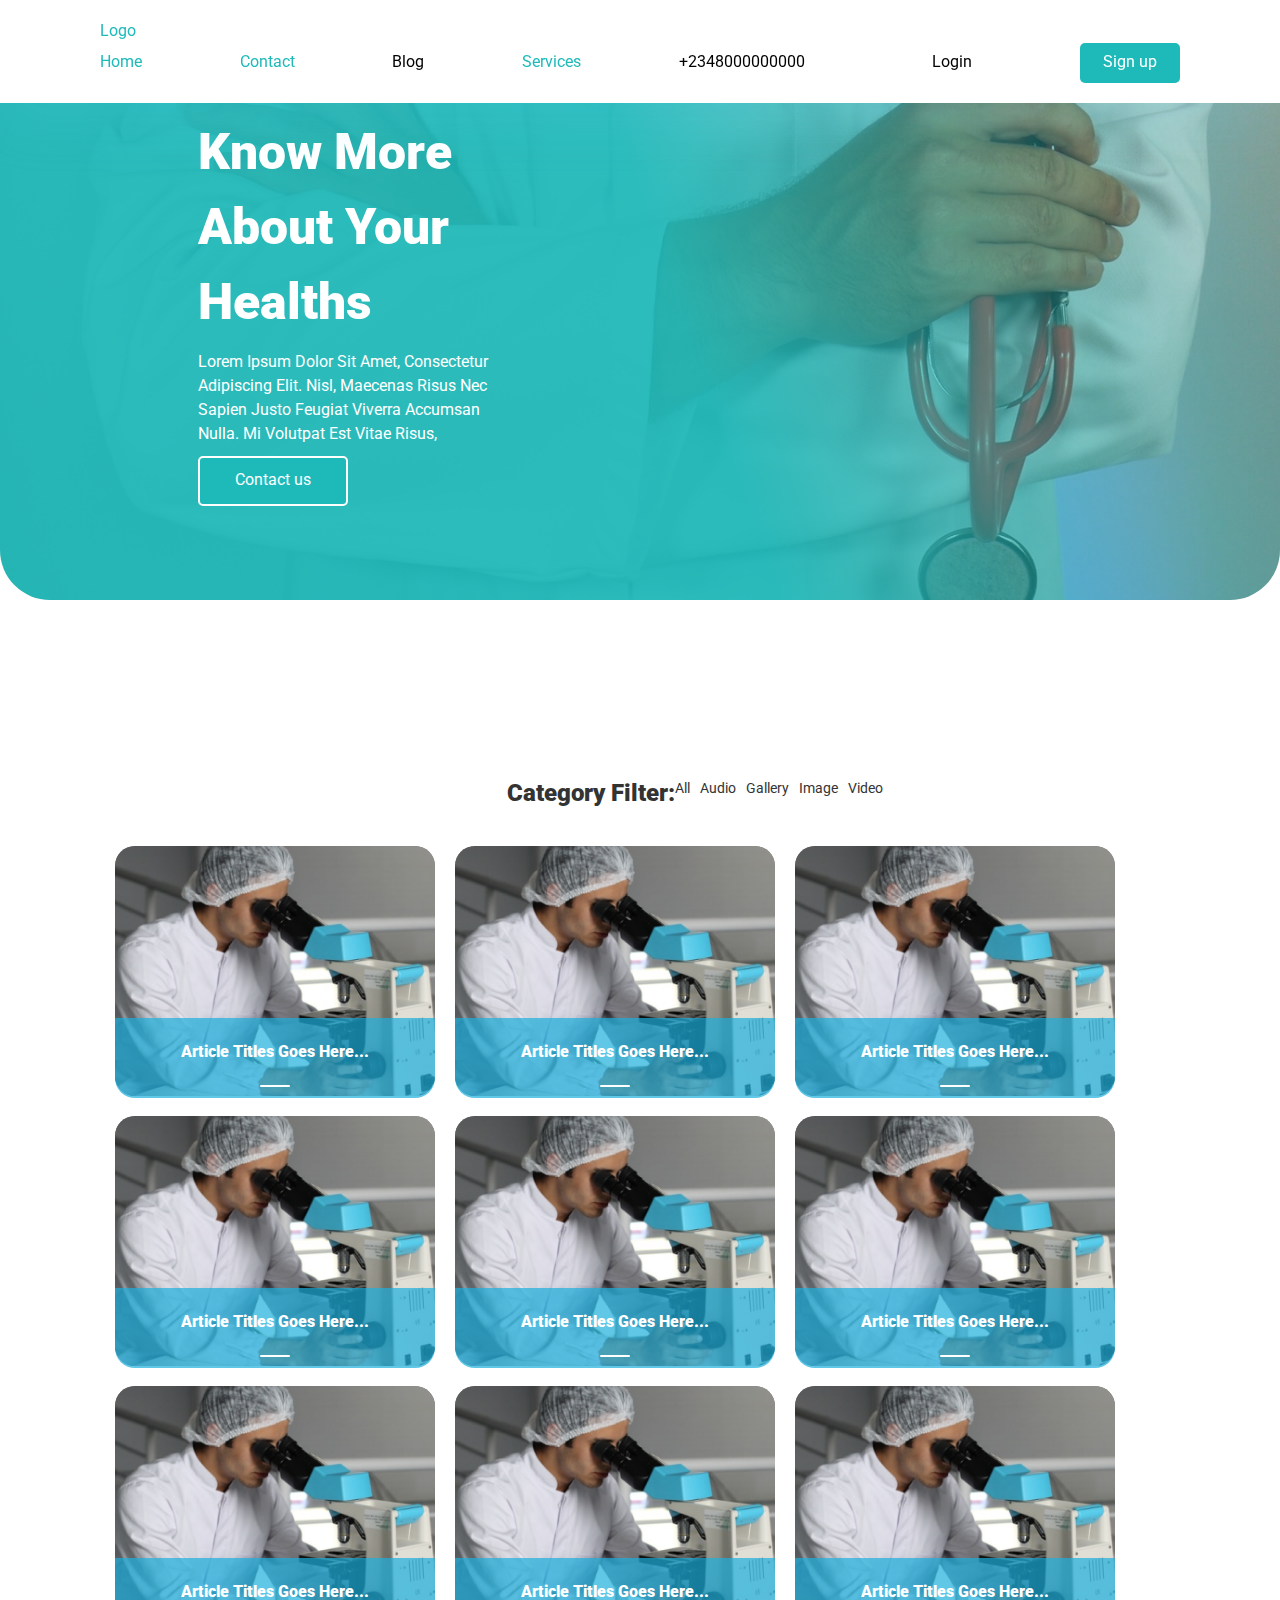
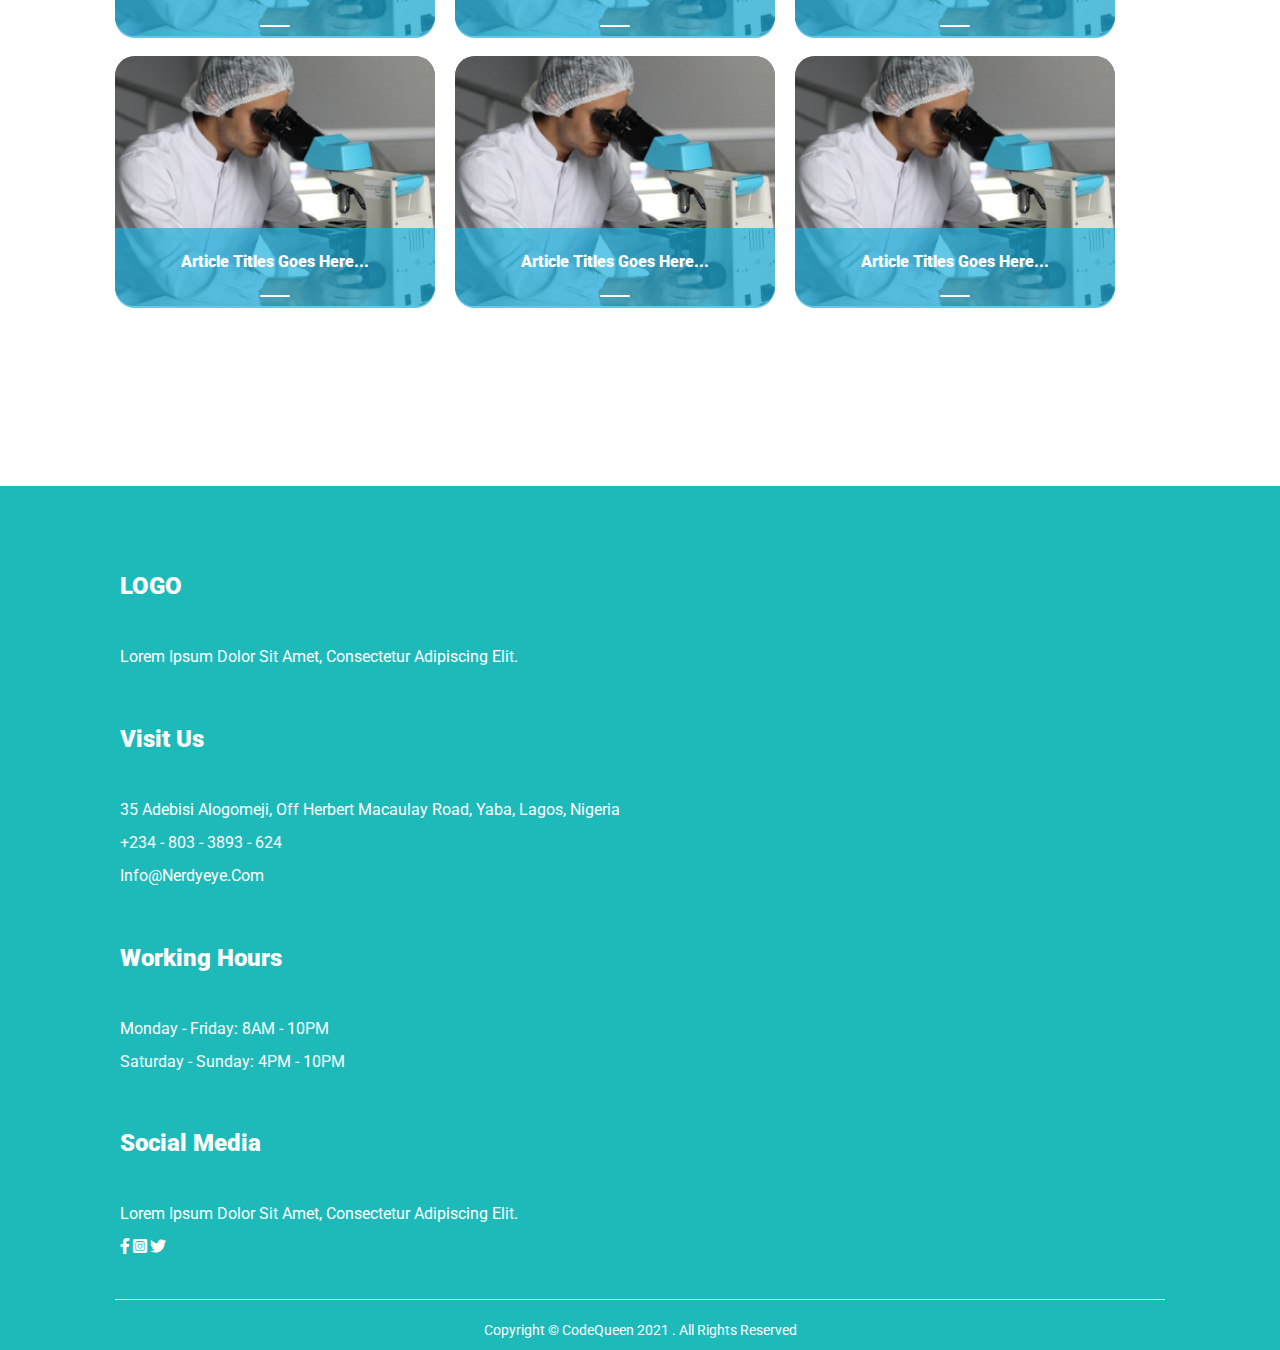
<file: Blog page/index.html>
<!DOCTYPE html>
<html lang="en">
<head>
    <meta charset="UTF-8">
    <meta http-equiv="X-UA-Compatible" content="IE=edge">
    <meta name="viewport" content="width=device-width, initial-scale=1.0">
     <!-- Bootstrap CSS -->
     <link
     rel="stylesheet"
     href="https://maxcdn.bootstrapcdn.com/bootstrap/3.4.1/css/bootstrap.min.css"
   />
   <link
     href="https://cdn.jsdelivr.net/npm/bootstrap@5.1.3/dist/css/bootstrap.min.css"
     rel="stylesheet"
     integrity="sha384-1BmE4kWBq78iYhFldvKuhfTAU6auU8tT94WrHftjDbrCEXSU1oBoqyl2QvZ6jIW3"
     crossorigin="anonymous"
   />
   <!--ends  -->
   <!-- ======Css Link==== -->
   <link href="css/style.css" rel="stylesheet" />
   <title>Blog page</title>
   <!-- Link Swiper's CSS -->
   <link
     rel="stylesheet"
     href="https://unpkg.com/swiper/swiper-bundle.min.css"
   />
   <!-- FONT AWESOME CDN LINK -->
   <link
     rel="stylesheet"
     href="https://cdnjs.cloudflare.com/ajax/libs/font-awesome/5.15.4/css/all.min.css"
   />
</head>
<body>


     <!-- navbar -->
     <section class="navSEC">
        <nav class="row navvvv">
          
          <div class="col-lg logo">
            <a href="#"> Logo </a>
          </div>
          <div class="col-lg nav-text ">
            <a href="/Home/" >Home</a>
            <a href="/contact page/">Contact</a>
          <a href="/Blog page/" class="active">Blog</a>
            <a href="/Services page/">Services</a>
            <a href="tel:+2348000000000" style="color:#000;">+2348000000000</a>
            <button class="signnbutton btn1 me-4" style="color: #000">
              Login
            </button>
            <button class="signnbutton btn2">Sign up</button>
          </div>
          <div class="col-lg " id="navToggle">
              <i class="fas fa-bars"></i>
           </div>
            
  
        </nav>
      </section>
      <!-- ends -->
  
    <!-- Blog hero -->
    <section class="service-hero">
        <div class=" row hero-Con">
            <div class="hero-text col-md-4">
              <h1>Know more about your healths</h1>
              <p style="color: #fff">
                Lorem ipsum dolor sit amet, consectetur adipiscing elit. Nisl, maecenas risus nec sapien justo feugiat viverra accumsan nulla. Mi volutpat est vitae risus,
              </p>
              <div class="mt-4 btn-box">
    
                <button class="button2">Contact us</button>
              </div>
            </div>
            
              <div class="S-hero-img col-lg">
                
              
            </div>
          </div>
        </div>
    </section>
    <!-- ends -->

    <!-- category -->
    <section class="sec">
        <div class="container">
            <div class="Category-filter">
                <h3 class="me-2">Category filter:</h3>
                <span>All</span>
                <span>Audio</span>
                <span>Gallery</span>
                <span>Image</span>
                <span>Video</span>

            </div>
            <div class="row boxes-con">
                


                <div class="box col-md-4">
                    <img src="asset/images/B-dp1.png" alt="doctors"/>
                    <div class="article-sec">
                     <h3>Article titles goes here... </h3>
                     
                     <p style="text-align: center;"><svg width="30" height="2" viewBox="0 0 30 2" fill="none" xmlns="http://www.w3.org/2000/svg">
                        <rect width="30" height="2" rx="1" fill="white"/>
                        </svg>
                    </p>
                            <span><svg width="13" height="13" viewBox="0 0 13 13" fill="none" xmlns="http://www.w3.org/2000/svg">
                                <path d="M6.5 12.75C3.04813 12.75 0.25 9.95188 0.25 6.5C0.25 3.04813 3.04813 0.25 6.5 0.25C9.95187 0.25 12.75 3.04813 12.75 6.5C12.7463 9.95 9.95 12.7463 6.5 12.75ZM6.5 1.5C5.51109 1.5 4.54439 1.79325 3.72215 2.34265C2.8999 2.89206 2.25904 3.67295 1.8806 4.58658C1.50216 5.50021 1.40315 6.50555 1.59607 7.47545C1.789 8.44536 2.2652 9.33627 2.96447 10.0355C3.66373 10.7348 4.55464 11.211 5.52455 11.4039C6.49445 11.5969 7.49979 11.4978 8.41342 11.1194C9.32705 10.741 10.1079 10.1001 10.6573 9.27785C11.2068 8.45561 11.5 7.48891 11.5 6.5C11.4985 5.17438 10.9712 3.90347 10.0339 2.96611C9.09653 2.02875 7.82563 1.50149 6.5 1.5ZM9.625 7.125H5.875V3.375H7.125V5.875H9.625V7.125Z" fill="white"/>
                                </svg>
                                December 14, 2021</span>

                             <span><svg width="15" height="15" viewBox="0 0 15 15" fill="none" xmlns="http://www.w3.org/2000/svg">
                                <path d="M7.5 1.25C4.04813 1.25 1.25 4.04813 1.25 7.5C1.25 10.9519 4.04813 13.75 7.5 13.75C10.9519 13.75 13.75 10.9519 13.75 7.5C13.75 4.04813 10.9519 1.25 7.5 1.25Z" stroke="white" stroke-width="1.5" stroke-linecap="round" stroke-linejoin="round"/>
                                <path d="M2.66943 11.4663C2.66943 11.4663 4.06256 9.6875 7.50006 9.6875C10.9376 9.6875 12.3313 11.4663 12.3313 11.4663" stroke="white" stroke-width="1.5" stroke-linecap="round" stroke-linejoin="round"/>
                                <path d="M7.5 7.5C7.99728 7.5 8.47419 7.30246 8.82583 6.95083C9.17746 6.59919 9.375 6.12228 9.375 5.625C9.375 5.12772 9.17746 4.65081 8.82583 4.29917C8.47419 3.94754 7.99728 3.75 7.5 3.75C7.00272 3.75 6.52581 3.94754 6.17417 4.29917C5.82254 4.65081 5.625 5.12772 5.625 5.625C5.625 6.12228 5.82254 6.59919 6.17417 6.95083C6.52581 7.30246 7.00272 7.5 7.5 7.5V7.5Z" stroke="white" stroke-width="1.5" stroke-linecap="round" stroke-linejoin="round"/>
                                </svg>
                                by John Doe</span>
                           <span><svg width="15" height="13" viewBox="0 0 15 13" fill="none" xmlns="http://www.w3.org/2000/svg">
                            <path d="M13.0955 4.05369C12.3909 3.0869 11.4065 2.4409 10.327 2.1494V2.15086C10.0765 1.87254 9.79375 1.61619 9.47734 1.38768C7.07939 -0.355485 3.71318 0.176254 1.9627 2.5742C0.552051 4.52244 0.612109 7.14305 2.05059 9.00487L2.0623 10.9472C2.0623 10.9941 2.06963 11.041 2.08428 11.0849C2.16191 11.3325 2.42559 11.4687 2.67168 11.3911L4.52617 10.8066C5.01689 10.9809 5.52373 11.0806 6.02764 11.1084L6.02031 11.1142C7.32549 12.0649 9.03643 12.3506 10.6053 11.832L12.4671 12.4385C12.514 12.4531 12.5623 12.4619 12.6121 12.4619C12.8714 12.4619 13.0809 12.2524 13.0809 11.9931V10.0303C14.3714 8.2783 14.4051 5.85692 13.0955 4.05369ZM4.73125 9.76659L4.55547 9.69334L3.10527 10.1474L3.09062 8.62401L2.97344 8.49217C1.73418 6.98045 1.65215 4.80223 2.8123 3.20409C4.22441 1.26756 6.93145 0.839828 8.86211 2.23729C10.7986 3.645 11.2278 6.34764 9.82891 8.27244C8.65557 9.88231 6.55498 10.477 4.73125 9.76659ZM12.1287 9.51756L12.0115 9.66405L12.0262 11.1875L10.5906 10.7041L10.4148 10.7773C9.59453 11.082 8.72002 11.1069 7.90996 10.8799L7.90703 10.8784C8.98955 10.5459 9.971 9.87205 10.6785 8.90233C11.7977 7.35985 11.9793 5.42186 11.3289 3.76952L11.3377 3.77537C11.6746 4.01707 11.9837 4.31883 12.2459 4.68358C13.3094 6.14256 13.2493 8.12889 12.1287 9.51756Z" fill="white"/>
                            </svg>
                            0</span>

                    </div>

                </div>



                <div class="box col-md-4">
                    <img src="asset/images/B-dp1.png" alt="doctors"/>
                    <div class="article-sec">
                     <h3>Article titles goes here... </h3>
                     
                     <p style="text-align: center;"><svg width="30" height="2" viewBox="0 0 30 2" fill="none" xmlns="http://www.w3.org/2000/svg">
                        <rect width="30" height="2" rx="1" fill="white"/>
                        </svg>
                    </p>
                            <span><svg width="13" height="13" viewBox="0 0 13 13" fill="none" xmlns="http://www.w3.org/2000/svg">
                                <path d="M6.5 12.75C3.04813 12.75 0.25 9.95188 0.25 6.5C0.25 3.04813 3.04813 0.25 6.5 0.25C9.95187 0.25 12.75 3.04813 12.75 6.5C12.7463 9.95 9.95 12.7463 6.5 12.75ZM6.5 1.5C5.51109 1.5 4.54439 1.79325 3.72215 2.34265C2.8999 2.89206 2.25904 3.67295 1.8806 4.58658C1.50216 5.50021 1.40315 6.50555 1.59607 7.47545C1.789 8.44536 2.2652 9.33627 2.96447 10.0355C3.66373 10.7348 4.55464 11.211 5.52455 11.4039C6.49445 11.5969 7.49979 11.4978 8.41342 11.1194C9.32705 10.741 10.1079 10.1001 10.6573 9.27785C11.2068 8.45561 11.5 7.48891 11.5 6.5C11.4985 5.17438 10.9712 3.90347 10.0339 2.96611C9.09653 2.02875 7.82563 1.50149 6.5 1.5ZM9.625 7.125H5.875V3.375H7.125V5.875H9.625V7.125Z" fill="white"/>
                                </svg>
                                December 14, 2021</span>

                             <span><svg width="15" height="15" viewBox="0 0 15 15" fill="none" xmlns="http://www.w3.org/2000/svg">
                                <path d="M7.5 1.25C4.04813 1.25 1.25 4.04813 1.25 7.5C1.25 10.9519 4.04813 13.75 7.5 13.75C10.9519 13.75 13.75 10.9519 13.75 7.5C13.75 4.04813 10.9519 1.25 7.5 1.25Z" stroke="white" stroke-width="1.5" stroke-linecap="round" stroke-linejoin="round"/>
                                <path d="M2.66943 11.4663C2.66943 11.4663 4.06256 9.6875 7.50006 9.6875C10.9376 9.6875 12.3313 11.4663 12.3313 11.4663" stroke="white" stroke-width="1.5" stroke-linecap="round" stroke-linejoin="round"/>
                                <path d="M7.5 7.5C7.99728 7.5 8.47419 7.30246 8.82583 6.95083C9.17746 6.59919 9.375 6.12228 9.375 5.625C9.375 5.12772 9.17746 4.65081 8.82583 4.29917C8.47419 3.94754 7.99728 3.75 7.5 3.75C7.00272 3.75 6.52581 3.94754 6.17417 4.29917C5.82254 4.65081 5.625 5.12772 5.625 5.625C5.625 6.12228 5.82254 6.59919 6.17417 6.95083C6.52581 7.30246 7.00272 7.5 7.5 7.5V7.5Z" stroke="white" stroke-width="1.5" stroke-linecap="round" stroke-linejoin="round"/>
                                </svg>
                                by John Doe</span>
                           <span><svg width="15" height="13" viewBox="0 0 15 13" fill="none" xmlns="http://www.w3.org/2000/svg">
                            <path d="M13.0955 4.05369C12.3909 3.0869 11.4065 2.4409 10.327 2.1494V2.15086C10.0765 1.87254 9.79375 1.61619 9.47734 1.38768C7.07939 -0.355485 3.71318 0.176254 1.9627 2.5742C0.552051 4.52244 0.612109 7.14305 2.05059 9.00487L2.0623 10.9472C2.0623 10.9941 2.06963 11.041 2.08428 11.0849C2.16191 11.3325 2.42559 11.4687 2.67168 11.3911L4.52617 10.8066C5.01689 10.9809 5.52373 11.0806 6.02764 11.1084L6.02031 11.1142C7.32549 12.0649 9.03643 12.3506 10.6053 11.832L12.4671 12.4385C12.514 12.4531 12.5623 12.4619 12.6121 12.4619C12.8714 12.4619 13.0809 12.2524 13.0809 11.9931V10.0303C14.3714 8.2783 14.4051 5.85692 13.0955 4.05369ZM4.73125 9.76659L4.55547 9.69334L3.10527 10.1474L3.09062 8.62401L2.97344 8.49217C1.73418 6.98045 1.65215 4.80223 2.8123 3.20409C4.22441 1.26756 6.93145 0.839828 8.86211 2.23729C10.7986 3.645 11.2278 6.34764 9.82891 8.27244C8.65557 9.88231 6.55498 10.477 4.73125 9.76659ZM12.1287 9.51756L12.0115 9.66405L12.0262 11.1875L10.5906 10.7041L10.4148 10.7773C9.59453 11.082 8.72002 11.1069 7.90996 10.8799L7.90703 10.8784C8.98955 10.5459 9.971 9.87205 10.6785 8.90233C11.7977 7.35985 11.9793 5.42186 11.3289 3.76952L11.3377 3.77537C11.6746 4.01707 11.9837 4.31883 12.2459 4.68358C13.3094 6.14256 13.2493 8.12889 12.1287 9.51756Z" fill="white"/>
                            </svg>
                            0</span>

                    </div>

                </div>



                <div class="box col-md-4">
                    <img src="asset/images/B-dp1.png" alt="doctors"/>
                    <div class="article-sec">
                     <h3>Article titles goes here... </h3>
                     
                     <p style="text-align: center;"><svg width="30" height="2" viewBox="0 0 30 2" fill="none" xmlns="http://www.w3.org/2000/svg">
                        <rect width="30" height="2" rx="1" fill="white"/>
                        </svg>
                    </p>
                            <span><svg width="13" height="13" viewBox="0 0 13 13" fill="none" xmlns="http://www.w3.org/2000/svg">
                                <path d="M6.5 12.75C3.04813 12.75 0.25 9.95188 0.25 6.5C0.25 3.04813 3.04813 0.25 6.5 0.25C9.95187 0.25 12.75 3.04813 12.75 6.5C12.7463 9.95 9.95 12.7463 6.5 12.75ZM6.5 1.5C5.51109 1.5 4.54439 1.79325 3.72215 2.34265C2.8999 2.89206 2.25904 3.67295 1.8806 4.58658C1.50216 5.50021 1.40315 6.50555 1.59607 7.47545C1.789 8.44536 2.2652 9.33627 2.96447 10.0355C3.66373 10.7348 4.55464 11.211 5.52455 11.4039C6.49445 11.5969 7.49979 11.4978 8.41342 11.1194C9.32705 10.741 10.1079 10.1001 10.6573 9.27785C11.2068 8.45561 11.5 7.48891 11.5 6.5C11.4985 5.17438 10.9712 3.90347 10.0339 2.96611C9.09653 2.02875 7.82563 1.50149 6.5 1.5ZM9.625 7.125H5.875V3.375H7.125V5.875H9.625V7.125Z" fill="white"/>
                                </svg>
                                December 14, 2021</span>

                             <span><svg width="15" height="15" viewBox="0 0 15 15" fill="none" xmlns="http://www.w3.org/2000/svg">
                                <path d="M7.5 1.25C4.04813 1.25 1.25 4.04813 1.25 7.5C1.25 10.9519 4.04813 13.75 7.5 13.75C10.9519 13.75 13.75 10.9519 13.75 7.5C13.75 4.04813 10.9519 1.25 7.5 1.25Z" stroke="white" stroke-width="1.5" stroke-linecap="round" stroke-linejoin="round"/>
                                <path d="M2.66943 11.4663C2.66943 11.4663 4.06256 9.6875 7.50006 9.6875C10.9376 9.6875 12.3313 11.4663 12.3313 11.4663" stroke="white" stroke-width="1.5" stroke-linecap="round" stroke-linejoin="round"/>
                                <path d="M7.5 7.5C7.99728 7.5 8.47419 7.30246 8.82583 6.95083C9.17746 6.59919 9.375 6.12228 9.375 5.625C9.375 5.12772 9.17746 4.65081 8.82583 4.29917C8.47419 3.94754 7.99728 3.75 7.5 3.75C7.00272 3.75 6.52581 3.94754 6.17417 4.29917C5.82254 4.65081 5.625 5.12772 5.625 5.625C5.625 6.12228 5.82254 6.59919 6.17417 6.95083C6.52581 7.30246 7.00272 7.5 7.5 7.5V7.5Z" stroke="white" stroke-width="1.5" stroke-linecap="round" stroke-linejoin="round"/>
                                </svg>
                                by John Doe</span>
                           <span><svg width="15" height="13" viewBox="0 0 15 13" fill="none" xmlns="http://www.w3.org/2000/svg">
                            <path d="M13.0955 4.05369C12.3909 3.0869 11.4065 2.4409 10.327 2.1494V2.15086C10.0765 1.87254 9.79375 1.61619 9.47734 1.38768C7.07939 -0.355485 3.71318 0.176254 1.9627 2.5742C0.552051 4.52244 0.612109 7.14305 2.05059 9.00487L2.0623 10.9472C2.0623 10.9941 2.06963 11.041 2.08428 11.0849C2.16191 11.3325 2.42559 11.4687 2.67168 11.3911L4.52617 10.8066C5.01689 10.9809 5.52373 11.0806 6.02764 11.1084L6.02031 11.1142C7.32549 12.0649 9.03643 12.3506 10.6053 11.832L12.4671 12.4385C12.514 12.4531 12.5623 12.4619 12.6121 12.4619C12.8714 12.4619 13.0809 12.2524 13.0809 11.9931V10.0303C14.3714 8.2783 14.4051 5.85692 13.0955 4.05369ZM4.73125 9.76659L4.55547 9.69334L3.10527 10.1474L3.09062 8.62401L2.97344 8.49217C1.73418 6.98045 1.65215 4.80223 2.8123 3.20409C4.22441 1.26756 6.93145 0.839828 8.86211 2.23729C10.7986 3.645 11.2278 6.34764 9.82891 8.27244C8.65557 9.88231 6.55498 10.477 4.73125 9.76659ZM12.1287 9.51756L12.0115 9.66405L12.0262 11.1875L10.5906 10.7041L10.4148 10.7773C9.59453 11.082 8.72002 11.1069 7.90996 10.8799L7.90703 10.8784C8.98955 10.5459 9.971 9.87205 10.6785 8.90233C11.7977 7.35985 11.9793 5.42186 11.3289 3.76952L11.3377 3.77537C11.6746 4.01707 11.9837 4.31883 12.2459 4.68358C13.3094 6.14256 13.2493 8.12889 12.1287 9.51756Z" fill="white"/>
                            </svg>
                            0</span>

                    </div>

                </div>


                <div class="box col-md-4">
                    <img src="asset/images/B-dp1.png" alt="doctors"/>
                    <div class="article-sec">
                     <h3>Article titles goes here... </h3>
                     
                     <p style="text-align: center;"><svg width="30" height="2" viewBox="0 0 30 2" fill="none" xmlns="http://www.w3.org/2000/svg">
                        <rect width="30" height="2" rx="1" fill="white"/>
                        </svg>
                    </p>
                            <span><svg width="13" height="13" viewBox="0 0 13 13" fill="none" xmlns="http://www.w3.org/2000/svg">
                                <path d="M6.5 12.75C3.04813 12.75 0.25 9.95188 0.25 6.5C0.25 3.04813 3.04813 0.25 6.5 0.25C9.95187 0.25 12.75 3.04813 12.75 6.5C12.7463 9.95 9.95 12.7463 6.5 12.75ZM6.5 1.5C5.51109 1.5 4.54439 1.79325 3.72215 2.34265C2.8999 2.89206 2.25904 3.67295 1.8806 4.58658C1.50216 5.50021 1.40315 6.50555 1.59607 7.47545C1.789 8.44536 2.2652 9.33627 2.96447 10.0355C3.66373 10.7348 4.55464 11.211 5.52455 11.4039C6.49445 11.5969 7.49979 11.4978 8.41342 11.1194C9.32705 10.741 10.1079 10.1001 10.6573 9.27785C11.2068 8.45561 11.5 7.48891 11.5 6.5C11.4985 5.17438 10.9712 3.90347 10.0339 2.96611C9.09653 2.02875 7.82563 1.50149 6.5 1.5ZM9.625 7.125H5.875V3.375H7.125V5.875H9.625V7.125Z" fill="white"/>
                                </svg>
                                December 14, 2021</span>

                             <span><svg width="15" height="15" viewBox="0 0 15 15" fill="none" xmlns="http://www.w3.org/2000/svg">
                                <path d="M7.5 1.25C4.04813 1.25 1.25 4.04813 1.25 7.5C1.25 10.9519 4.04813 13.75 7.5 13.75C10.9519 13.75 13.75 10.9519 13.75 7.5C13.75 4.04813 10.9519 1.25 7.5 1.25Z" stroke="white" stroke-width="1.5" stroke-linecap="round" stroke-linejoin="round"/>
                                <path d="M2.66943 11.4663C2.66943 11.4663 4.06256 9.6875 7.50006 9.6875C10.9376 9.6875 12.3313 11.4663 12.3313 11.4663" stroke="white" stroke-width="1.5" stroke-linecap="round" stroke-linejoin="round"/>
                                <path d="M7.5 7.5C7.99728 7.5 8.47419 7.30246 8.82583 6.95083C9.17746 6.59919 9.375 6.12228 9.375 5.625C9.375 5.12772 9.17746 4.65081 8.82583 4.29917C8.47419 3.94754 7.99728 3.75 7.5 3.75C7.00272 3.75 6.52581 3.94754 6.17417 4.29917C5.82254 4.65081 5.625 5.12772 5.625 5.625C5.625 6.12228 5.82254 6.59919 6.17417 6.95083C6.52581 7.30246 7.00272 7.5 7.5 7.5V7.5Z" stroke="white" stroke-width="1.5" stroke-linecap="round" stroke-linejoin="round"/>
                                </svg>
                                by John Doe</span>
                           <span><svg width="15" height="13" viewBox="0 0 15 13" fill="none" xmlns="http://www.w3.org/2000/svg">
                            <path d="M13.0955 4.05369C12.3909 3.0869 11.4065 2.4409 10.327 2.1494V2.15086C10.0765 1.87254 9.79375 1.61619 9.47734 1.38768C7.07939 -0.355485 3.71318 0.176254 1.9627 2.5742C0.552051 4.52244 0.612109 7.14305 2.05059 9.00487L2.0623 10.9472C2.0623 10.9941 2.06963 11.041 2.08428 11.0849C2.16191 11.3325 2.42559 11.4687 2.67168 11.3911L4.52617 10.8066C5.01689 10.9809 5.52373 11.0806 6.02764 11.1084L6.02031 11.1142C7.32549 12.0649 9.03643 12.3506 10.6053 11.832L12.4671 12.4385C12.514 12.4531 12.5623 12.4619 12.6121 12.4619C12.8714 12.4619 13.0809 12.2524 13.0809 11.9931V10.0303C14.3714 8.2783 14.4051 5.85692 13.0955 4.05369ZM4.73125 9.76659L4.55547 9.69334L3.10527 10.1474L3.09062 8.62401L2.97344 8.49217C1.73418 6.98045 1.65215 4.80223 2.8123 3.20409C4.22441 1.26756 6.93145 0.839828 8.86211 2.23729C10.7986 3.645 11.2278 6.34764 9.82891 8.27244C8.65557 9.88231 6.55498 10.477 4.73125 9.76659ZM12.1287 9.51756L12.0115 9.66405L12.0262 11.1875L10.5906 10.7041L10.4148 10.7773C9.59453 11.082 8.72002 11.1069 7.90996 10.8799L7.90703 10.8784C8.98955 10.5459 9.971 9.87205 10.6785 8.90233C11.7977 7.35985 11.9793 5.42186 11.3289 3.76952L11.3377 3.77537C11.6746 4.01707 11.9837 4.31883 12.2459 4.68358C13.3094 6.14256 13.2493 8.12889 12.1287 9.51756Z" fill="white"/>
                            </svg>
                            0</span>

                    </div>

                </div>



                <div class="box col-md-4">
                    <img src="asset/images/B-dp1.png" alt="doctors"/>
                    <div class="article-sec">
                     <h3>Article titles goes here... </h3>
                     
                     <p style="text-align: center;"><svg width="30" height="2" viewBox="0 0 30 2" fill="none" xmlns="http://www.w3.org/2000/svg">
                        <rect width="30" height="2" rx="1" fill="white"/>
                        </svg>
                    </p>
                            <span><svg width="13" height="13" viewBox="0 0 13 13" fill="none" xmlns="http://www.w3.org/2000/svg">
                                <path d="M6.5 12.75C3.04813 12.75 0.25 9.95188 0.25 6.5C0.25 3.04813 3.04813 0.25 6.5 0.25C9.95187 0.25 12.75 3.04813 12.75 6.5C12.7463 9.95 9.95 12.7463 6.5 12.75ZM6.5 1.5C5.51109 1.5 4.54439 1.79325 3.72215 2.34265C2.8999 2.89206 2.25904 3.67295 1.8806 4.58658C1.50216 5.50021 1.40315 6.50555 1.59607 7.47545C1.789 8.44536 2.2652 9.33627 2.96447 10.0355C3.66373 10.7348 4.55464 11.211 5.52455 11.4039C6.49445 11.5969 7.49979 11.4978 8.41342 11.1194C9.32705 10.741 10.1079 10.1001 10.6573 9.27785C11.2068 8.45561 11.5 7.48891 11.5 6.5C11.4985 5.17438 10.9712 3.90347 10.0339 2.96611C9.09653 2.02875 7.82563 1.50149 6.5 1.5ZM9.625 7.125H5.875V3.375H7.125V5.875H9.625V7.125Z" fill="white"/>
                                </svg>
                                December 14, 2021</span>

                             <span><svg width="15" height="15" viewBox="0 0 15 15" fill="none" xmlns="http://www.w3.org/2000/svg">
                                <path d="M7.5 1.25C4.04813 1.25 1.25 4.04813 1.25 7.5C1.25 10.9519 4.04813 13.75 7.5 13.75C10.9519 13.75 13.75 10.9519 13.75 7.5C13.75 4.04813 10.9519 1.25 7.5 1.25Z" stroke="white" stroke-width="1.5" stroke-linecap="round" stroke-linejoin="round"/>
                                <path d="M2.66943 11.4663C2.66943 11.4663 4.06256 9.6875 7.50006 9.6875C10.9376 9.6875 12.3313 11.4663 12.3313 11.4663" stroke="white" stroke-width="1.5" stroke-linecap="round" stroke-linejoin="round"/>
                                <path d="M7.5 7.5C7.99728 7.5 8.47419 7.30246 8.82583 6.95083C9.17746 6.59919 9.375 6.12228 9.375 5.625C9.375 5.12772 9.17746 4.65081 8.82583 4.29917C8.47419 3.94754 7.99728 3.75 7.5 3.75C7.00272 3.75 6.52581 3.94754 6.17417 4.29917C5.82254 4.65081 5.625 5.12772 5.625 5.625C5.625 6.12228 5.82254 6.59919 6.17417 6.95083C6.52581 7.30246 7.00272 7.5 7.5 7.5V7.5Z" stroke="white" stroke-width="1.5" stroke-linecap="round" stroke-linejoin="round"/>
                                </svg>
                                by John Doe</span>
                           <span><svg width="15" height="13" viewBox="0 0 15 13" fill="none" xmlns="http://www.w3.org/2000/svg">
                            <path d="M13.0955 4.05369C12.3909 3.0869 11.4065 2.4409 10.327 2.1494V2.15086C10.0765 1.87254 9.79375 1.61619 9.47734 1.38768C7.07939 -0.355485 3.71318 0.176254 1.9627 2.5742C0.552051 4.52244 0.612109 7.14305 2.05059 9.00487L2.0623 10.9472C2.0623 10.9941 2.06963 11.041 2.08428 11.0849C2.16191 11.3325 2.42559 11.4687 2.67168 11.3911L4.52617 10.8066C5.01689 10.9809 5.52373 11.0806 6.02764 11.1084L6.02031 11.1142C7.32549 12.0649 9.03643 12.3506 10.6053 11.832L12.4671 12.4385C12.514 12.4531 12.5623 12.4619 12.6121 12.4619C12.8714 12.4619 13.0809 12.2524 13.0809 11.9931V10.0303C14.3714 8.2783 14.4051 5.85692 13.0955 4.05369ZM4.73125 9.76659L4.55547 9.69334L3.10527 10.1474L3.09062 8.62401L2.97344 8.49217C1.73418 6.98045 1.65215 4.80223 2.8123 3.20409C4.22441 1.26756 6.93145 0.839828 8.86211 2.23729C10.7986 3.645 11.2278 6.34764 9.82891 8.27244C8.65557 9.88231 6.55498 10.477 4.73125 9.76659ZM12.1287 9.51756L12.0115 9.66405L12.0262 11.1875L10.5906 10.7041L10.4148 10.7773C9.59453 11.082 8.72002 11.1069 7.90996 10.8799L7.90703 10.8784C8.98955 10.5459 9.971 9.87205 10.6785 8.90233C11.7977 7.35985 11.9793 5.42186 11.3289 3.76952L11.3377 3.77537C11.6746 4.01707 11.9837 4.31883 12.2459 4.68358C13.3094 6.14256 13.2493 8.12889 12.1287 9.51756Z" fill="white"/>
                            </svg>
                            0</span>

                    </div>

                </div>


                <div class="box col-md-4">
                    <img src="asset/images/B-dp1.png" alt="doctors"/>
                    <div class="article-sec">
                     <h3>Article titles goes here... </h3>
                     
                     <p style="text-align: center;"><svg width="30" height="2" viewBox="0 0 30 2" fill="none" xmlns="http://www.w3.org/2000/svg">
                        <rect width="30" height="2" rx="1" fill="white"/>
                        </svg>
                    </p>
                            <span><svg width="13" height="13" viewBox="0 0 13 13" fill="none" xmlns="http://www.w3.org/2000/svg">
                                <path d="M6.5 12.75C3.04813 12.75 0.25 9.95188 0.25 6.5C0.25 3.04813 3.04813 0.25 6.5 0.25C9.95187 0.25 12.75 3.04813 12.75 6.5C12.7463 9.95 9.95 12.7463 6.5 12.75ZM6.5 1.5C5.51109 1.5 4.54439 1.79325 3.72215 2.34265C2.8999 2.89206 2.25904 3.67295 1.8806 4.58658C1.50216 5.50021 1.40315 6.50555 1.59607 7.47545C1.789 8.44536 2.2652 9.33627 2.96447 10.0355C3.66373 10.7348 4.55464 11.211 5.52455 11.4039C6.49445 11.5969 7.49979 11.4978 8.41342 11.1194C9.32705 10.741 10.1079 10.1001 10.6573 9.27785C11.2068 8.45561 11.5 7.48891 11.5 6.5C11.4985 5.17438 10.9712 3.90347 10.0339 2.96611C9.09653 2.02875 7.82563 1.50149 6.5 1.5ZM9.625 7.125H5.875V3.375H7.125V5.875H9.625V7.125Z" fill="white"/>
                                </svg>
                                December 14, 2021</span>

                             <span><svg width="15" height="15" viewBox="0 0 15 15" fill="none" xmlns="http://www.w3.org/2000/svg">
                                <path d="M7.5 1.25C4.04813 1.25 1.25 4.04813 1.25 7.5C1.25 10.9519 4.04813 13.75 7.5 13.75C10.9519 13.75 13.75 10.9519 13.75 7.5C13.75 4.04813 10.9519 1.25 7.5 1.25Z" stroke="white" stroke-width="1.5" stroke-linecap="round" stroke-linejoin="round"/>
                                <path d="M2.66943 11.4663C2.66943 11.4663 4.06256 9.6875 7.50006 9.6875C10.9376 9.6875 12.3313 11.4663 12.3313 11.4663" stroke="white" stroke-width="1.5" stroke-linecap="round" stroke-linejoin="round"/>
                                <path d="M7.5 7.5C7.99728 7.5 8.47419 7.30246 8.82583 6.95083C9.17746 6.59919 9.375 6.12228 9.375 5.625C9.375 5.12772 9.17746 4.65081 8.82583 4.29917C8.47419 3.94754 7.99728 3.75 7.5 3.75C7.00272 3.75 6.52581 3.94754 6.17417 4.29917C5.82254 4.65081 5.625 5.12772 5.625 5.625C5.625 6.12228 5.82254 6.59919 6.17417 6.95083C6.52581 7.30246 7.00272 7.5 7.5 7.5V7.5Z" stroke="white" stroke-width="1.5" stroke-linecap="round" stroke-linejoin="round"/>
                                </svg>
                                by John Doe</span>
                           <span><svg width="15" height="13" viewBox="0 0 15 13" fill="none" xmlns="http://www.w3.org/2000/svg">
                            <path d="M13.0955 4.05369C12.3909 3.0869 11.4065 2.4409 10.327 2.1494V2.15086C10.0765 1.87254 9.79375 1.61619 9.47734 1.38768C7.07939 -0.355485 3.71318 0.176254 1.9627 2.5742C0.552051 4.52244 0.612109 7.14305 2.05059 9.00487L2.0623 10.9472C2.0623 10.9941 2.06963 11.041 2.08428 11.0849C2.16191 11.3325 2.42559 11.4687 2.67168 11.3911L4.52617 10.8066C5.01689 10.9809 5.52373 11.0806 6.02764 11.1084L6.02031 11.1142C7.32549 12.0649 9.03643 12.3506 10.6053 11.832L12.4671 12.4385C12.514 12.4531 12.5623 12.4619 12.6121 12.4619C12.8714 12.4619 13.0809 12.2524 13.0809 11.9931V10.0303C14.3714 8.2783 14.4051 5.85692 13.0955 4.05369ZM4.73125 9.76659L4.55547 9.69334L3.10527 10.1474L3.09062 8.62401L2.97344 8.49217C1.73418 6.98045 1.65215 4.80223 2.8123 3.20409C4.22441 1.26756 6.93145 0.839828 8.86211 2.23729C10.7986 3.645 11.2278 6.34764 9.82891 8.27244C8.65557 9.88231 6.55498 10.477 4.73125 9.76659ZM12.1287 9.51756L12.0115 9.66405L12.0262 11.1875L10.5906 10.7041L10.4148 10.7773C9.59453 11.082 8.72002 11.1069 7.90996 10.8799L7.90703 10.8784C8.98955 10.5459 9.971 9.87205 10.6785 8.90233C11.7977 7.35985 11.9793 5.42186 11.3289 3.76952L11.3377 3.77537C11.6746 4.01707 11.9837 4.31883 12.2459 4.68358C13.3094 6.14256 13.2493 8.12889 12.1287 9.51756Z" fill="white"/>
                            </svg>
                            0</span>

                    </div>

                </div>


                <div class="box col-md-4">
                    <img src="asset/images/B-dp1.png" alt="doctors"/>
                    <div class="article-sec">
                     <h3>Article titles goes here... </h3>
                     
                     <p style="text-align: center;"><svg width="30" height="2" viewBox="0 0 30 2" fill="none" xmlns="http://www.w3.org/2000/svg">
                        <rect width="30" height="2" rx="1" fill="white"/>
                        </svg>
                    </p>
                            <span><svg width="13" height="13" viewBox="0 0 13 13" fill="none" xmlns="http://www.w3.org/2000/svg">
                                <path d="M6.5 12.75C3.04813 12.75 0.25 9.95188 0.25 6.5C0.25 3.04813 3.04813 0.25 6.5 0.25C9.95187 0.25 12.75 3.04813 12.75 6.5C12.7463 9.95 9.95 12.7463 6.5 12.75ZM6.5 1.5C5.51109 1.5 4.54439 1.79325 3.72215 2.34265C2.8999 2.89206 2.25904 3.67295 1.8806 4.58658C1.50216 5.50021 1.40315 6.50555 1.59607 7.47545C1.789 8.44536 2.2652 9.33627 2.96447 10.0355C3.66373 10.7348 4.55464 11.211 5.52455 11.4039C6.49445 11.5969 7.49979 11.4978 8.41342 11.1194C9.32705 10.741 10.1079 10.1001 10.6573 9.27785C11.2068 8.45561 11.5 7.48891 11.5 6.5C11.4985 5.17438 10.9712 3.90347 10.0339 2.96611C9.09653 2.02875 7.82563 1.50149 6.5 1.5ZM9.625 7.125H5.875V3.375H7.125V5.875H9.625V7.125Z" fill="white"/>
                                </svg>
                                December 14, 2021</span>

                             <span><svg width="15" height="15" viewBox="0 0 15 15" fill="none" xmlns="http://www.w3.org/2000/svg">
                                <path d="M7.5 1.25C4.04813 1.25 1.25 4.04813 1.25 7.5C1.25 10.9519 4.04813 13.75 7.5 13.75C10.9519 13.75 13.75 10.9519 13.75 7.5C13.75 4.04813 10.9519 1.25 7.5 1.25Z" stroke="white" stroke-width="1.5" stroke-linecap="round" stroke-linejoin="round"/>
                                <path d="M2.66943 11.4663C2.66943 11.4663 4.06256 9.6875 7.50006 9.6875C10.9376 9.6875 12.3313 11.4663 12.3313 11.4663" stroke="white" stroke-width="1.5" stroke-linecap="round" stroke-linejoin="round"/>
                                <path d="M7.5 7.5C7.99728 7.5 8.47419 7.30246 8.82583 6.95083C9.17746 6.59919 9.375 6.12228 9.375 5.625C9.375 5.12772 9.17746 4.65081 8.82583 4.29917C8.47419 3.94754 7.99728 3.75 7.5 3.75C7.00272 3.75 6.52581 3.94754 6.17417 4.29917C5.82254 4.65081 5.625 5.12772 5.625 5.625C5.625 6.12228 5.82254 6.59919 6.17417 6.95083C6.52581 7.30246 7.00272 7.5 7.5 7.5V7.5Z" stroke="white" stroke-width="1.5" stroke-linecap="round" stroke-linejoin="round"/>
                                </svg>
                                by John Doe</span>
                           <span><svg width="15" height="13" viewBox="0 0 15 13" fill="none" xmlns="http://www.w3.org/2000/svg">
                            <path d="M13.0955 4.05369C12.3909 3.0869 11.4065 2.4409 10.327 2.1494V2.15086C10.0765 1.87254 9.79375 1.61619 9.47734 1.38768C7.07939 -0.355485 3.71318 0.176254 1.9627 2.5742C0.552051 4.52244 0.612109 7.14305 2.05059 9.00487L2.0623 10.9472C2.0623 10.9941 2.06963 11.041 2.08428 11.0849C2.16191 11.3325 2.42559 11.4687 2.67168 11.3911L4.52617 10.8066C5.01689 10.9809 5.52373 11.0806 6.02764 11.1084L6.02031 11.1142C7.32549 12.0649 9.03643 12.3506 10.6053 11.832L12.4671 12.4385C12.514 12.4531 12.5623 12.4619 12.6121 12.4619C12.8714 12.4619 13.0809 12.2524 13.0809 11.9931V10.0303C14.3714 8.2783 14.4051 5.85692 13.0955 4.05369ZM4.73125 9.76659L4.55547 9.69334L3.10527 10.1474L3.09062 8.62401L2.97344 8.49217C1.73418 6.98045 1.65215 4.80223 2.8123 3.20409C4.22441 1.26756 6.93145 0.839828 8.86211 2.23729C10.7986 3.645 11.2278 6.34764 9.82891 8.27244C8.65557 9.88231 6.55498 10.477 4.73125 9.76659ZM12.1287 9.51756L12.0115 9.66405L12.0262 11.1875L10.5906 10.7041L10.4148 10.7773C9.59453 11.082 8.72002 11.1069 7.90996 10.8799L7.90703 10.8784C8.98955 10.5459 9.971 9.87205 10.6785 8.90233C11.7977 7.35985 11.9793 5.42186 11.3289 3.76952L11.3377 3.77537C11.6746 4.01707 11.9837 4.31883 12.2459 4.68358C13.3094 6.14256 13.2493 8.12889 12.1287 9.51756Z" fill="white"/>
                            </svg>
                            0</span>

                    </div>

                </div>

                <div class="box col-md-4">
                    <img src="asset/images/B-dp1.png" alt="doctors"/>
                    <div class="article-sec">
                     <h3>Article titles goes here... </h3>
                     
                     <p style="text-align: center;"><svg width="30" height="2" viewBox="0 0 30 2" fill="none" xmlns="http://www.w3.org/2000/svg">
                        <rect width="30" height="2" rx="1" fill="white"/>
                        </svg>
                    </p>
                            <span><svg width="13" height="13" viewBox="0 0 13 13" fill="none" xmlns="http://www.w3.org/2000/svg">
                                <path d="M6.5 12.75C3.04813 12.75 0.25 9.95188 0.25 6.5C0.25 3.04813 3.04813 0.25 6.5 0.25C9.95187 0.25 12.75 3.04813 12.75 6.5C12.7463 9.95 9.95 12.7463 6.5 12.75ZM6.5 1.5C5.51109 1.5 4.54439 1.79325 3.72215 2.34265C2.8999 2.89206 2.25904 3.67295 1.8806 4.58658C1.50216 5.50021 1.40315 6.50555 1.59607 7.47545C1.789 8.44536 2.2652 9.33627 2.96447 10.0355C3.66373 10.7348 4.55464 11.211 5.52455 11.4039C6.49445 11.5969 7.49979 11.4978 8.41342 11.1194C9.32705 10.741 10.1079 10.1001 10.6573 9.27785C11.2068 8.45561 11.5 7.48891 11.5 6.5C11.4985 5.17438 10.9712 3.90347 10.0339 2.96611C9.09653 2.02875 7.82563 1.50149 6.5 1.5ZM9.625 7.125H5.875V3.375H7.125V5.875H9.625V7.125Z" fill="white"/>
                                </svg>
                                December 14, 2021</span>

                             <span><svg width="15" height="15" viewBox="0 0 15 15" fill="none" xmlns="http://www.w3.org/2000/svg">
                                <path d="M7.5 1.25C4.04813 1.25 1.25 4.04813 1.25 7.5C1.25 10.9519 4.04813 13.75 7.5 13.75C10.9519 13.75 13.75 10.9519 13.75 7.5C13.75 4.04813 10.9519 1.25 7.5 1.25Z" stroke="white" stroke-width="1.5" stroke-linecap="round" stroke-linejoin="round"/>
                                <path d="M2.66943 11.4663C2.66943 11.4663 4.06256 9.6875 7.50006 9.6875C10.9376 9.6875 12.3313 11.4663 12.3313 11.4663" stroke="white" stroke-width="1.5" stroke-linecap="round" stroke-linejoin="round"/>
                                <path d="M7.5 7.5C7.99728 7.5 8.47419 7.30246 8.82583 6.95083C9.17746 6.59919 9.375 6.12228 9.375 5.625C9.375 5.12772 9.17746 4.65081 8.82583 4.29917C8.47419 3.94754 7.99728 3.75 7.5 3.75C7.00272 3.75 6.52581 3.94754 6.17417 4.29917C5.82254 4.65081 5.625 5.12772 5.625 5.625C5.625 6.12228 5.82254 6.59919 6.17417 6.95083C6.52581 7.30246 7.00272 7.5 7.5 7.5V7.5Z" stroke="white" stroke-width="1.5" stroke-linecap="round" stroke-linejoin="round"/>
                                </svg>
                                by John Doe</span>
                           <span><svg width="15" height="13" viewBox="0 0 15 13" fill="none" xmlns="http://www.w3.org/2000/svg">
                            <path d="M13.0955 4.05369C12.3909 3.0869 11.4065 2.4409 10.327 2.1494V2.15086C10.0765 1.87254 9.79375 1.61619 9.47734 1.38768C7.07939 -0.355485 3.71318 0.176254 1.9627 2.5742C0.552051 4.52244 0.612109 7.14305 2.05059 9.00487L2.0623 10.9472C2.0623 10.9941 2.06963 11.041 2.08428 11.0849C2.16191 11.3325 2.42559 11.4687 2.67168 11.3911L4.52617 10.8066C5.01689 10.9809 5.52373 11.0806 6.02764 11.1084L6.02031 11.1142C7.32549 12.0649 9.03643 12.3506 10.6053 11.832L12.4671 12.4385C12.514 12.4531 12.5623 12.4619 12.6121 12.4619C12.8714 12.4619 13.0809 12.2524 13.0809 11.9931V10.0303C14.3714 8.2783 14.4051 5.85692 13.0955 4.05369ZM4.73125 9.76659L4.55547 9.69334L3.10527 10.1474L3.09062 8.62401L2.97344 8.49217C1.73418 6.98045 1.65215 4.80223 2.8123 3.20409C4.22441 1.26756 6.93145 0.839828 8.86211 2.23729C10.7986 3.645 11.2278 6.34764 9.82891 8.27244C8.65557 9.88231 6.55498 10.477 4.73125 9.76659ZM12.1287 9.51756L12.0115 9.66405L12.0262 11.1875L10.5906 10.7041L10.4148 10.7773C9.59453 11.082 8.72002 11.1069 7.90996 10.8799L7.90703 10.8784C8.98955 10.5459 9.971 9.87205 10.6785 8.90233C11.7977 7.35985 11.9793 5.42186 11.3289 3.76952L11.3377 3.77537C11.6746 4.01707 11.9837 4.31883 12.2459 4.68358C13.3094 6.14256 13.2493 8.12889 12.1287 9.51756Z" fill="white"/>
                            </svg>
                            0</span>

                    </div>

                </div>

                <div class="box col-md-4">
                    <img src="asset/images/B-dp1.png" alt="doctors"/>
                    <div class="article-sec">
                     <h3>Article titles goes here... </h3>
                     
                     <p style="text-align: center;"><svg width="30" height="2" viewBox="0 0 30 2" fill="none" xmlns="http://www.w3.org/2000/svg">
                        <rect width="30" height="2" rx="1" fill="white"/>
                        </svg>
                    </p>
                            <span><svg width="13" height="13" viewBox="0 0 13 13" fill="none" xmlns="http://www.w3.org/2000/svg">
                                <path d="M6.5 12.75C3.04813 12.75 0.25 9.95188 0.25 6.5C0.25 3.04813 3.04813 0.25 6.5 0.25C9.95187 0.25 12.75 3.04813 12.75 6.5C12.7463 9.95 9.95 12.7463 6.5 12.75ZM6.5 1.5C5.51109 1.5 4.54439 1.79325 3.72215 2.34265C2.8999 2.89206 2.25904 3.67295 1.8806 4.58658C1.50216 5.50021 1.40315 6.50555 1.59607 7.47545C1.789 8.44536 2.2652 9.33627 2.96447 10.0355C3.66373 10.7348 4.55464 11.211 5.52455 11.4039C6.49445 11.5969 7.49979 11.4978 8.41342 11.1194C9.32705 10.741 10.1079 10.1001 10.6573 9.27785C11.2068 8.45561 11.5 7.48891 11.5 6.5C11.4985 5.17438 10.9712 3.90347 10.0339 2.96611C9.09653 2.02875 7.82563 1.50149 6.5 1.5ZM9.625 7.125H5.875V3.375H7.125V5.875H9.625V7.125Z" fill="white"/>
                                </svg>
                                December 14, 2021</span>

                             <span><svg width="15" height="15" viewBox="0 0 15 15" fill="none" xmlns="http://www.w3.org/2000/svg">
                                <path d="M7.5 1.25C4.04813 1.25 1.25 4.04813 1.25 7.5C1.25 10.9519 4.04813 13.75 7.5 13.75C10.9519 13.75 13.75 10.9519 13.75 7.5C13.75 4.04813 10.9519 1.25 7.5 1.25Z" stroke="white" stroke-width="1.5" stroke-linecap="round" stroke-linejoin="round"/>
                                <path d="M2.66943 11.4663C2.66943 11.4663 4.06256 9.6875 7.50006 9.6875C10.9376 9.6875 12.3313 11.4663 12.3313 11.4663" stroke="white" stroke-width="1.5" stroke-linecap="round" stroke-linejoin="round"/>
                                <path d="M7.5 7.5C7.99728 7.5 8.47419 7.30246 8.82583 6.95083C9.17746 6.59919 9.375 6.12228 9.375 5.625C9.375 5.12772 9.17746 4.65081 8.82583 4.29917C8.47419 3.94754 7.99728 3.75 7.5 3.75C7.00272 3.75 6.52581 3.94754 6.17417 4.29917C5.82254 4.65081 5.625 5.12772 5.625 5.625C5.625 6.12228 5.82254 6.59919 6.17417 6.95083C6.52581 7.30246 7.00272 7.5 7.5 7.5V7.5Z" stroke="white" stroke-width="1.5" stroke-linecap="round" stroke-linejoin="round"/>
                                </svg>
                                by John Doe</span>
                           <span><svg width="15" height="13" viewBox="0 0 15 13" fill="none" xmlns="http://www.w3.org/2000/svg">
                            <path d="M13.0955 4.05369C12.3909 3.0869 11.4065 2.4409 10.327 2.1494V2.15086C10.0765 1.87254 9.79375 1.61619 9.47734 1.38768C7.07939 -0.355485 3.71318 0.176254 1.9627 2.5742C0.552051 4.52244 0.612109 7.14305 2.05059 9.00487L2.0623 10.9472C2.0623 10.9941 2.06963 11.041 2.08428 11.0849C2.16191 11.3325 2.42559 11.4687 2.67168 11.3911L4.52617 10.8066C5.01689 10.9809 5.52373 11.0806 6.02764 11.1084L6.02031 11.1142C7.32549 12.0649 9.03643 12.3506 10.6053 11.832L12.4671 12.4385C12.514 12.4531 12.5623 12.4619 12.6121 12.4619C12.8714 12.4619 13.0809 12.2524 13.0809 11.9931V10.0303C14.3714 8.2783 14.4051 5.85692 13.0955 4.05369ZM4.73125 9.76659L4.55547 9.69334L3.10527 10.1474L3.09062 8.62401L2.97344 8.49217C1.73418 6.98045 1.65215 4.80223 2.8123 3.20409C4.22441 1.26756 6.93145 0.839828 8.86211 2.23729C10.7986 3.645 11.2278 6.34764 9.82891 8.27244C8.65557 9.88231 6.55498 10.477 4.73125 9.76659ZM12.1287 9.51756L12.0115 9.66405L12.0262 11.1875L10.5906 10.7041L10.4148 10.7773C9.59453 11.082 8.72002 11.1069 7.90996 10.8799L7.90703 10.8784C8.98955 10.5459 9.971 9.87205 10.6785 8.90233C11.7977 7.35985 11.9793 5.42186 11.3289 3.76952L11.3377 3.77537C11.6746 4.01707 11.9837 4.31883 12.2459 4.68358C13.3094 6.14256 13.2493 8.12889 12.1287 9.51756Z" fill="white"/>
                            </svg>
                            0</span>

                    </div>

                </div>

                <div class="box col-md-4">
                    <img src="asset/images/B-dp1.png" alt="doctors"/>
                    <div class="article-sec">
                     <h3>Article titles goes here... </h3>
                     
                     <p style="text-align: center;"><svg width="30" height="2" viewBox="0 0 30 2" fill="none" xmlns="http://www.w3.org/2000/svg">
                        <rect width="30" height="2" rx="1" fill="white"/>
                        </svg>
                    </p>
                            <span><svg width="13" height="13" viewBox="0 0 13 13" fill="none" xmlns="http://www.w3.org/2000/svg">
                                <path d="M6.5 12.75C3.04813 12.75 0.25 9.95188 0.25 6.5C0.25 3.04813 3.04813 0.25 6.5 0.25C9.95187 0.25 12.75 3.04813 12.75 6.5C12.7463 9.95 9.95 12.7463 6.5 12.75ZM6.5 1.5C5.51109 1.5 4.54439 1.79325 3.72215 2.34265C2.8999 2.89206 2.25904 3.67295 1.8806 4.58658C1.50216 5.50021 1.40315 6.50555 1.59607 7.47545C1.789 8.44536 2.2652 9.33627 2.96447 10.0355C3.66373 10.7348 4.55464 11.211 5.52455 11.4039C6.49445 11.5969 7.49979 11.4978 8.41342 11.1194C9.32705 10.741 10.1079 10.1001 10.6573 9.27785C11.2068 8.45561 11.5 7.48891 11.5 6.5C11.4985 5.17438 10.9712 3.90347 10.0339 2.96611C9.09653 2.02875 7.82563 1.50149 6.5 1.5ZM9.625 7.125H5.875V3.375H7.125V5.875H9.625V7.125Z" fill="white"/>
                                </svg>
                                December 14, 2021</span>

                             <span><svg width="15" height="15" viewBox="0 0 15 15" fill="none" xmlns="http://www.w3.org/2000/svg">
                                <path d="M7.5 1.25C4.04813 1.25 1.25 4.04813 1.25 7.5C1.25 10.9519 4.04813 13.75 7.5 13.75C10.9519 13.75 13.75 10.9519 13.75 7.5C13.75 4.04813 10.9519 1.25 7.5 1.25Z" stroke="white" stroke-width="1.5" stroke-linecap="round" stroke-linejoin="round"/>
                                <path d="M2.66943 11.4663C2.66943 11.4663 4.06256 9.6875 7.50006 9.6875C10.9376 9.6875 12.3313 11.4663 12.3313 11.4663" stroke="white" stroke-width="1.5" stroke-linecap="round" stroke-linejoin="round"/>
                                <path d="M7.5 7.5C7.99728 7.5 8.47419 7.30246 8.82583 6.95083C9.17746 6.59919 9.375 6.12228 9.375 5.625C9.375 5.12772 9.17746 4.65081 8.82583 4.29917C8.47419 3.94754 7.99728 3.75 7.5 3.75C7.00272 3.75 6.52581 3.94754 6.17417 4.29917C5.82254 4.65081 5.625 5.12772 5.625 5.625C5.625 6.12228 5.82254 6.59919 6.17417 6.95083C6.52581 7.30246 7.00272 7.5 7.5 7.5V7.5Z" stroke="white" stroke-width="1.5" stroke-linecap="round" stroke-linejoin="round"/>
                                </svg>
                                by John Doe</span>
                           <span><svg width="15" height="13" viewBox="0 0 15 13" fill="none" xmlns="http://www.w3.org/2000/svg">
                            <path d="M13.0955 4.05369C12.3909 3.0869 11.4065 2.4409 10.327 2.1494V2.15086C10.0765 1.87254 9.79375 1.61619 9.47734 1.38768C7.07939 -0.355485 3.71318 0.176254 1.9627 2.5742C0.552051 4.52244 0.612109 7.14305 2.05059 9.00487L2.0623 10.9472C2.0623 10.9941 2.06963 11.041 2.08428 11.0849C2.16191 11.3325 2.42559 11.4687 2.67168 11.3911L4.52617 10.8066C5.01689 10.9809 5.52373 11.0806 6.02764 11.1084L6.02031 11.1142C7.32549 12.0649 9.03643 12.3506 10.6053 11.832L12.4671 12.4385C12.514 12.4531 12.5623 12.4619 12.6121 12.4619C12.8714 12.4619 13.0809 12.2524 13.0809 11.9931V10.0303C14.3714 8.2783 14.4051 5.85692 13.0955 4.05369ZM4.73125 9.76659L4.55547 9.69334L3.10527 10.1474L3.09062 8.62401L2.97344 8.49217C1.73418 6.98045 1.65215 4.80223 2.8123 3.20409C4.22441 1.26756 6.93145 0.839828 8.86211 2.23729C10.7986 3.645 11.2278 6.34764 9.82891 8.27244C8.65557 9.88231 6.55498 10.477 4.73125 9.76659ZM12.1287 9.51756L12.0115 9.66405L12.0262 11.1875L10.5906 10.7041L10.4148 10.7773C9.59453 11.082 8.72002 11.1069 7.90996 10.8799L7.90703 10.8784C8.98955 10.5459 9.971 9.87205 10.6785 8.90233C11.7977 7.35985 11.9793 5.42186 11.3289 3.76952L11.3377 3.77537C11.6746 4.01707 11.9837 4.31883 12.2459 4.68358C13.3094 6.14256 13.2493 8.12889 12.1287 9.51756Z" fill="white"/>
                            </svg>
                            0</span>

                    </div>

                </div>

                <div class="box col-md-4">
                    <img src="asset/images/B-dp1.png" alt="doctors"/>
                    <div class="article-sec">
                     <h3>Article titles goes here... </h3>
                     
                     <p style="text-align: center;"><svg width="30" height="2" viewBox="0 0 30 2" fill="none" xmlns="http://www.w3.org/2000/svg">
                        <rect width="30" height="2" rx="1" fill="white"/>
                        </svg>
                    </p>
                            <span><svg width="13" height="13" viewBox="0 0 13 13" fill="none" xmlns="http://www.w3.org/2000/svg">
                                <path d="M6.5 12.75C3.04813 12.75 0.25 9.95188 0.25 6.5C0.25 3.04813 3.04813 0.25 6.5 0.25C9.95187 0.25 12.75 3.04813 12.75 6.5C12.7463 9.95 9.95 12.7463 6.5 12.75ZM6.5 1.5C5.51109 1.5 4.54439 1.79325 3.72215 2.34265C2.8999 2.89206 2.25904 3.67295 1.8806 4.58658C1.50216 5.50021 1.40315 6.50555 1.59607 7.47545C1.789 8.44536 2.2652 9.33627 2.96447 10.0355C3.66373 10.7348 4.55464 11.211 5.52455 11.4039C6.49445 11.5969 7.49979 11.4978 8.41342 11.1194C9.32705 10.741 10.1079 10.1001 10.6573 9.27785C11.2068 8.45561 11.5 7.48891 11.5 6.5C11.4985 5.17438 10.9712 3.90347 10.0339 2.96611C9.09653 2.02875 7.82563 1.50149 6.5 1.5ZM9.625 7.125H5.875V3.375H7.125V5.875H9.625V7.125Z" fill="white"/>
                                </svg>
                                December 14, 2021</span>

                             <span><svg width="15" height="15" viewBox="0 0 15 15" fill="none" xmlns="http://www.w3.org/2000/svg">
                                <path d="M7.5 1.25C4.04813 1.25 1.25 4.04813 1.25 7.5C1.25 10.9519 4.04813 13.75 7.5 13.75C10.9519 13.75 13.75 10.9519 13.75 7.5C13.75 4.04813 10.9519 1.25 7.5 1.25Z" stroke="white" stroke-width="1.5" stroke-linecap="round" stroke-linejoin="round"/>
                                <path d="M2.66943 11.4663C2.66943 11.4663 4.06256 9.6875 7.50006 9.6875C10.9376 9.6875 12.3313 11.4663 12.3313 11.4663" stroke="white" stroke-width="1.5" stroke-linecap="round" stroke-linejoin="round"/>
                                <path d="M7.5 7.5C7.99728 7.5 8.47419 7.30246 8.82583 6.95083C9.17746 6.59919 9.375 6.12228 9.375 5.625C9.375 5.12772 9.17746 4.65081 8.82583 4.29917C8.47419 3.94754 7.99728 3.75 7.5 3.75C7.00272 3.75 6.52581 3.94754 6.17417 4.29917C5.82254 4.65081 5.625 5.12772 5.625 5.625C5.625 6.12228 5.82254 6.59919 6.17417 6.95083C6.52581 7.30246 7.00272 7.5 7.5 7.5V7.5Z" stroke="white" stroke-width="1.5" stroke-linecap="round" stroke-linejoin="round"/>
                                </svg>
                                by John Doe</span>
                           <span><svg width="15" height="13" viewBox="0 0 15 13" fill="none" xmlns="http://www.w3.org/2000/svg">
                            <path d="M13.0955 4.05369C12.3909 3.0869 11.4065 2.4409 10.327 2.1494V2.15086C10.0765 1.87254 9.79375 1.61619 9.47734 1.38768C7.07939 -0.355485 3.71318 0.176254 1.9627 2.5742C0.552051 4.52244 0.612109 7.14305 2.05059 9.00487L2.0623 10.9472C2.0623 10.9941 2.06963 11.041 2.08428 11.0849C2.16191 11.3325 2.42559 11.4687 2.67168 11.3911L4.52617 10.8066C5.01689 10.9809 5.52373 11.0806 6.02764 11.1084L6.02031 11.1142C7.32549 12.0649 9.03643 12.3506 10.6053 11.832L12.4671 12.4385C12.514 12.4531 12.5623 12.4619 12.6121 12.4619C12.8714 12.4619 13.0809 12.2524 13.0809 11.9931V10.0303C14.3714 8.2783 14.4051 5.85692 13.0955 4.05369ZM4.73125 9.76659L4.55547 9.69334L3.10527 10.1474L3.09062 8.62401L2.97344 8.49217C1.73418 6.98045 1.65215 4.80223 2.8123 3.20409C4.22441 1.26756 6.93145 0.839828 8.86211 2.23729C10.7986 3.645 11.2278 6.34764 9.82891 8.27244C8.65557 9.88231 6.55498 10.477 4.73125 9.76659ZM12.1287 9.51756L12.0115 9.66405L12.0262 11.1875L10.5906 10.7041L10.4148 10.7773C9.59453 11.082 8.72002 11.1069 7.90996 10.8799L7.90703 10.8784C8.98955 10.5459 9.971 9.87205 10.6785 8.90233C11.7977 7.35985 11.9793 5.42186 11.3289 3.76952L11.3377 3.77537C11.6746 4.01707 11.9837 4.31883 12.2459 4.68358C13.3094 6.14256 13.2493 8.12889 12.1287 9.51756Z" fill="white"/>
                            </svg>
                            0</span>

                    </div>

                </div>

                <div class="box col-md-4">
                    <img src="asset/images/B-dp1.png" alt="doctors"/>
                    <div class="article-sec">
                     <h3>Article titles goes here... </h3>
                     
                     <p style="text-align: center;"><svg width="30" height="2" viewBox="0 0 30 2" fill="none" xmlns="http://www.w3.org/2000/svg">
                        <rect width="30" height="2" rx="1" fill="white"/>
                        </svg>
                    </p>
                            <span><svg width="13" height="13" viewBox="0 0 13 13" fill="none" xmlns="http://www.w3.org/2000/svg">
                                <path d="M6.5 12.75C3.04813 12.75 0.25 9.95188 0.25 6.5C0.25 3.04813 3.04813 0.25 6.5 0.25C9.95187 0.25 12.75 3.04813 12.75 6.5C12.7463 9.95 9.95 12.7463 6.5 12.75ZM6.5 1.5C5.51109 1.5 4.54439 1.79325 3.72215 2.34265C2.8999 2.89206 2.25904 3.67295 1.8806 4.58658C1.50216 5.50021 1.40315 6.50555 1.59607 7.47545C1.789 8.44536 2.2652 9.33627 2.96447 10.0355C3.66373 10.7348 4.55464 11.211 5.52455 11.4039C6.49445 11.5969 7.49979 11.4978 8.41342 11.1194C9.32705 10.741 10.1079 10.1001 10.6573 9.27785C11.2068 8.45561 11.5 7.48891 11.5 6.5C11.4985 5.17438 10.9712 3.90347 10.0339 2.96611C9.09653 2.02875 7.82563 1.50149 6.5 1.5ZM9.625 7.125H5.875V3.375H7.125V5.875H9.625V7.125Z" fill="white"/>
                                </svg>
                                December 14, 2021</span>

                             <span><svg width="15" height="15" viewBox="0 0 15 15" fill="none" xmlns="http://www.w3.org/2000/svg">
                                <path d="M7.5 1.25C4.04813 1.25 1.25 4.04813 1.25 7.5C1.25 10.9519 4.04813 13.75 7.5 13.75C10.9519 13.75 13.75 10.9519 13.75 7.5C13.75 4.04813 10.9519 1.25 7.5 1.25Z" stroke="white" stroke-width="1.5" stroke-linecap="round" stroke-linejoin="round"/>
                                <path d="M2.66943 11.4663C2.66943 11.4663 4.06256 9.6875 7.50006 9.6875C10.9376 9.6875 12.3313 11.4663 12.3313 11.4663" stroke="white" stroke-width="1.5" stroke-linecap="round" stroke-linejoin="round"/>
                                <path d="M7.5 7.5C7.99728 7.5 8.47419 7.30246 8.82583 6.95083C9.17746 6.59919 9.375 6.12228 9.375 5.625C9.375 5.12772 9.17746 4.65081 8.82583 4.29917C8.47419 3.94754 7.99728 3.75 7.5 3.75C7.00272 3.75 6.52581 3.94754 6.17417 4.29917C5.82254 4.65081 5.625 5.12772 5.625 5.625C5.625 6.12228 5.82254 6.59919 6.17417 6.95083C6.52581 7.30246 7.00272 7.5 7.5 7.5V7.5Z" stroke="white" stroke-width="1.5" stroke-linecap="round" stroke-linejoin="round"/>
                                </svg>
                                by John Doe</span>
                           <span><svg width="15" height="13" viewBox="0 0 15 13" fill="none" xmlns="http://www.w3.org/2000/svg">
                            <path d="M13.0955 4.05369C12.3909 3.0869 11.4065 2.4409 10.327 2.1494V2.15086C10.0765 1.87254 9.79375 1.61619 9.47734 1.38768C7.07939 -0.355485 3.71318 0.176254 1.9627 2.5742C0.552051 4.52244 0.612109 7.14305 2.05059 9.00487L2.0623 10.9472C2.0623 10.9941 2.06963 11.041 2.08428 11.0849C2.16191 11.3325 2.42559 11.4687 2.67168 11.3911L4.52617 10.8066C5.01689 10.9809 5.52373 11.0806 6.02764 11.1084L6.02031 11.1142C7.32549 12.0649 9.03643 12.3506 10.6053 11.832L12.4671 12.4385C12.514 12.4531 12.5623 12.4619 12.6121 12.4619C12.8714 12.4619 13.0809 12.2524 13.0809 11.9931V10.0303C14.3714 8.2783 14.4051 5.85692 13.0955 4.05369ZM4.73125 9.76659L4.55547 9.69334L3.10527 10.1474L3.09062 8.62401L2.97344 8.49217C1.73418 6.98045 1.65215 4.80223 2.8123 3.20409C4.22441 1.26756 6.93145 0.839828 8.86211 2.23729C10.7986 3.645 11.2278 6.34764 9.82891 8.27244C8.65557 9.88231 6.55498 10.477 4.73125 9.76659ZM12.1287 9.51756L12.0115 9.66405L12.0262 11.1875L10.5906 10.7041L10.4148 10.7773C9.59453 11.082 8.72002 11.1069 7.90996 10.8799L7.90703 10.8784C8.98955 10.5459 9.971 9.87205 10.6785 8.90233C11.7977 7.35985 11.9793 5.42186 11.3289 3.76952L11.3377 3.77537C11.6746 4.01707 11.9837 4.31883 12.2459 4.68358C13.3094 6.14256 13.2493 8.12889 12.1287 9.51756Z" fill="white"/>
                            </svg>
                            0</span>

                    </div>

                </div>

  
            </div>

        </div>
    </section>
    <!-- ends -->

     <!-- footer -->
     <section class="footer">
        <div class="container row footer-B">
            <div class="col-lg">
                <h3>LOGO</h3>
                <p>Lorem ipsum dolor sit amet, consectetur adipiscing elit. </p>
            </div>
            <div class="col-lg">
                <h3>Visit Us</h3>
                <p>35 Adebisi Alogomeji, Off Herbert 
                    Macaulay Road, Yaba, Lagos, Nigeria</p>
                    <p>+234 - 803 - 3893 - 624</p>
                    <p href="#">info@nerdyeye.com</p>
            </div>

            <div class="col-lg">
                <h3>Working hours</h3>
                <p>Monday - Friday: 8AM - 10PM</p>
                <p>Saturday - Sunday: 4PM - 10PM</p>
            </div>

            <div class="col-lg">
                <h3>Social media</h3>
                <p>Lorem ipsum dolor sit amet, consectetur adipiscing elit. </p>
                <div class="socail-link">
                    <a href="" class="me-2"><i class="fab fa-facebook-f"></i></a>
              <a href="" class="me-2"><i class="fab fa-instagram-square"></i></a>
                <a href="" class="me-2"><i class="fab fa-twitter"></i></a>

                </div>
            </div>


        </div>
        <hr/>
        <div style="text-align: center;color: white;">
        <span class="col-lg" >Copyright &#169  codeQueen 2021 . All rights reserved </span>
        </div>
    </section>
    <!-- ends -->

</body>
</html>
</file>
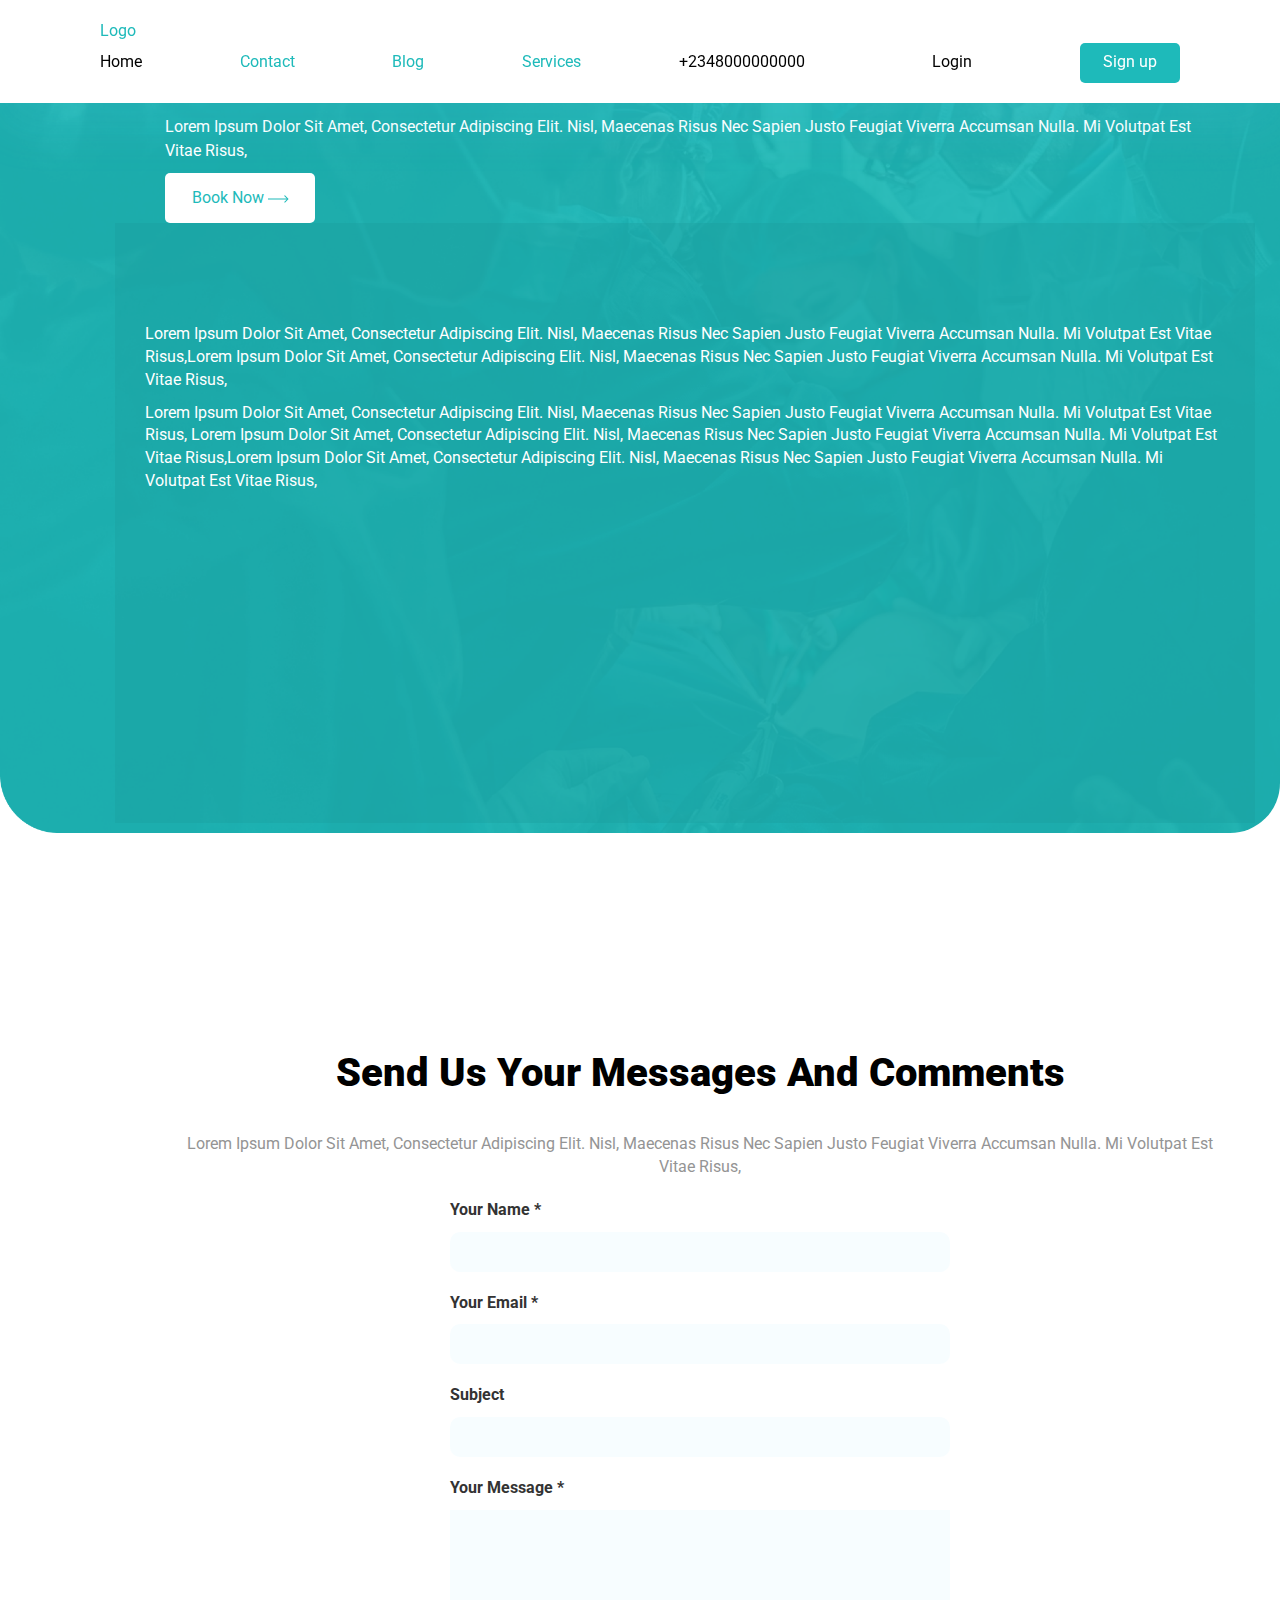
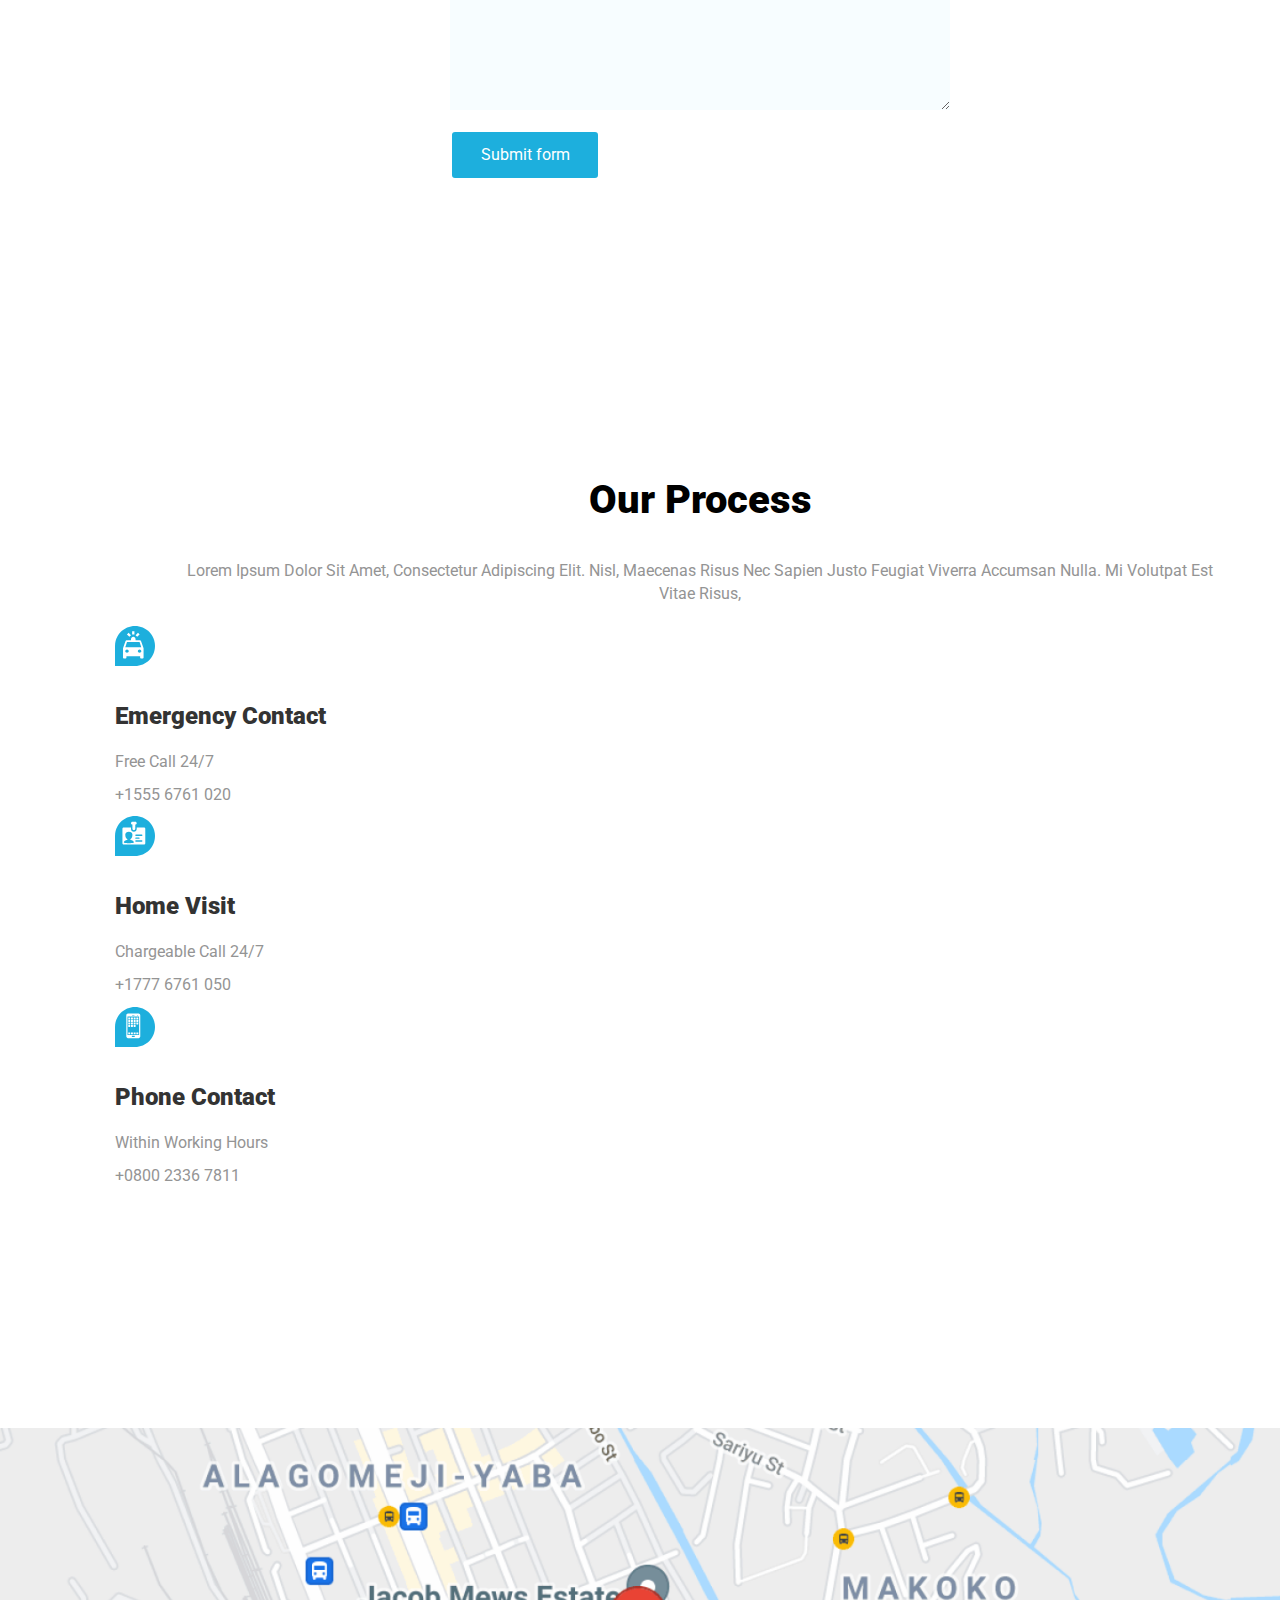
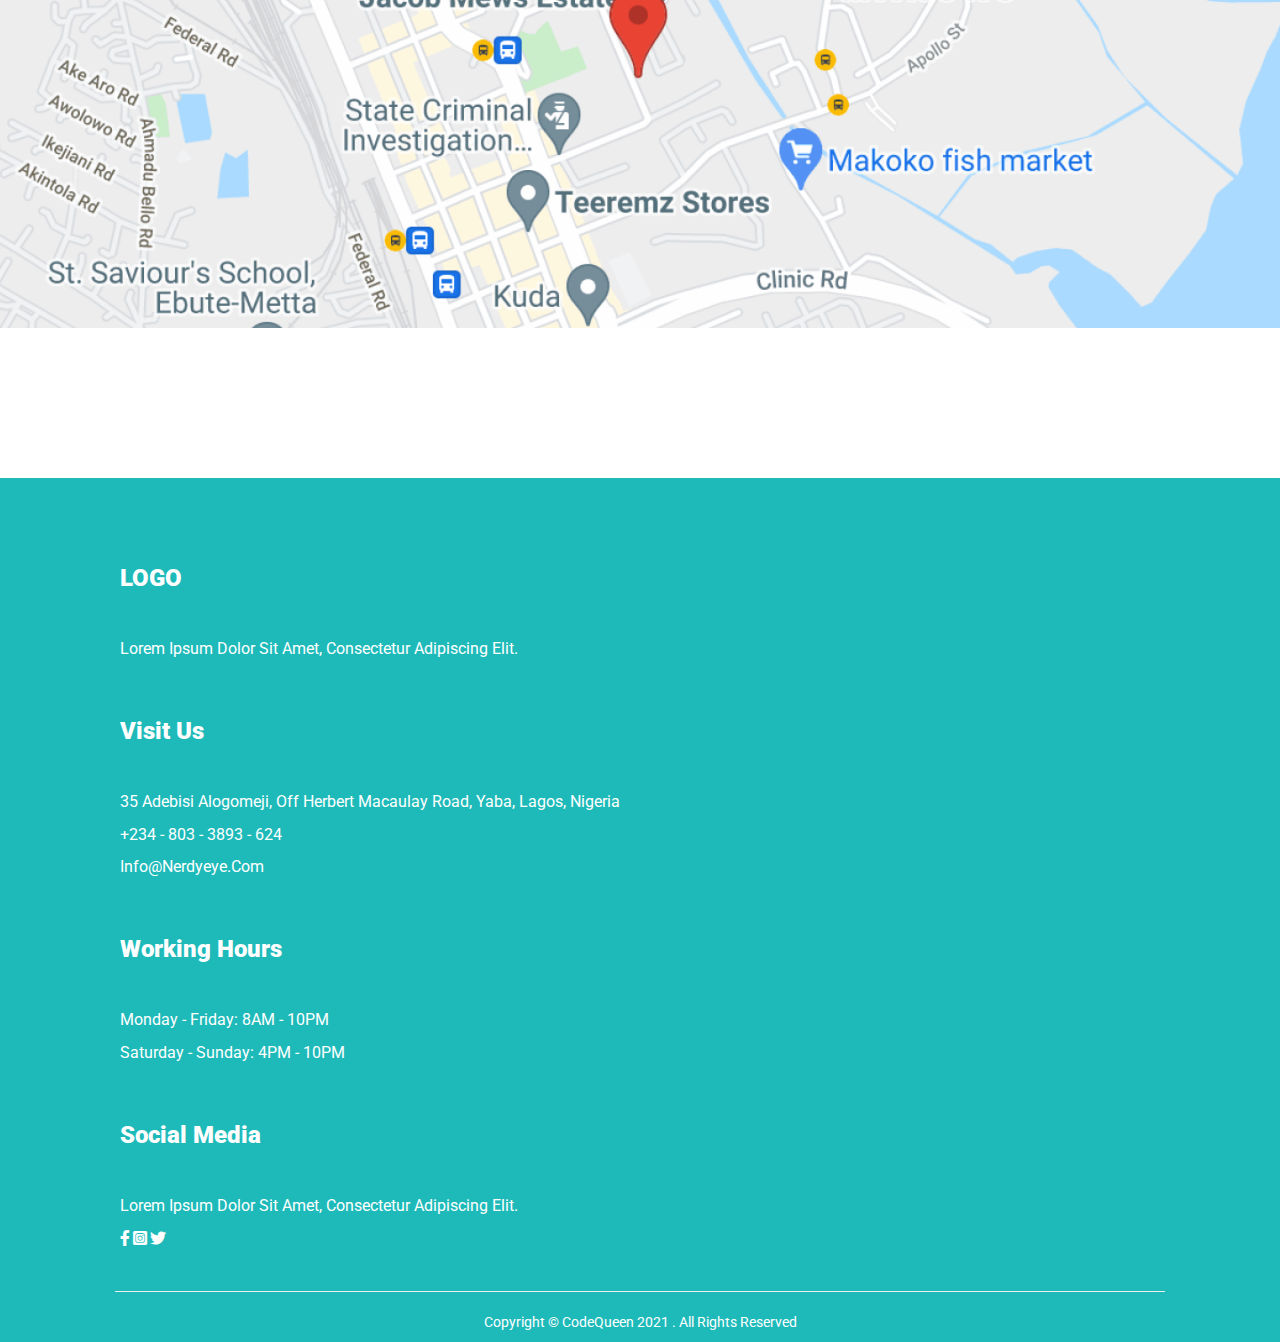
<file: contact page/index.html>
<!DOCTYPE html>
<html lang="en">
  <head>
    <meta charset="UTF-8" />
    <meta http-equiv="X-UA-Compatible" content="IE=edge" />
    <meta name="viewport" content="width=device-width, initial-scale=1.0" />

    <!-- Bootstrap CSS -->
    <link
      rel="stylesheet"
      href="https://maxcdn.bootstrapcdn.com/bootstrap/3.4.1/css/bootstrap.min.css"
    />
    <link
      href="https://cdn.jsdelivr.net/npm/bootstrap@5.1.3/dist/css/bootstrap.min.css"
      rel="stylesheet"
      integrity="sha384-1BmE4kWBq78iYhFldvKuhfTAU6auU8tT94WrHftjDbrCEXSU1oBoqyl2QvZ6jIW3"
      crossorigin="anonymous"
    />
    <!--ends  -->
    <!-- ======Css Link==== -->
    <link href="css/style.css" rel="stylesheet" />
    <title>Contact</title>
    <!-- Link Swiper's CSS -->
    <link
      rel="stylesheet"
      href="https://unpkg.com/swiper/swiper-bundle.min.css"
    />
    <!-- FONT AWESOME CDN LINK -->
    <link
      rel="stylesheet"
      href="https://cdnjs.cloudflare.com/ajax/libs/font-awesome/5.15.4/css/all.min.css"
    />
  </head>
  <body>

     <!-- navbar -->
     <section class="navSEC">
      <nav class="row navvvv">
        
        <div class="col-lg logo">
          <a href="#"> Logo </a>
        </div>
        <div class="col-lg nav-text ">
          <a href="/Home/ " class="active">Home</a>
          <a href="/contact page/">Contact</a>
          <a href="/Blog page/">Blog</a>
          <a href="/Services page/">Services</a>
          <a href="tel:+2348000000000"style="color:#000;">+2348000000000</a>
          <button class="signnbutton btn1 me-4" style="color: #000">
            Login
          </button>
          <button class="signnbutton btn2">Sign up</button>
        </div>
        <div class="col-lg " id="navToggle">
            <i class="fas fa-bars"></i>
         </div>
          

      </nav>
    </section>
    <!-- ends -->

    <!-- hero -->
    <section class="contact-hero">
      <div class="container row">
        <div class="hero-text col-lg">
          <h1>What you should know about us</h1>
          <p style="color: #fff">
            Lorem ipsum dolor sit amet, consectetur adipiscing elit. Nisl,
            maecenas risus nec sapien justo feugiat viverra accumsan nulla. Mi
            volutpat est vitae risus,
          </p>
          <div class="mt-4 btn-box">
            <button class="button1 me-4">
              Book Now
              <svg
                width="21"
                height="8"
                viewBox="0 0 21 8"
                fill="none"
                xmlns="http://www.w3.org/2000/svg"
              >
                <path
                  d="M20.3536 4.35355C20.5488 4.15829 20.5488 3.84171 20.3536 3.64645L17.1716 0.464466C16.9763 0.269204 16.6597 0.269204 16.4645 0.464466C16.2692 0.659728 16.2692 0.976311 16.4645 1.17157L19.2929 4L16.4645 6.82843C16.2692 7.02369 16.2692 7.34027 16.4645 7.53553C16.6597 7.7308 16.9763 7.7308 17.1716 7.53553L20.3536 4.35355ZM0 4.5H20V3.5H0V4.5Z"
                  fill="#1EBABA"
                />
              </svg>
            </button>
          </div>
        </div>
        <div class="transperent-box col-lg">
          <div class="transperent-text">
            <p style="color: #fff">
              Lorem ipsum dolor sit amet, consectetur adipiscing elit. Nisl,
              maecenas risus nec sapien justo feugiat viverra accumsan nulla. Mi
              volutpat est vitae risus,Lorem ipsum dolor sit amet, consectetur
              adipiscing elit. Nisl, maecenas risus nec sapien justo feugiat
              viverra accumsan nulla. Mi volutpat est vitae risus,
            </p>

            <p style="color: #fff">
              Lorem ipsum dolor sit amet, consectetur adipiscing elit. Nisl,
              maecenas risus nec sapien justo feugiat viverra accumsan nulla. Mi
              volutpat est vitae risus, Lorem ipsum dolor sit amet, consectetur
              adipiscing elit. Nisl, maecenas risus nec sapien justo feugiat
              viverra accumsan nulla. Mi volutpat est vitae risus,Lorem ipsum
              dolor sit amet, consectetur adipiscing elit. Nisl, maecenas risus
              nec sapien justo feugiat viverra accumsan nulla. Mi volutpat est
              vitae risus,
            </p>
          </div>
        </div>
      </div>
    </section>
    <!-- ends -->
    <!-- contact form messages and comments -->
    <section class="sec">
      <div class="container">
        <div class="heading">
          <h1>Send us your messages and comments</h1>
          <p>
            Lorem ipsum dolor sit amet, consectetur adipiscing elit. Nisl,
            maecenas risus nec sapien justo feugiat viverra accumsan nulla. Mi
            volutpat est vitae risus,
          </p>
        </div>
        <form class="contact-form">
          <label>Your name *</label>
          <input type="text" />

          <label>Your email *</label>
          <input type="email" />

          <label>Subject</label>
          <input type="text" />

          <label>Your message *</label>
          <textarea class="message"></textarea>
          <button class="button2">Submit form</button>
        </form>
      </div>
    </section>
    <!-- ends -->

     <!-- process -->
     <section class="process-section">
        <div class="container">
            <div class="heading process-text">
                <h1>Our Process</h1>
                <p>Lorem ipsum dolor sit amet, consectetur adipiscing elit. Nisl, maecenas risus nec sapien justo feugiat viverra accumsan nulla. Mi volutpat est vitae risus,</p>
            </div>
            <div class="row">
                <div class="col-lg Row-text">
                    <span><svg width="40" height="40" viewBox="0 0 70 70" fill="none" xmlns="http://www.w3.org/2000/svg">
                      <path d="M0 35C0 15.67 15.67 0 35 0C54.33 0 70 15.67 70 35C70 54.33 54.33 70 35 70H0V35Z" fill="#1DAFDD"/>
                      <path d="M30 9V15H34V9H30ZM23.76 11.92L20.92 14.74L25.18 19L28 16.16L23.76 11.92ZM40.24 11.92L36 16.16L38.82 19L43.08 14.76L40.24 11.92ZM32 19C30.9391 19 29.9217 19.4214 29.1716 20.1716C28.4214 20.9217 28 21.9391 28 23V25H21C19.68 25 18.56 25.84 18.16 27L14 39V55C14 55.5304 14.2107 56.0391 14.5858 56.4142C14.9609 56.7893 15.4696 57 16 57H18C18.5304 57 19.0391 56.7893 19.4142 56.4142C19.7893 56.0391 20 55.5304 20 55V53H44V55C44 55.5304 44.2107 56.0391 44.5858 56.4142C44.9609 56.7893 45.4696 57 46 57H48C48.5304 57 49.0391 56.7893 49.4142 56.4142C49.7893 56.0391 50 55.5304 50 55V39L45.84 27C45.44 25.84 44.32 25 43 25H36V23C36 21.9391 35.5786 20.9217 34.8284 20.1716C34.0783 19.4214 33.0609 19 32 19ZM21 28H43L46 37H18L21 28ZM21 41C21.7956 41 22.5587 41.3161 23.1213 41.8787C23.6839 42.4413 24 43.2043 24 44C24 44.7957 23.6839 45.5587 23.1213 46.1213C22.5587 46.6839 21.7956 47 21 47C20.2044 47 19.4413 46.6839 18.8787 46.1213C18.3161 45.5587 18 44.7957 18 44C18 43.2043 18.3161 42.4413 18.8787 41.8787C19.4413 41.3161 20.2044 41 21 41ZM43 41C43.7956 41 44.5587 41.3161 45.1213 41.8787C45.6839 42.4413 46 43.2043 46 44C46 44.7957 45.6839 45.5587 45.1213 46.1213C44.5587 46.6839 43.7956 47 43 47C42.2044 47 41.4413 46.6839 40.8787 46.1213C40.3161 45.5587 40 44.7957 40 44C40 43.2043 40.3161 42.4413 40.8787 41.8787C41.4413 41.3161 42.2044 41 43 41Z" fill="white"/>
                      </svg>
                      
                        </span>
                        <h3>Emergency contact</h3>
                        <p>Free call 24/7</p>

                         <p> +1555 6761 020</p>
                </div>

                <div class="col-lg Row-text" >
                    <span><svg width="40" height="40" viewBox="0 0 70 70" fill="none" xmlns="http://www.w3.org/2000/svg">
                      <path d="M0 35C0 15.67 15.67 0 35 0C54.33 0 70 15.67 70 35C70 54.33 54.33 70 35 70H0V35Z" fill="#1DAFDD"/>
                      <path d="M50.5 50H15.5C14.7969 50 14.2044 49.7591 13.7227 49.2773C13.2409 48.7956 13 48.2031 13 47.5V22.5C13 21.8229 13.2409 21.237 13.7227 20.7422C14.2044 20.2474 14.7969 20 15.5 20H28V22.5C28 24.1927 28.4622 25.4492 29.3867 26.2695C30.3112 27.0898 31.5156 27.5 33 27.5C34.4583 27.5 35.6562 27.0703 36.5938 26.2109C37.5312 25.3516 38 24.1146 38 22.5V20H50.5C51.1771 20 51.763 20.2474 52.2578 20.7422C52.7526 21.237 53 21.8229 53 22.5V47.5C53 48.2031 52.7591 48.7956 52.2773 49.2773C51.7956 49.7591 51.2031 50 50.5 50ZM26.75 41.4844V40.7812C29.25 39.7656 30.5 37.0052 30.5 32.5C30.5 30.8594 29.9206 29.6159 28.7617 28.7695C27.6029 27.9232 26.1055 27.5 24.2695 27.5C22.4336 27.5 20.9297 27.9232 19.7578 28.7695C18.5859 29.6159 18 30.8594 18 32.5C18 36.875 19.25 39.6094 21.75 40.7031V41.4844C19.9531 41.7969 18.4688 42.3828 17.2969 43.2422C16.125 44.1016 15.526 45.0781 15.5 46.1719C15.5 46.4844 15.7799 46.7383 16.3398 46.9336C16.8997 47.1289 17.7201 47.2656 18.8008 47.3438C19.8815 47.4219 20.7734 47.4674 21.4766 47.4805C22.1797 47.4935 23.1042 47.5 24.25 47.5C25.3958 47.5 26.3203 47.4935 27.0234 47.4805C27.7266 47.4674 28.6185 47.4219 29.6992 47.3438C30.7799 47.2656 31.6003 47.1289 32.1602 46.9336C32.7201 46.7383 33 46.4844 33 46.1719C32.974 45.0781 32.3815 44.1016 31.2227 43.2422C30.0638 42.3828 28.5729 41.7969 26.75 41.4844ZM46.75 32.5H36.75C36.4115 32.5 36.1185 32.6237 35.8711 32.8711C35.6237 33.1185 35.5 33.4115 35.5 33.75C35.5 34.0885 35.6237 34.3815 35.8711 34.6289C36.1185 34.8763 36.4115 35 36.75 35H46.75C47.0885 35 47.3815 34.8763 47.6289 34.6289C47.8763 34.3815 48 34.0885 48 33.75C48 33.4115 47.8763 33.1185 47.6289 32.8711C47.3815 32.6237 47.0885 32.5 46.75 32.5ZM35.5 38.75C35.5 39.0885 35.6237 39.3815 35.8711 39.6289C36.1185 39.8763 36.4115 40 36.75 40H41.75C42.0885 40 42.3815 39.8763 42.6289 39.6289C42.8763 39.3815 43 39.0885 43 38.75C43 38.4115 42.8763 38.1185 42.6289 37.8711C42.3815 37.6237 42.0885 37.5 41.75 37.5H36.75C36.4115 37.5 36.1185 37.6237 35.8711 37.8711C35.6237 38.1185 35.5 38.4115 35.5 38.75ZM46.75 42.5H36.75C36.4115 42.5 36.1185 42.6237 35.8711 42.8711C35.6237 43.1185 35.5 43.4115 35.5 43.75C35.5 44.0885 35.6237 44.3815 35.8711 44.6289C36.1185 44.8763 36.4115 45 36.75 45H46.75C47.0885 45 47.3815 44.8763 47.6289 44.6289C47.8763 44.3815 48 44.0885 48 43.75C48 43.4115 47.8763 43.1185 47.6289 42.8711C47.3815 42.6237 47.0885 42.5 46.75 42.5ZM35.5 15V22.5C35.5 23.2031 35.2526 23.7956 34.7578 24.2773C34.263 24.7591 33.6706 25 32.9805 25C32.2904 25 31.7044 24.7591 31.2227 24.2773C30.7409 23.7956 30.5 23.2031 30.5 22.5V15C29.7969 15 29.2044 14.7591 28.7227 14.2773C28.2409 13.7956 28 13.2096 28 12.5195C28 11.8294 28.2409 11.237 28.7227 10.7422C29.2044 10.2474 29.7969 10 30.5 10H35.5C36.1771 10 36.763 10.2474 37.2578 10.7422C37.7526 11.237 38 11.8294 38 12.5195C38 13.2096 37.7591 13.7956 37.2773 14.2773C36.7956 14.7591 36.2031 15 35.5 15Z" fill="white"/>
                      </svg>
                      
                        
                        </span>
                        <h3>Home visit</h3>
                        <p>Chargeable call 24/7

                         </p>

                        <p>  +1777 6761 050</p>
                </div>

                <div class="col-lg Row-text">
                    <span><svg width="40" height="40" viewBox="0 0 70 70" fill="none" xmlns="http://www.w3.org/2000/svg">
                      <path d="M0 35C0 15.67 15.67 0 35 0C54.33 0 70 15.67 70 35C70 54.33 54.33 70 35 70H0V35Z" fill="#1DAFDD"/>
                      <path d="M41.3222 11.4375H22.6778C21.2295 11.4375 19.7813 12.829 19.782 14.2198L19.7812 51.7802C19.7812 53.171 21.2295 54.5625 22.6778 54.5625H41.3222C42.7712 54.5625 44.2188 53.171 44.2188 51.7802V14.2198C44.2188 12.829 42.7705 11.4375 41.3222 11.4375ZM39.8056 13.7957C40.1801 13.7957 40.4848 14.0969 40.4848 14.4699C40.4848 14.8415 40.1801 15.1441 39.8056 15.1441C39.4312 15.1441 39.1278 14.8415 39.1278 14.4699C39.128 14.3811 39.1457 14.2932 39.1799 14.2113C39.2141 14.1294 39.2641 14.0549 39.327 13.9923C39.3899 13.9297 39.4646 13.8801 39.5467 13.8464C39.6289 13.8127 39.7168 13.7954 39.8056 13.7957ZM30.1665 14.1565H33.8335C33.9464 14.1565 34.0362 14.306 34.0362 14.4922C34.0362 14.6791 33.9464 14.8307 33.8335 14.8307H30.1665C30.0551 14.8307 29.9638 14.6791 29.9638 14.4922C29.9638 14.3068 30.0551 14.1565 30.1665 14.1565ZM34.5458 52.0354C34.5456 52.102 34.5323 52.168 34.5066 52.2295C34.4808 52.291 34.4432 52.3468 34.3959 52.3938C34.3485 52.4407 34.2924 52.4778 34.2307 52.503C34.169 52.5283 34.1029 52.541 34.0362 52.5407H29.9638C29.8971 52.541 29.831 52.5283 29.7693 52.503C29.7076 52.4778 29.6515 52.4407 29.6041 52.3938C29.5568 52.3468 29.5192 52.291 29.4934 52.2295C29.4677 52.168 29.4544 52.102 29.4542 52.0354V51.0248C29.4542 50.7452 29.682 50.5195 29.9638 50.5195H34.0362C34.318 50.5195 34.5458 50.7452 34.5458 51.0248V52.0354ZM42.1825 49.1719H21.8175V16.8281H42.1818V49.1719H42.1825Z" fill="white"/>
                      <path d="M23.8013 21.8816H26.0474C26.1212 21.8818 26.1942 21.8674 26.2624 21.8393C26.3306 21.8112 26.3926 21.77 26.4448 21.7179C26.497 21.6658 26.5384 21.604 26.5667 21.5358C26.595 21.4677 26.6095 21.3947 26.6095 21.321V19.0749C26.6095 18.9258 26.5503 18.7828 26.4449 18.6774C26.3395 18.572 26.1965 18.5128 26.0474 18.5128H23.8013C23.7276 18.5128 23.6546 18.5274 23.5865 18.5556C23.5184 18.5839 23.4565 18.6253 23.4044 18.6775C23.3523 18.7297 23.3111 18.7917 23.283 18.8599C23.2549 18.9281 23.2405 19.0011 23.2407 19.0749V21.321C23.2407 21.6308 23.4916 21.8816 23.8013 21.8816Z" fill="white"/>
                      <path d="M28.5177 21.8816H30.7638C30.8375 21.8818 30.9106 21.8674 30.9787 21.8393C31.0469 21.8112 31.1089 21.77 31.1611 21.7179C31.2133 21.6658 31.2547 21.604 31.283 21.5358C31.3113 21.4677 31.3258 21.3947 31.3258 21.321V19.0749C31.3258 18.9258 31.2666 18.7828 31.1612 18.6774C31.0558 18.572 30.9128 18.5128 30.7638 18.5128H28.5177C28.4439 18.5128 28.3709 18.5274 28.3028 18.5556C28.2347 18.5839 28.1728 18.6253 28.1207 18.6775C28.0686 18.7297 28.0274 18.7917 27.9993 18.8599C27.9712 18.9281 27.9568 19.0011 27.957 19.0749V21.321C27.957 21.6308 28.2086 21.8816 28.5177 21.8816Z" fill="white"/>
                      <path d="M33.2349 21.8816H35.481C35.5548 21.8818 35.6278 21.8674 35.696 21.8393C35.7642 21.8112 35.8262 21.77 35.8784 21.7179C35.9306 21.6658 35.972 21.604 36.0003 21.5358C36.0286 21.4677 36.0431 21.3947 36.0431 21.321V19.0749C36.0431 18.9258 35.9839 18.7828 35.8785 18.6774C35.7731 18.572 35.6301 18.5128 35.481 18.5128H33.2349C33.1612 18.5128 33.0882 18.5274 33.0201 18.5556C32.952 18.5839 32.8901 18.6253 32.838 18.6775C32.7859 18.7297 32.7447 18.7917 32.7166 18.8599C32.6885 18.9281 32.6741 19.0011 32.6743 19.0749V21.321C32.6743 21.6308 32.9252 21.8816 33.2349 21.8816Z" fill="white"/>
                      <path d="M37.9513 21.8816H40.1973C40.2711 21.8818 40.3441 21.8674 40.4123 21.8393C40.4805 21.8112 40.5425 21.77 40.5947 21.7179C40.6469 21.6658 40.6883 21.604 40.7166 21.5358C40.7449 21.4677 40.7594 21.3947 40.7594 21.321V19.0749C40.7594 18.9258 40.7002 18.7828 40.5948 18.6774C40.4894 18.572 40.3464 18.5128 40.1973 18.5128H37.9513C37.8775 18.5128 37.8045 18.5274 37.7364 18.5556C37.6683 18.5839 37.6064 18.6253 37.5543 18.6775C37.5022 18.7297 37.461 18.7917 37.4329 18.8599C37.4048 18.9281 37.3904 19.0011 37.3906 19.0749V21.321C37.3906 21.6308 37.6422 21.8816 37.9513 21.8816Z" fill="white"/>
                      <path d="M23.8013 47.8242H26.0474C26.1212 47.8244 26.1942 47.8101 26.2624 47.782C26.3306 47.7539 26.3926 47.7126 26.4448 47.6605C26.497 47.6085 26.5384 47.5466 26.5667 47.4785C26.595 47.4104 26.6095 47.3373 26.6095 47.2636V45.0168C26.6095 44.943 26.595 44.87 26.5667 44.8018C26.5385 44.7337 26.497 44.6717 26.4448 44.6196C26.3926 44.5675 26.3307 44.5261 26.2625 44.498C26.1943 44.4698 26.1212 44.4554 26.0474 44.4554H23.8013C23.7277 44.4554 23.6547 44.47 23.5866 44.4982C23.5186 44.5264 23.4567 44.5678 23.4047 44.6199C23.3526 44.672 23.3113 44.7339 23.2832 44.802C23.2551 44.8701 23.2406 44.9431 23.2407 45.0168V47.2636C23.2407 47.5727 23.4916 47.8242 23.8013 47.8242Z" fill="white"/>
                      <path d="M28.5177 47.8242H30.7638C30.8375 47.8244 30.9105 47.8101 30.9787 47.782C31.0469 47.7539 31.1089 47.7126 31.1611 47.6605C31.2133 47.6085 31.2547 47.5466 31.283 47.4785C31.3113 47.4104 31.3258 47.3373 31.3258 47.2636V45.0168C31.3258 44.943 31.3113 44.87 31.283 44.8018C31.2548 44.7337 31.2133 44.6717 31.1611 44.6196C31.1089 44.5675 31.047 44.5261 30.9788 44.498C30.9106 44.4698 30.8375 44.4554 30.7638 44.4554H28.5177C28.444 44.4554 28.371 44.47 28.3029 44.4982C28.2349 44.5264 28.173 44.5678 28.121 44.6199C28.0689 44.672 28.0276 44.7339 27.9995 44.802C27.9714 44.8701 27.9569 44.9431 27.957 45.0168V47.2636C27.957 47.5727 28.2086 47.8242 28.5177 47.8242Z" fill="white"/>
                      <path d="M33.2349 47.8242H35.481C35.5548 47.8244 35.6278 47.8101 35.696 47.782C35.7642 47.7539 35.8262 47.7126 35.8784 47.6605C35.9306 47.6085 35.972 47.5466 36.0003 47.4785C36.0285 47.4104 36.0431 47.3373 36.0431 47.2636V45.0168C36.0431 44.943 36.0286 44.87 36.0003 44.8018C35.972 44.7337 35.9306 44.6717 35.8784 44.6196C35.8262 44.5675 35.7643 44.5261 35.6961 44.498C35.6279 44.4698 35.5548 44.4554 35.481 44.4554H33.2349C33.1613 44.4554 33.0883 44.47 33.0202 44.4982C32.9522 44.5264 32.8903 44.5678 32.8383 44.6199C32.7862 44.672 32.7449 44.7339 32.7168 44.802C32.6887 44.8701 32.6742 44.9431 32.6743 45.0168V47.2636C32.6743 47.5727 32.9252 47.8242 33.2349 47.8242Z" fill="white"/>
                      <path d="M37.9512 47.8242H40.1973C40.2711 47.8244 40.3441 47.8101 40.4123 47.782C40.4805 47.7539 40.5425 47.7126 40.5947 47.6605C40.6469 47.6085 40.6883 47.5466 40.7166 47.4785C40.7449 47.4104 40.7594 47.3373 40.7594 47.2636V45.0168C40.7594 44.943 40.7449 44.87 40.7166 44.8018C40.6884 44.7337 40.6469 44.6717 40.5947 44.6196C40.5425 44.5675 40.4806 44.5261 40.4124 44.498C40.3442 44.4698 40.2711 44.4554 40.1973 44.4554H37.9512C37.8776 44.4554 37.8046 44.47 37.7365 44.4982C37.6685 44.5264 37.6066 44.5678 37.5546 44.6199C37.5025 44.672 37.4612 44.7339 37.4331 44.802C37.405 44.8701 37.3905 44.9431 37.3906 45.0168V47.2636C37.3906 47.5727 37.6422 47.8242 37.9512 47.8242Z" fill="white"/>
                      <path d="M23.8013 34.853H26.0474C26.1212 34.8532 26.1942 34.8389 26.2624 34.8108C26.3306 34.7827 26.3926 34.7414 26.4448 34.6893C26.497 34.6373 26.5384 34.5754 26.5667 34.5073C26.595 34.4392 26.6095 34.3662 26.6095 34.2924V32.0456C26.6095 31.9718 26.595 31.8988 26.5667 31.8306C26.5385 31.7625 26.497 31.7005 26.4448 31.6484C26.3926 31.5963 26.3307 31.5549 26.2625 31.5268C26.1943 31.4986 26.1212 31.4842 26.0474 31.4843H23.8013C23.7277 31.4843 23.6547 31.4988 23.5866 31.527C23.5186 31.5552 23.4567 31.5966 23.4047 31.6487C23.3526 31.7008 23.3113 31.7627 23.2832 31.8308C23.2551 31.8989 23.2406 31.9719 23.2407 32.0456V34.2924C23.2407 34.6022 23.4916 34.853 23.8013 34.853Z" fill="white"/>
                      <path d="M28.5177 34.853H30.7638C30.8375 34.8532 30.9105 34.8389 30.9787 34.8108C31.0469 34.7827 31.1089 34.7414 31.1611 34.6893C31.2133 34.6373 31.2547 34.5754 31.283 34.5073C31.3113 34.4392 31.3258 34.3662 31.3258 34.2924V32.0456C31.3258 31.9718 31.3113 31.8988 31.283 31.8306C31.2548 31.7625 31.2133 31.7005 31.1611 31.6484C31.1089 31.5963 31.047 31.5549 30.9788 31.5268C30.9106 31.4986 30.8375 31.4842 30.7638 31.4843H28.5177C28.444 31.4843 28.371 31.4988 28.3029 31.527C28.2349 31.5552 28.173 31.5966 28.121 31.6487C28.0689 31.7008 28.0276 31.7627 27.9995 31.8308C27.9714 31.8989 27.9569 31.9719 27.957 32.0456V34.2924C27.957 34.6022 28.2086 34.853 28.5177 34.853Z" fill="white"/>
                      <path d="M33.2349 34.853H35.481C35.5548 34.8532 35.6278 34.8389 35.696 34.8108C35.7642 34.7827 35.8262 34.7414 35.8784 34.6893C35.9306 34.6373 35.972 34.5754 36.0003 34.5073C36.0285 34.4392 36.0431 34.3662 36.0431 34.2924V32.0456C36.0431 31.9718 36.0286 31.8988 36.0003 31.8306C35.972 31.7625 35.9306 31.7005 35.8784 31.6484C35.8262 31.5963 35.7643 31.5549 35.6961 31.5268C35.6279 31.4986 35.5548 31.4842 35.481 31.4843H33.2349C33.1613 31.4843 33.0883 31.4988 33.0202 31.527C32.9522 31.5552 32.8903 31.5966 32.8383 31.6487C32.7862 31.7008 32.7449 31.7627 32.7168 31.8308C32.6887 31.8989 32.6742 31.9719 32.6743 32.0456V34.2924C32.6743 34.6022 32.9252 34.853 33.2349 34.853Z" fill="white"/>
                      <path d="M23.8013 30.5297H26.0474C26.3587 30.5297 26.6095 30.2781 26.6095 29.9683V27.723C26.6095 27.5739 26.5503 27.4309 26.4449 27.3255C26.3395 27.2201 26.1965 27.1609 26.0474 27.1609H23.8013C23.7276 27.1609 23.6546 27.1754 23.5865 27.2037C23.5184 27.232 23.4565 27.2734 23.4044 27.3256C23.3523 27.3778 23.3111 27.4398 23.283 27.508C23.2549 27.5762 23.2405 27.6492 23.2407 27.723V29.9683C23.2406 30.042 23.2551 30.115 23.2832 30.1831C23.3113 30.2512 23.3526 30.3131 23.4047 30.3652C23.4567 30.4173 23.5186 30.4587 23.5866 30.4869C23.6547 30.5151 23.7277 30.5297 23.8013 30.5297Z" fill="white"/>
                      <path d="M28.5177 30.5297H30.7638C31.075 30.5297 31.3258 30.2781 31.3258 29.9683V27.723C31.3258 27.5739 31.2666 27.4309 31.1612 27.3255C31.0558 27.2201 30.9128 27.1609 30.7638 27.1609H28.5177C28.4439 27.1609 28.3709 27.1754 28.3028 27.2037C28.2347 27.232 28.1728 27.2734 28.1207 27.3256C28.0686 27.3778 28.0274 27.4398 27.9993 27.508C27.9712 27.5762 27.9568 27.6492 27.957 27.723V29.9683C27.957 30.2781 28.2086 30.5297 28.5177 30.5297Z" fill="white"/>
                      <path d="M33.2349 30.5297H35.481C35.7923 30.5297 36.0431 30.2781 36.0431 29.9683V27.723C36.0431 27.5739 35.9839 27.4309 35.8785 27.3255C35.7731 27.2201 35.6301 27.1609 35.481 27.1609H33.2349C33.1612 27.1609 33.0882 27.1754 33.0201 27.2037C32.952 27.232 32.8901 27.2734 32.838 27.3256C32.7859 27.3778 32.7447 27.4398 32.7166 27.508C32.6885 27.5762 32.6741 27.6492 32.6743 27.723V29.9683C32.6742 30.042 32.6887 30.115 32.7168 30.1831C32.7449 30.2512 32.7862 30.3131 32.8383 30.3652C32.8903 30.4173 32.9522 30.4587 33.0202 30.4869C33.0883 30.5151 33.1613 30.5297 33.2349 30.5297Z" fill="white"/>
                      <path d="M37.9513 30.5297H40.1973C40.5086 30.5297 40.7594 30.2781 40.7594 29.9683V27.723C40.7594 27.5739 40.7002 27.4309 40.5948 27.3255C40.4894 27.2201 40.3464 27.1609 40.1973 27.1609H37.9513C37.8775 27.1609 37.8045 27.1754 37.7364 27.2037C37.6683 27.232 37.6064 27.2734 37.5543 27.3256C37.5022 27.3778 37.461 27.4398 37.4329 27.508C37.4048 27.5762 37.3904 27.6492 37.3906 27.723V29.9683C37.3906 30.2781 37.6422 30.5297 37.9513 30.5297Z" fill="white"/>
                      <path d="M23.8013 26.2064H26.0474C26.3587 26.2064 26.6095 25.9549 26.6095 25.6444V23.3983C26.6095 23.0892 26.3579 22.8376 26.0474 22.8376H23.8013C23.6527 22.8376 23.5101 22.8967 23.4049 23.0018C23.2998 23.107 23.2407 23.2496 23.2407 23.3983V25.6444C23.2405 25.7181 23.2549 25.7912 23.283 25.8593C23.3111 25.9275 23.3523 25.9895 23.4044 26.0417C23.4565 26.0939 23.5184 26.1354 23.5865 26.1636C23.6546 26.1919 23.7276 26.2064 23.8013 26.2064Z" fill="white"/>
                      <path d="M28.5177 26.2064H30.7638C31.075 26.2064 31.3258 25.9549 31.3258 25.6444V23.3983C31.3258 23.0892 31.0743 22.8376 30.7638 22.8376H28.5177C28.369 22.8376 28.2264 22.8967 28.1212 23.0018C28.0161 23.107 27.957 23.2496 27.957 23.3983V25.6444C27.957 25.9549 28.2086 26.2064 28.5177 26.2064Z" fill="white"/>
                      <path d="M33.2349 26.2064H35.481C35.7923 26.2064 36.0431 25.9549 36.0431 25.6444V23.3983C36.0431 23.0892 35.7915 22.8376 35.481 22.8376H33.2349C33.0863 22.8376 32.9437 22.8967 32.8385 23.0018C32.7334 23.107 32.6743 23.2496 32.6743 23.3983V25.6444C32.6741 25.7181 32.6885 25.7912 32.7166 25.8593C32.7447 25.9275 32.7859 25.9895 32.838 26.0417C32.8901 26.0939 32.952 26.1354 33.0201 26.1636C33.0882 26.1919 33.1612 26.2064 33.2349 26.2064Z" fill="white"/>
                      <path d="M37.9512 26.2064H40.1973C40.5086 26.2064 40.7594 25.9549 40.7594 25.6444V23.3983C40.7594 23.0892 40.5078 22.8376 40.1973 22.8376H37.9512C37.8026 22.8376 37.66 22.8967 37.5548 23.0018C37.4497 23.107 37.3906 23.2496 37.3906 23.3983V25.6444C37.3906 25.9549 37.6422 26.2064 37.9512 26.2064Z" fill="white"/>
                      </svg>
                      
                        
                        </span>
                        <h3>Phone contact</h3>
                        <p>Within working hours

                        

                        </p>

                       <p>  +0800 2336 7811</p>
                </div>

            </div>

        </div>
    </section>
    <!-- ends -->

    <!-- map -->
    <div class="map sec">
        <img src="asset/images/c-map.png"/>
    </div>
    <!-- ends -->

     <!-- footer -->
     <section class="footer">
        <div class="container row footer-B">
            <div class="col-lg">
                <h3>LOGO</h3>
                <p>Lorem ipsum dolor sit amet, consectetur adipiscing elit. </p>
            </div>
            <div class="col-lg">
                <h3>Visit Us</h3>
                <p>35 Adebisi Alogomeji, Off Herbert 
                    Macaulay Road, Yaba, Lagos, Nigeria</p>
                    <p>+234 - 803 - 3893 - 624</p>
                    <p href="#">info@nerdyeye.com</p>
            </div>

            <div class="col-lg">
                <h3>Working hours</h3>
                <p>Monday - Friday: 8AM - 10PM</p>
                <p>Saturday - Sunday: 4PM - 10PM</p>
            </div>

            <div class="col-lg">
                <h3>Social media</h3>
                <p>Lorem ipsum dolor sit amet, consectetur adipiscing elit. </p>
                <div class="socail-link">
                    <a href="" class="me-2"><i class="fab fa-facebook-f"></i></a>
              <a href="" class="me-2"><i class="fab fa-instagram-square"></i></a>
                <a href="" class="me-2"><i class="fab fa-twitter"></i></a>

                </div>
            </div>


        </div>
        <hr/>
        <div style="text-align: center;color: white;">
        <span class="col-lg" >Copyright &#169  codeQueen 2021 . All rights reserved </span>
        </div>
    </section>
    <!-- ends -->
  </body>
</html>
</file>
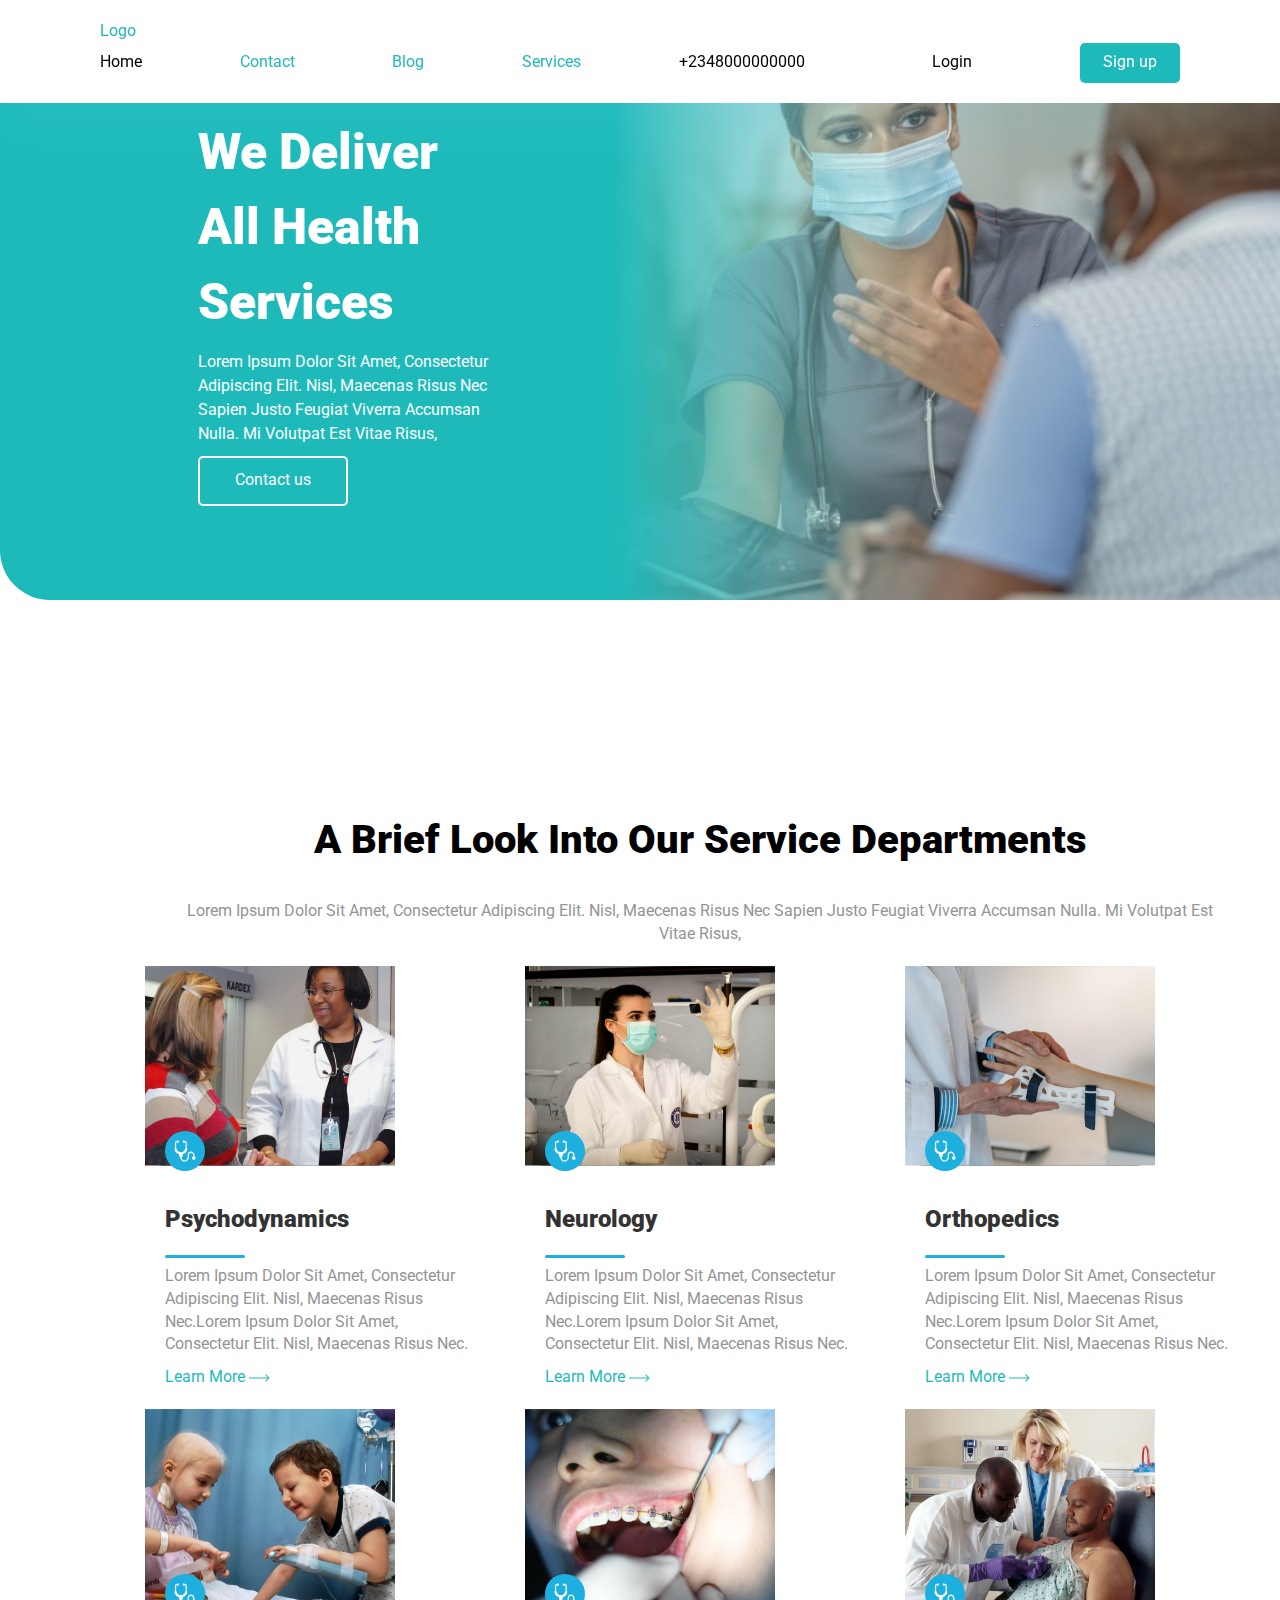
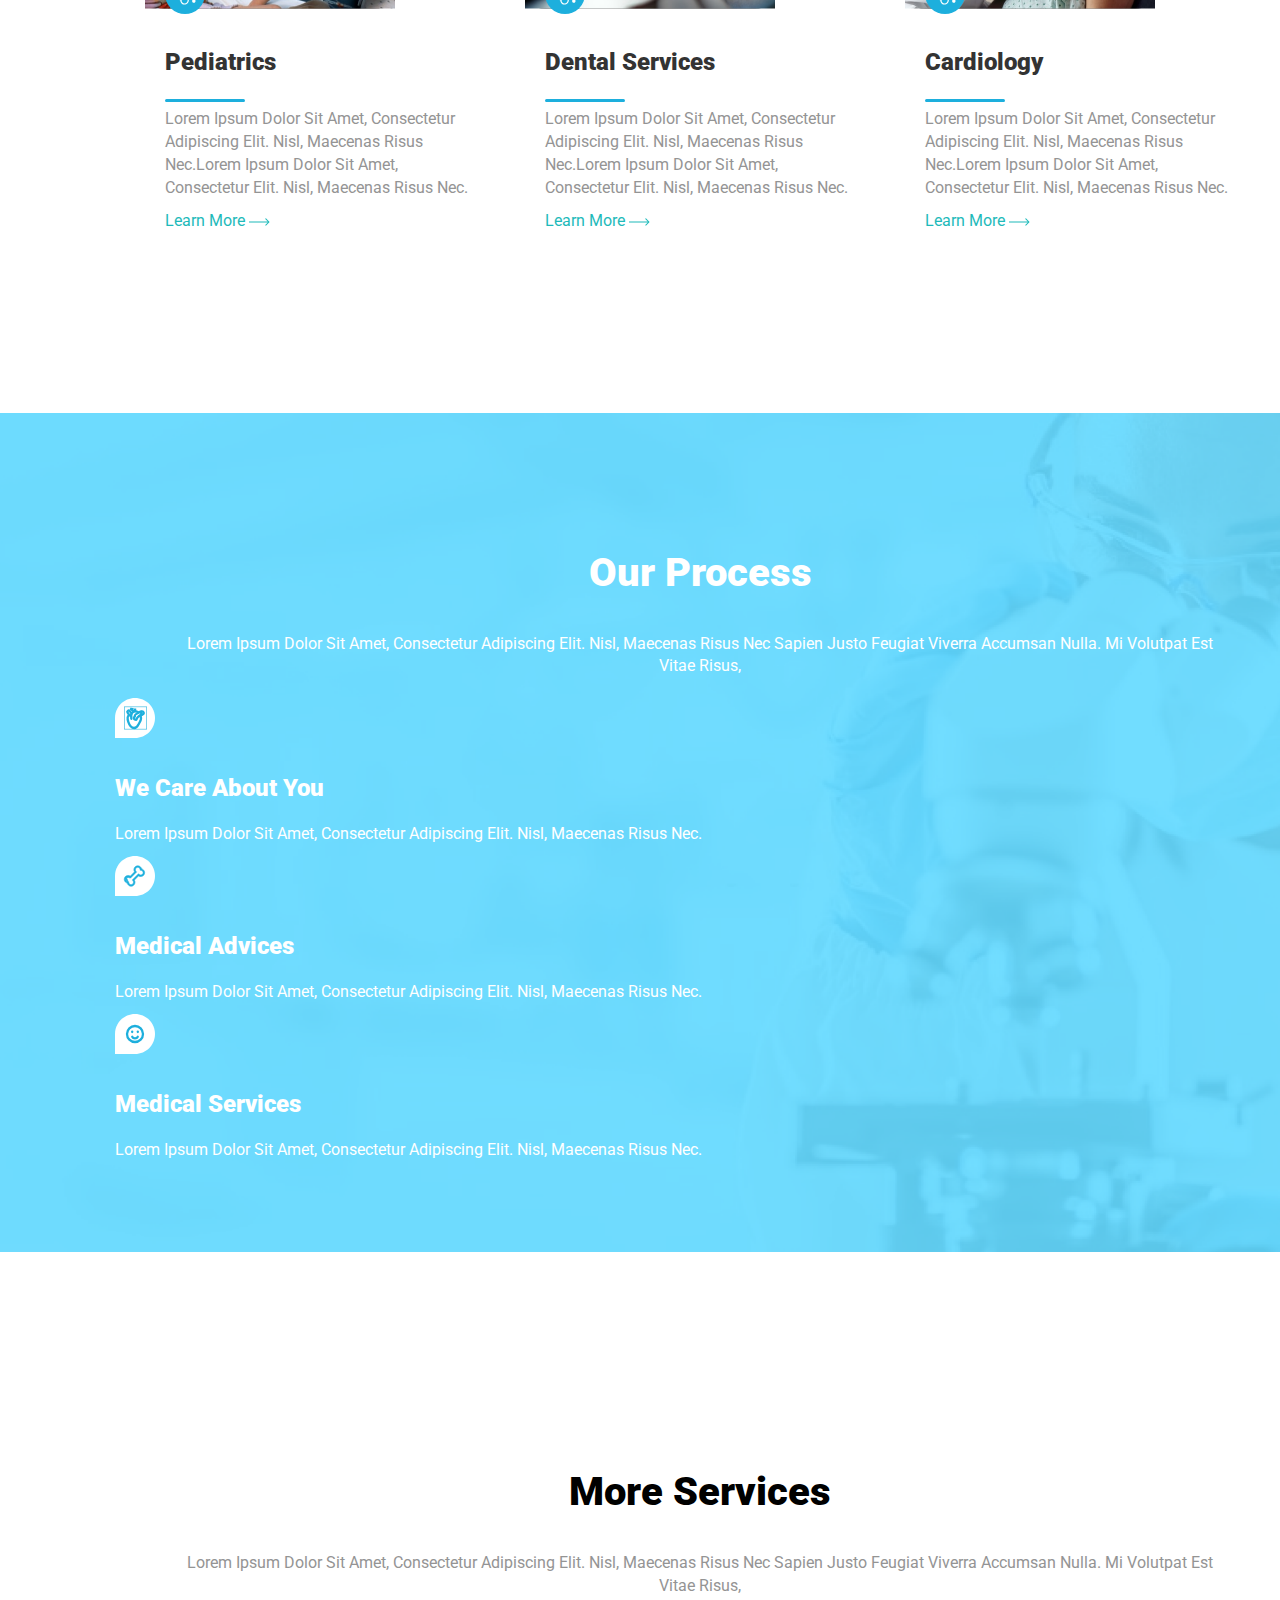
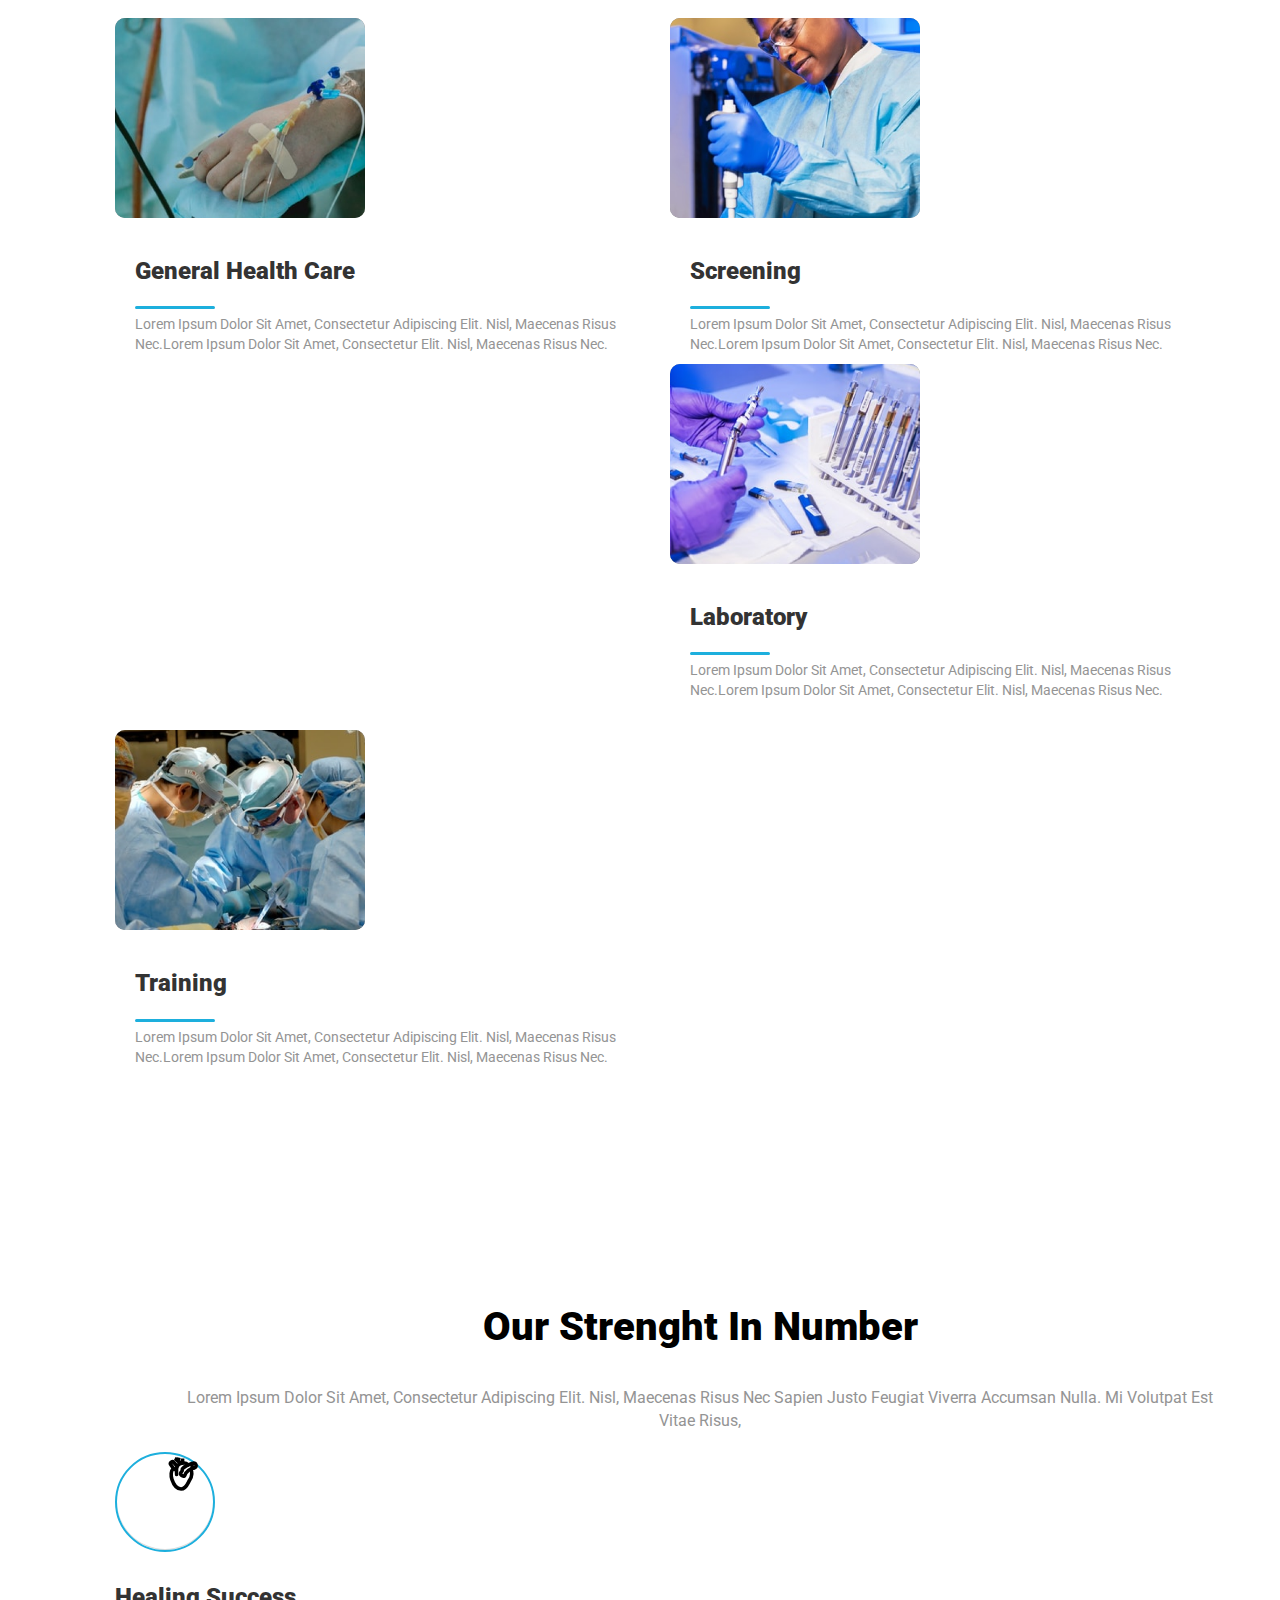
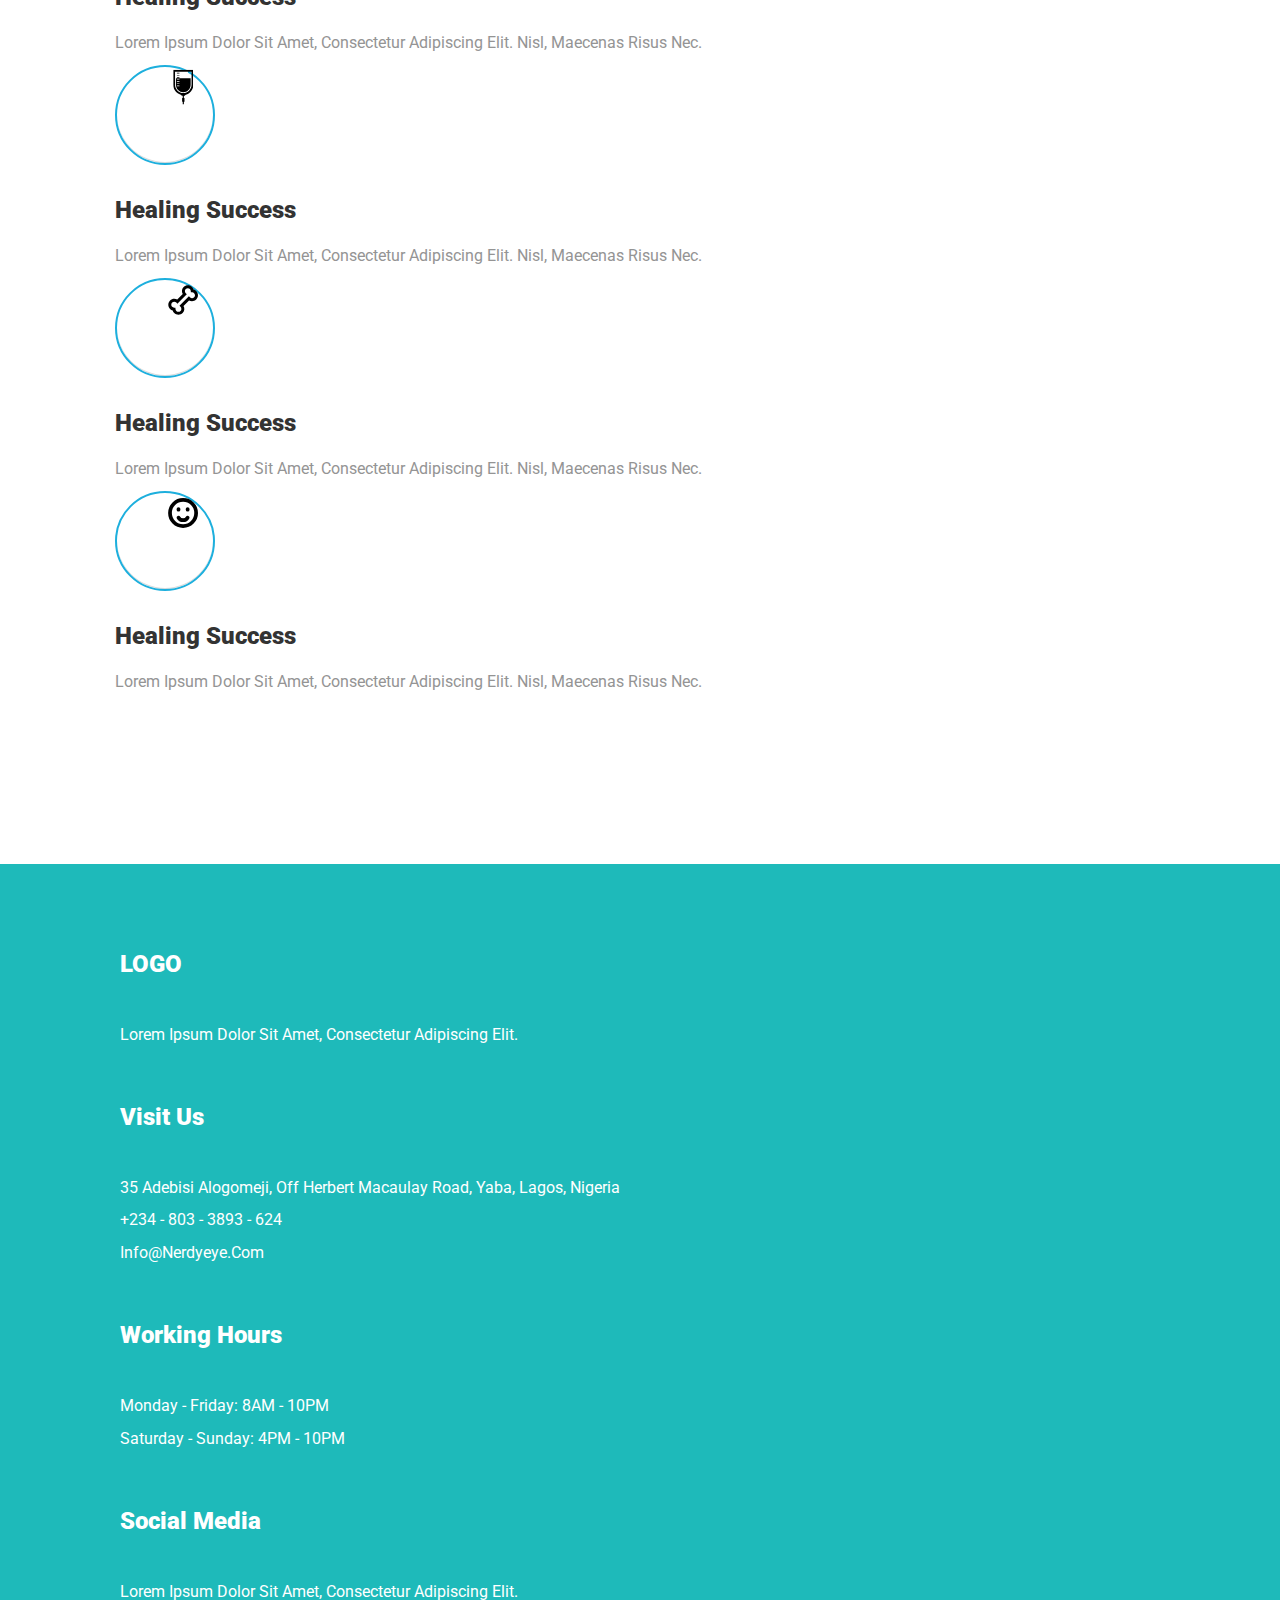
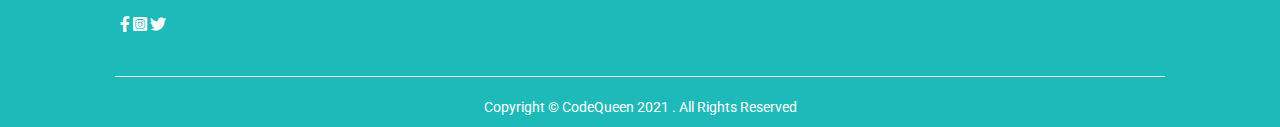
<file: Services page/index.html>
<!DOCTYPE html>
<html lang="en">
<head>
    <meta charset="UTF-8">
    <meta http-equiv="X-UA-Compatible" content="IE=edge">
    <meta name="viewport" content="width=device-width, initial-scale=1.0">
 
 <!-- Bootstrap CSS -->
 <link
   rel="stylesheet"
   href="https://maxcdn.bootstrapcdn.com/bootstrap/3.4.1/css/bootstrap.min.css"
 />
 <link
   href="https://cdn.jsdelivr.net/npm/bootstrap@5.1.3/dist/css/bootstrap.min.css"
   rel="stylesheet"
   integrity="sha384-1BmE4kWBq78iYhFldvKuhfTAU6auU8tT94WrHftjDbrCEXSU1oBoqyl2QvZ6jIW3"
   crossorigin="anonymous"
 />
 <!--ends  -->
 <!-- ======Css Link==== -->
 <link href="css/style.css" rel="stylesheet" />
 <title>Service</title>
 <!-- Link Swiper's CSS -->
 <link
   rel="stylesheet"
   href="https://unpkg.com/swiper/swiper-bundle.min.css"
 />
 <!-- FONT AWESOME CDN LINK -->
 <link
   rel="stylesheet"
   href="https://cdnjs.cloudflare.com/ajax/libs/font-awesome/5.15.4/css/all.min.css"
 />
</head>
<body>

    
     <!-- navbar -->
     <section class="navSEC">
        <nav class="row navvvv">
          
          <div class="col-lg logo">
            <a href="#"> Logo </a>
          </div>
          <div class="col-lg nav-text ">
            <a href="/Home/ " class="active">Home</a>
          <a href="/contact page/">Contact</a>
          <a href="/Blog page/">Blog</a>
          <a href="/Services page/">Services</a>
          <a href="tel:+2348000000000" style="color:#000;">+2348000000000</a>
            <button class="signnbutton btn1 me-4" style="color: #000">
              Login
            </button>
            <button class="signnbutton btn2">Sign up</button>
          </div>
          <div class="col-lg " id="navToggle">
              <i class="fas fa-bars"></i>
           </div>
            
  
        </nav>
      </section>
      <!-- ends -->
    <!-- service hero -->
    <section class="service-hero">
        <div class=" row hero-Con">
            <div class="hero-text col-md-4">
              <h1>We deliver all health services</h1>
              <p style="color: #fff">
                Lorem ipsum dolor sit amet, consectetur adipiscing elit. Nisl, maecenas risus nec sapien justo feugiat viverra accumsan nulla. Mi volutpat est vitae risus,
              </p>
              <div class="mt-4 btn-box">
    
                <button class="button2">Contact us</button>
              </div>
            </div>
            
              <div class="S-hero-img col-lg">
                <img src="asset/images/S-Hp1.png" />
              
            </div>
          </div>
        </div>
    </section>
    <!-- ends -->

    <!-- service apartment -->
    <section class="service-apt sec">
        <div class="container">
            <div class="heading">
            <h1>A brief look into our service departments</h1>
            <p>Lorem ipsum dolor sit amet, consectetur adipiscing elit. Nisl, maecenas risus nec sapien justo feugiat viverra accumsan nulla. Mi volutpat est vitae risus,</p>
            </div >
            <div class="grid-box">
                <div class="col-md-4">
                    <div class="service-apt-img">
                        <img src="asset/images/D-P1.png"/>
                        <span class="img-icon"><svg width="40" height="40" viewBox="0 0 68 68" fill="none" xmlns="http://www.w3.org/2000/svg">
                            <circle cx="34" cy="34" r="34" fill="#1DAFDD"/>
                            <path d="M22 20C22.3511 20 22.696 19.9076 23.0001 19.7321C23.3041 19.5565 23.5566 19.3041 23.7321 19C23.9077 18.696 24.0001 18.3511 24.0001 18C24.0001 17.649 23.9077 17.3041 23.7322 17C23.5566 16.696 23.3041 16.4435 23.0001 16.268C22.6961 16.0924 22.3512 16 22.0001 16C21.649 16 21.3041 16.0924 21.0001 16.2679C20.6961 16.4435 20.4436 16.696 20.268 17H20C19.2044 17 18.4413 17.3161 17.8787 17.8787C17.3161 18.4413 17 19.2044 17 20V29C16.448 29 15.995 29.449 16.045 29.999C16.247 32.2133 17.1153 34.3144 18.5354 36.0254C19.9555 37.7363 21.8608 38.9767 24 39.583V42C24 43.306 24.835 44.418 26 44.83C26.0106 46.7528 26.7847 48.5927 28.1518 49.9448C29.5189 51.2969 31.3672 52.0506 33.29 52.04C35.2129 52.0294 37.0527 51.2554 38.4048 49.8882C39.757 48.5211 40.5106 46.6728 40.5 44.75V40.75C40.5 39.7554 40.8951 38.8016 41.5984 38.0983C42.3016 37.3951 43.2555 37 44.25 37C45.2446 37 46.1984 37.3951 46.9017 38.0983C47.6049 38.8016 48 39.7554 48 40.75V43.17C47.3325 43.4059 46.7699 43.8702 46.4117 44.4808C46.0534 45.0914 45.9226 45.809 46.0422 46.5068C46.1619 47.2046 46.5244 47.8375 47.0657 48.2939C47.6069 48.7502 48.2921 49.0005 49 49.0005C49.708 49.0005 50.3932 48.7502 50.9344 48.2939C51.4757 47.8375 51.8382 47.2046 51.9578 46.5068C52.0775 45.809 51.9467 45.0914 51.5884 44.4808C51.2301 43.8702 50.6675 43.4059 50 43.17V40.75C50 39.225 49.3942 37.7625 48.3159 36.6841C47.2376 35.6058 45.775 35 44.25 35C42.725 35 41.2625 35.6058 40.1842 36.6841C39.1058 37.7625 38.5 39.225 38.5 40.75V44.75C38.5106 46.1424 37.9677 47.482 36.9906 48.474C36.0136 49.4661 34.6824 50.0294 33.29 50.04C31.8977 50.0506 30.5581 49.5077 29.566 48.5306C28.5739 47.5535 28.0106 46.2224 28 44.83C28.5851 44.623 29.0916 44.2397 29.4498 43.7329C29.808 43.226 30.0002 42.6206 30 42V39.583C32.1393 38.9767 34.0446 37.7363 35.4647 36.0254C36.8848 34.3144 37.7531 32.2133 37.955 29.999C38.005 29.449 37.552 29 37 29V20C37 19.2044 36.684 18.4413 36.1214 17.8787C35.5587 17.3161 34.7957 17 34 17H33.732C33.5119 16.6187 33.1721 16.3208 32.7654 16.1523C32.3586 15.9838 31.9076 15.9543 31.4824 16.0682C31.0571 16.1822 30.6814 16.4333 30.4134 16.7825C30.1453 17.1318 30.0001 17.5597 30 18C30.0001 18.4403 30.1453 18.8682 30.4134 19.2175C30.6814 19.5667 31.0571 19.8178 31.4824 19.9318C31.9076 20.0457 32.3586 20.0162 32.7654 19.8477C33.1721 19.6792 33.5119 19.3813 33.732 19H34C34.2653 19 34.5196 19.1054 34.7071 19.2929C34.8947 19.4804 35 19.7348 35 20V29H35.21C34.657 29 34.217 29.45 34.14 29.997C33.8984 31.7187 33.0427 33.2951 31.7307 34.4358C30.4186 35.5765 28.7386 36.2048 27 36.2048C25.2615 36.2048 23.5814 35.5765 22.2694 34.4358C20.9574 33.2951 20.1017 31.7187 19.86 29.997C19.783 29.45 19.343 29 18.79 29H19V20C19 19.7348 19.1054 19.4804 19.2929 19.2929C19.4805 19.1054 19.7348 19 20 19H20.268C20.4436 19.304 20.696 19.5565 21.0001 19.732C21.3041 19.9076 21.649 20 22 20V20Z" fill="white"/>
                            </svg>
                            </span>
                    </div>
                    <div  class="D-decriptions">
                        <h3>Psychodynamics</h3>
                        <span><svg width="80" height="3" viewBox="0 0 80 3" fill="none" xmlns="http://www.w3.org/2000/svg">
                            <rect width="80" height="3" rx="1.5" fill="#1DAFDD"/>
                            </svg>
                            </span>
                            <p>Lorem ipsum dolor sit amet, consectetur adipiscing elit. Nisl, maecenas risus nec.Lorem ipsum dolor sit amet, consectetur elit. Nisl, maecenas risus nec.</p>
                            <span style="color: var(--pri-color)">Learn more <svg width="21" height="8" viewBox="0 0 21 8" fill="none" xmlns="http://www.w3.org/2000/svg">
                                <path d="M20.3536 4.35355C20.5488 4.15829 20.5488 3.84171 20.3536 3.64645L17.1716 0.464466C16.9763 0.269204 16.6597 0.269204 16.4645 0.464466C16.2692 0.659728 16.2692 0.976311 16.4645 1.17157L19.2929 4L16.4645 6.82843C16.2692 7.02369 16.2692 7.34027 16.4645 7.53553C16.6597 7.7308 16.9763 7.7308 17.1716 7.53553L20.3536 4.35355ZM0 4.5H20V3.5H0V4.5Z" fill="#1EBABA"/>
                                </svg>
                                </span>
                    </div>
                </div>

                <div class="col-md-4">
                    <div class="service-apt-img">
                        <img src="asset/images/D-p2.png"/>
                        <span class="img-icon"><svg width="40" height="40" viewBox="0 0 68 68" fill="none" xmlns="http://www.w3.org/2000/svg">
                            <circle cx="34" cy="34" r="34" fill="#1DAFDD"/>
                            <path d="M22 20C22.3511 20 22.696 19.9076 23.0001 19.7321C23.3041 19.5565 23.5566 19.3041 23.7321 19C23.9077 18.696 24.0001 18.3511 24.0001 18C24.0001 17.649 23.9077 17.3041 23.7322 17C23.5566 16.696 23.3041 16.4435 23.0001 16.268C22.6961 16.0924 22.3512 16 22.0001 16C21.649 16 21.3041 16.0924 21.0001 16.2679C20.6961 16.4435 20.4436 16.696 20.268 17H20C19.2044 17 18.4413 17.3161 17.8787 17.8787C17.3161 18.4413 17 19.2044 17 20V29C16.448 29 15.995 29.449 16.045 29.999C16.247 32.2133 17.1153 34.3144 18.5354 36.0254C19.9555 37.7363 21.8608 38.9767 24 39.583V42C24 43.306 24.835 44.418 26 44.83C26.0106 46.7528 26.7847 48.5927 28.1518 49.9448C29.5189 51.2969 31.3672 52.0506 33.29 52.04C35.2129 52.0294 37.0527 51.2554 38.4048 49.8882C39.757 48.5211 40.5106 46.6728 40.5 44.75V40.75C40.5 39.7554 40.8951 38.8016 41.5984 38.0983C42.3016 37.3951 43.2555 37 44.25 37C45.2446 37 46.1984 37.3951 46.9017 38.0983C47.6049 38.8016 48 39.7554 48 40.75V43.17C47.3325 43.4059 46.7699 43.8702 46.4117 44.4808C46.0534 45.0914 45.9226 45.809 46.0422 46.5068C46.1619 47.2046 46.5244 47.8375 47.0657 48.2939C47.6069 48.7502 48.2921 49.0005 49 49.0005C49.708 49.0005 50.3932 48.7502 50.9344 48.2939C51.4757 47.8375 51.8382 47.2046 51.9578 46.5068C52.0775 45.809 51.9467 45.0914 51.5884 44.4808C51.2301 43.8702 50.6675 43.4059 50 43.17V40.75C50 39.225 49.3942 37.7625 48.3159 36.6841C47.2376 35.6058 45.775 35 44.25 35C42.725 35 41.2625 35.6058 40.1842 36.6841C39.1058 37.7625 38.5 39.225 38.5 40.75V44.75C38.5106 46.1424 37.9677 47.482 36.9906 48.474C36.0136 49.4661 34.6824 50.0294 33.29 50.04C31.8977 50.0506 30.5581 49.5077 29.566 48.5306C28.5739 47.5535 28.0106 46.2224 28 44.83C28.5851 44.623 29.0916 44.2397 29.4498 43.7329C29.808 43.226 30.0002 42.6206 30 42V39.583C32.1393 38.9767 34.0446 37.7363 35.4647 36.0254C36.8848 34.3144 37.7531 32.2133 37.955 29.999C38.005 29.449 37.552 29 37 29V20C37 19.2044 36.684 18.4413 36.1214 17.8787C35.5587 17.3161 34.7957 17 34 17H33.732C33.5119 16.6187 33.1721 16.3208 32.7654 16.1523C32.3586 15.9838 31.9076 15.9543 31.4824 16.0682C31.0571 16.1822 30.6814 16.4333 30.4134 16.7825C30.1453 17.1318 30.0001 17.5597 30 18C30.0001 18.4403 30.1453 18.8682 30.4134 19.2175C30.6814 19.5667 31.0571 19.8178 31.4824 19.9318C31.9076 20.0457 32.3586 20.0162 32.7654 19.8477C33.1721 19.6792 33.5119 19.3813 33.732 19H34C34.2653 19 34.5196 19.1054 34.7071 19.2929C34.8947 19.4804 35 19.7348 35 20V29H35.21C34.657 29 34.217 29.45 34.14 29.997C33.8984 31.7187 33.0427 33.2951 31.7307 34.4358C30.4186 35.5765 28.7386 36.2048 27 36.2048C25.2615 36.2048 23.5814 35.5765 22.2694 34.4358C20.9574 33.2951 20.1017 31.7187 19.86 29.997C19.783 29.45 19.343 29 18.79 29H19V20C19 19.7348 19.1054 19.4804 19.2929 19.2929C19.4805 19.1054 19.7348 19 20 19H20.268C20.4436 19.304 20.696 19.5565 21.0001 19.732C21.3041 19.9076 21.649 20 22 20V20Z" fill="white"/>
                            </svg>
                            </span>
                    </div>
                    <div class="D-decriptions">
                        <h3>Neurology</h3>
                        <span><svg width="80" height="3" viewBox="0 0 80 3" fill="none" xmlns="http://www.w3.org/2000/svg">
                            <rect width="80" height="3" rx="1.5" fill="#1DAFDD"/>
                            </svg>
                            </span>
                            <p>Lorem ipsum dolor sit amet, consectetur adipiscing elit. Nisl, maecenas risus nec.Lorem ipsum dolor sit amet, consectetur elit. Nisl, maecenas risus nec.</p>
                            <span style="color: var(--pri-color)">Learn more <svg width="21" height="8" viewBox="0 0 21 8" fill="none" xmlns="http://www.w3.org/2000/svg">
                                <path d="M20.3536 4.35355C20.5488 4.15829 20.5488 3.84171 20.3536 3.64645L17.1716 0.464466C16.9763 0.269204 16.6597 0.269204 16.4645 0.464466C16.2692 0.659728 16.2692 0.976311 16.4645 1.17157L19.2929 4L16.4645 6.82843C16.2692 7.02369 16.2692 7.34027 16.4645 7.53553C16.6597 7.7308 16.9763 7.7308 17.1716 7.53553L20.3536 4.35355ZM0 4.5H20V3.5H0V4.5Z" fill="#1EBABA"/>
                                </svg>
                                </span>
                    </div>
                </div>
                <div class="col-md-4">
                    <div class="service-apt-img">
                        <img src="asset/images/D-p3.png"/>
                        <span class="img-icon"><svg width="40" height="40" viewBox="0 0 68 68" fill="none" xmlns="http://www.w3.org/2000/svg">
                            <circle cx="34" cy="34" r="34" fill="#1DAFDD"/>
                            <path d="M22 20C22.3511 20 22.696 19.9076 23.0001 19.7321C23.3041 19.5565 23.5566 19.3041 23.7321 19C23.9077 18.696 24.0001 18.3511 24.0001 18C24.0001 17.649 23.9077 17.3041 23.7322 17C23.5566 16.696 23.3041 16.4435 23.0001 16.268C22.6961 16.0924 22.3512 16 22.0001 16C21.649 16 21.3041 16.0924 21.0001 16.2679C20.6961 16.4435 20.4436 16.696 20.268 17H20C19.2044 17 18.4413 17.3161 17.8787 17.8787C17.3161 18.4413 17 19.2044 17 20V29C16.448 29 15.995 29.449 16.045 29.999C16.247 32.2133 17.1153 34.3144 18.5354 36.0254C19.9555 37.7363 21.8608 38.9767 24 39.583V42C24 43.306 24.835 44.418 26 44.83C26.0106 46.7528 26.7847 48.5927 28.1518 49.9448C29.5189 51.2969 31.3672 52.0506 33.29 52.04C35.2129 52.0294 37.0527 51.2554 38.4048 49.8882C39.757 48.5211 40.5106 46.6728 40.5 44.75V40.75C40.5 39.7554 40.8951 38.8016 41.5984 38.0983C42.3016 37.3951 43.2555 37 44.25 37C45.2446 37 46.1984 37.3951 46.9017 38.0983C47.6049 38.8016 48 39.7554 48 40.75V43.17C47.3325 43.4059 46.7699 43.8702 46.4117 44.4808C46.0534 45.0914 45.9226 45.809 46.0422 46.5068C46.1619 47.2046 46.5244 47.8375 47.0657 48.2939C47.6069 48.7502 48.2921 49.0005 49 49.0005C49.708 49.0005 50.3932 48.7502 50.9344 48.2939C51.4757 47.8375 51.8382 47.2046 51.9578 46.5068C52.0775 45.809 51.9467 45.0914 51.5884 44.4808C51.2301 43.8702 50.6675 43.4059 50 43.17V40.75C50 39.225 49.3942 37.7625 48.3159 36.6841C47.2376 35.6058 45.775 35 44.25 35C42.725 35 41.2625 35.6058 40.1842 36.6841C39.1058 37.7625 38.5 39.225 38.5 40.75V44.75C38.5106 46.1424 37.9677 47.482 36.9906 48.474C36.0136 49.4661 34.6824 50.0294 33.29 50.04C31.8977 50.0506 30.5581 49.5077 29.566 48.5306C28.5739 47.5535 28.0106 46.2224 28 44.83C28.5851 44.623 29.0916 44.2397 29.4498 43.7329C29.808 43.226 30.0002 42.6206 30 42V39.583C32.1393 38.9767 34.0446 37.7363 35.4647 36.0254C36.8848 34.3144 37.7531 32.2133 37.955 29.999C38.005 29.449 37.552 29 37 29V20C37 19.2044 36.684 18.4413 36.1214 17.8787C35.5587 17.3161 34.7957 17 34 17H33.732C33.5119 16.6187 33.1721 16.3208 32.7654 16.1523C32.3586 15.9838 31.9076 15.9543 31.4824 16.0682C31.0571 16.1822 30.6814 16.4333 30.4134 16.7825C30.1453 17.1318 30.0001 17.5597 30 18C30.0001 18.4403 30.1453 18.8682 30.4134 19.2175C30.6814 19.5667 31.0571 19.8178 31.4824 19.9318C31.9076 20.0457 32.3586 20.0162 32.7654 19.8477C33.1721 19.6792 33.5119 19.3813 33.732 19H34C34.2653 19 34.5196 19.1054 34.7071 19.2929C34.8947 19.4804 35 19.7348 35 20V29H35.21C34.657 29 34.217 29.45 34.14 29.997C33.8984 31.7187 33.0427 33.2951 31.7307 34.4358C30.4186 35.5765 28.7386 36.2048 27 36.2048C25.2615 36.2048 23.5814 35.5765 22.2694 34.4358C20.9574 33.2951 20.1017 31.7187 19.86 29.997C19.783 29.45 19.343 29 18.79 29H19V20C19 19.7348 19.1054 19.4804 19.2929 19.2929C19.4805 19.1054 19.7348 19 20 19H20.268C20.4436 19.304 20.696 19.5565 21.0001 19.732C21.3041 19.9076 21.649 20 22 20V20Z" fill="white"/>
                            </svg>
                            </span>
                    </div>
                    <div class="D-decriptions" >
                        <h3>Orthopedics</h3>
                        <span ><svg width="80" height="3" viewBox="0 0 80 3" fill="none" xmlns="http://www.w3.org/2000/svg">
                            <rect width="80" height="3" rx="1.5" fill="#1DAFDD"/>
                            </svg>
                            </span>
                            <p>Lorem ipsum dolor sit amet, consectetur adipiscing elit. Nisl, maecenas risus nec.Lorem ipsum dolor sit amet, consectetur elit. Nisl, maecenas risus nec.</p>
                            <span style="color: var(--pri-color)">Learn more <svg width="21" height="8" viewBox="0 0 21 8" fill="none" xmlns="http://www.w3.org/2000/svg">
                                <path d="M20.3536 4.35355C20.5488 4.15829 20.5488 3.84171 20.3536 3.64645L17.1716 0.464466C16.9763 0.269204 16.6597 0.269204 16.4645 0.464466C16.2692 0.659728 16.2692 0.976311 16.4645 1.17157L19.2929 4L16.4645 6.82843C16.2692 7.02369 16.2692 7.34027 16.4645 7.53553C16.6597 7.7308 16.9763 7.7308 17.1716 7.53553L20.3536 4.35355ZM0 4.5H20V3.5H0V4.5Z" fill="#1EBABA"/>
                                </svg>
                                </span>
                    </div>
                </div>
                <div class="col-md-4">
                    <div class="service-apt-img">
                        <img src="asset/images/D-p4.png"/>
                        <span class="img-icon"><svg width="40" height="40" viewBox="0 0 68 68" fill="none" xmlns="http://www.w3.org/2000/svg">
                            <circle cx="34" cy="34" r="34" fill="#1DAFDD"/>
                            <path d="M22 20C22.3511 20 22.696 19.9076 23.0001 19.7321C23.3041 19.5565 23.5566 19.3041 23.7321 19C23.9077 18.696 24.0001 18.3511 24.0001 18C24.0001 17.649 23.9077 17.3041 23.7322 17C23.5566 16.696 23.3041 16.4435 23.0001 16.268C22.6961 16.0924 22.3512 16 22.0001 16C21.649 16 21.3041 16.0924 21.0001 16.2679C20.6961 16.4435 20.4436 16.696 20.268 17H20C19.2044 17 18.4413 17.3161 17.8787 17.8787C17.3161 18.4413 17 19.2044 17 20V29C16.448 29 15.995 29.449 16.045 29.999C16.247 32.2133 17.1153 34.3144 18.5354 36.0254C19.9555 37.7363 21.8608 38.9767 24 39.583V42C24 43.306 24.835 44.418 26 44.83C26.0106 46.7528 26.7847 48.5927 28.1518 49.9448C29.5189 51.2969 31.3672 52.0506 33.29 52.04C35.2129 52.0294 37.0527 51.2554 38.4048 49.8882C39.757 48.5211 40.5106 46.6728 40.5 44.75V40.75C40.5 39.7554 40.8951 38.8016 41.5984 38.0983C42.3016 37.3951 43.2555 37 44.25 37C45.2446 37 46.1984 37.3951 46.9017 38.0983C47.6049 38.8016 48 39.7554 48 40.75V43.17C47.3325 43.4059 46.7699 43.8702 46.4117 44.4808C46.0534 45.0914 45.9226 45.809 46.0422 46.5068C46.1619 47.2046 46.5244 47.8375 47.0657 48.2939C47.6069 48.7502 48.2921 49.0005 49 49.0005C49.708 49.0005 50.3932 48.7502 50.9344 48.2939C51.4757 47.8375 51.8382 47.2046 51.9578 46.5068C52.0775 45.809 51.9467 45.0914 51.5884 44.4808C51.2301 43.8702 50.6675 43.4059 50 43.17V40.75C50 39.225 49.3942 37.7625 48.3159 36.6841C47.2376 35.6058 45.775 35 44.25 35C42.725 35 41.2625 35.6058 40.1842 36.6841C39.1058 37.7625 38.5 39.225 38.5 40.75V44.75C38.5106 46.1424 37.9677 47.482 36.9906 48.474C36.0136 49.4661 34.6824 50.0294 33.29 50.04C31.8977 50.0506 30.5581 49.5077 29.566 48.5306C28.5739 47.5535 28.0106 46.2224 28 44.83C28.5851 44.623 29.0916 44.2397 29.4498 43.7329C29.808 43.226 30.0002 42.6206 30 42V39.583C32.1393 38.9767 34.0446 37.7363 35.4647 36.0254C36.8848 34.3144 37.7531 32.2133 37.955 29.999C38.005 29.449 37.552 29 37 29V20C37 19.2044 36.684 18.4413 36.1214 17.8787C35.5587 17.3161 34.7957 17 34 17H33.732C33.5119 16.6187 33.1721 16.3208 32.7654 16.1523C32.3586 15.9838 31.9076 15.9543 31.4824 16.0682C31.0571 16.1822 30.6814 16.4333 30.4134 16.7825C30.1453 17.1318 30.0001 17.5597 30 18C30.0001 18.4403 30.1453 18.8682 30.4134 19.2175C30.6814 19.5667 31.0571 19.8178 31.4824 19.9318C31.9076 20.0457 32.3586 20.0162 32.7654 19.8477C33.1721 19.6792 33.5119 19.3813 33.732 19H34C34.2653 19 34.5196 19.1054 34.7071 19.2929C34.8947 19.4804 35 19.7348 35 20V29H35.21C34.657 29 34.217 29.45 34.14 29.997C33.8984 31.7187 33.0427 33.2951 31.7307 34.4358C30.4186 35.5765 28.7386 36.2048 27 36.2048C25.2615 36.2048 23.5814 35.5765 22.2694 34.4358C20.9574 33.2951 20.1017 31.7187 19.86 29.997C19.783 29.45 19.343 29 18.79 29H19V20C19 19.7348 19.1054 19.4804 19.2929 19.2929C19.4805 19.1054 19.7348 19 20 19H20.268C20.4436 19.304 20.696 19.5565 21.0001 19.732C21.3041 19.9076 21.649 20 22 20V20Z" fill="white"/>
                            </svg>
                            </span>
                    </div>
                    <div class="D-decriptions">
                        <h3>Pediatrics</h3>
                        <span><svg width="80" height="3" viewBox="0 0 80 3" fill="none" xmlns="http://www.w3.org/2000/svg">
                            <rect width="80" height="3" rx="1.5" fill="#1DAFDD"/>
                            </svg>
                            </span>
                            <p>Lorem ipsum dolor sit amet, consectetur adipiscing elit. Nisl, maecenas risus nec.Lorem ipsum dolor sit amet, consectetur elit. Nisl, maecenas risus nec.</p>
                            <span style="color: var(--pri-color)">Learn more <svg width="21" height="8" viewBox="0 0 21 8" fill="none" xmlns="http://www.w3.org/2000/svg">
                                <path d="M20.3536 4.35355C20.5488 4.15829 20.5488 3.84171 20.3536 3.64645L17.1716 0.464466C16.9763 0.269204 16.6597 0.269204 16.4645 0.464466C16.2692 0.659728 16.2692 0.976311 16.4645 1.17157L19.2929 4L16.4645 6.82843C16.2692 7.02369 16.2692 7.34027 16.4645 7.53553C16.6597 7.7308 16.9763 7.7308 17.1716 7.53553L20.3536 4.35355ZM0 4.5H20V3.5H0V4.5Z" fill="#1EBABA"/>
                                </svg>
                                </span>
                    </div>
                </div>
                <div class="col-md-4">
                    <div class="service-apt-img">
                        <img src="asset/images/D-p5.png"/>
                        <span class="img-icon"><svg width="40" height="40" viewBox="0 0 68 68" fill="none" xmlns="http://www.w3.org/2000/svg">
                            <circle cx="34" cy="34" r="34" fill="#1DAFDD"/>
                            <path d="M22 20C22.3511 20 22.696 19.9076 23.0001 19.7321C23.3041 19.5565 23.5566 19.3041 23.7321 19C23.9077 18.696 24.0001 18.3511 24.0001 18C24.0001 17.649 23.9077 17.3041 23.7322 17C23.5566 16.696 23.3041 16.4435 23.0001 16.268C22.6961 16.0924 22.3512 16 22.0001 16C21.649 16 21.3041 16.0924 21.0001 16.2679C20.6961 16.4435 20.4436 16.696 20.268 17H20C19.2044 17 18.4413 17.3161 17.8787 17.8787C17.3161 18.4413 17 19.2044 17 20V29C16.448 29 15.995 29.449 16.045 29.999C16.247 32.2133 17.1153 34.3144 18.5354 36.0254C19.9555 37.7363 21.8608 38.9767 24 39.583V42C24 43.306 24.835 44.418 26 44.83C26.0106 46.7528 26.7847 48.5927 28.1518 49.9448C29.5189 51.2969 31.3672 52.0506 33.29 52.04C35.2129 52.0294 37.0527 51.2554 38.4048 49.8882C39.757 48.5211 40.5106 46.6728 40.5 44.75V40.75C40.5 39.7554 40.8951 38.8016 41.5984 38.0983C42.3016 37.3951 43.2555 37 44.25 37C45.2446 37 46.1984 37.3951 46.9017 38.0983C47.6049 38.8016 48 39.7554 48 40.75V43.17C47.3325 43.4059 46.7699 43.8702 46.4117 44.4808C46.0534 45.0914 45.9226 45.809 46.0422 46.5068C46.1619 47.2046 46.5244 47.8375 47.0657 48.2939C47.6069 48.7502 48.2921 49.0005 49 49.0005C49.708 49.0005 50.3932 48.7502 50.9344 48.2939C51.4757 47.8375 51.8382 47.2046 51.9578 46.5068C52.0775 45.809 51.9467 45.0914 51.5884 44.4808C51.2301 43.8702 50.6675 43.4059 50 43.17V40.75C50 39.225 49.3942 37.7625 48.3159 36.6841C47.2376 35.6058 45.775 35 44.25 35C42.725 35 41.2625 35.6058 40.1842 36.6841C39.1058 37.7625 38.5 39.225 38.5 40.75V44.75C38.5106 46.1424 37.9677 47.482 36.9906 48.474C36.0136 49.4661 34.6824 50.0294 33.29 50.04C31.8977 50.0506 30.5581 49.5077 29.566 48.5306C28.5739 47.5535 28.0106 46.2224 28 44.83C28.5851 44.623 29.0916 44.2397 29.4498 43.7329C29.808 43.226 30.0002 42.6206 30 42V39.583C32.1393 38.9767 34.0446 37.7363 35.4647 36.0254C36.8848 34.3144 37.7531 32.2133 37.955 29.999C38.005 29.449 37.552 29 37 29V20C37 19.2044 36.684 18.4413 36.1214 17.8787C35.5587 17.3161 34.7957 17 34 17H33.732C33.5119 16.6187 33.1721 16.3208 32.7654 16.1523C32.3586 15.9838 31.9076 15.9543 31.4824 16.0682C31.0571 16.1822 30.6814 16.4333 30.4134 16.7825C30.1453 17.1318 30.0001 17.5597 30 18C30.0001 18.4403 30.1453 18.8682 30.4134 19.2175C30.6814 19.5667 31.0571 19.8178 31.4824 19.9318C31.9076 20.0457 32.3586 20.0162 32.7654 19.8477C33.1721 19.6792 33.5119 19.3813 33.732 19H34C34.2653 19 34.5196 19.1054 34.7071 19.2929C34.8947 19.4804 35 19.7348 35 20V29H35.21C34.657 29 34.217 29.45 34.14 29.997C33.8984 31.7187 33.0427 33.2951 31.7307 34.4358C30.4186 35.5765 28.7386 36.2048 27 36.2048C25.2615 36.2048 23.5814 35.5765 22.2694 34.4358C20.9574 33.2951 20.1017 31.7187 19.86 29.997C19.783 29.45 19.343 29 18.79 29H19V20C19 19.7348 19.1054 19.4804 19.2929 19.2929C19.4805 19.1054 19.7348 19 20 19H20.268C20.4436 19.304 20.696 19.5565 21.0001 19.732C21.3041 19.9076 21.649 20 22 20V20Z" fill="white"/>
                            </svg>
                            </span>
                    </div>
                    <div class="D-decriptions">
                        <h3>Dental services</h3>
                        <span><svg width="80" height="3" viewBox="0 0 80 3" fill="none" xmlns="http://www.w3.org/2000/svg">
                            <rect width="80" height="3" rx="1.5" fill="#1DAFDD"/>
                            </svg>
                            </span>
                            <p>Lorem ipsum dolor sit amet, consectetur adipiscing elit. Nisl, maecenas risus nec.Lorem ipsum dolor sit amet, consectetur elit. Nisl, maecenas risus nec.</p>
                            <span style="color: var(--pri-color)">Learn more <svg width="21" height="8" viewBox="0 0 21 8" fill="none" xmlns="http://www.w3.org/2000/svg">
                                <path d="M20.3536 4.35355C20.5488 4.15829 20.5488 3.84171 20.3536 3.64645L17.1716 0.464466C16.9763 0.269204 16.6597 0.269204 16.4645 0.464466C16.2692 0.659728 16.2692 0.976311 16.4645 1.17157L19.2929 4L16.4645 6.82843C16.2692 7.02369 16.2692 7.34027 16.4645 7.53553C16.6597 7.7308 16.9763 7.7308 17.1716 7.53553L20.3536 4.35355ZM0 4.5H20V3.5H0V4.5Z" fill="#1EBABA"/>
                                </svg>
                                </span>
                    </div>
                </div>
                <div class="col-md-4">
                    <div class="service-apt-img">
                        <img src="asset/images/D-p6.png"/>
                        <span class="img-icon"><svg width="40" height="40" viewBox="0 0 68 68" fill="none" xmlns="http://www.w3.org/2000/svg">
                            <circle cx="34" cy="34" r="34" fill="#1DAFDD"/>
                            <path d="M22 20C22.3511 20 22.696 19.9076 23.0001 19.7321C23.3041 19.5565 23.5566 19.3041 23.7321 19C23.9077 18.696 24.0001 18.3511 24.0001 18C24.0001 17.649 23.9077 17.3041 23.7322 17C23.5566 16.696 23.3041 16.4435 23.0001 16.268C22.6961 16.0924 22.3512 16 22.0001 16C21.649 16 21.3041 16.0924 21.0001 16.2679C20.6961 16.4435 20.4436 16.696 20.268 17H20C19.2044 17 18.4413 17.3161 17.8787 17.8787C17.3161 18.4413 17 19.2044 17 20V29C16.448 29 15.995 29.449 16.045 29.999C16.247 32.2133 17.1153 34.3144 18.5354 36.0254C19.9555 37.7363 21.8608 38.9767 24 39.583V42C24 43.306 24.835 44.418 26 44.83C26.0106 46.7528 26.7847 48.5927 28.1518 49.9448C29.5189 51.2969 31.3672 52.0506 33.29 52.04C35.2129 52.0294 37.0527 51.2554 38.4048 49.8882C39.757 48.5211 40.5106 46.6728 40.5 44.75V40.75C40.5 39.7554 40.8951 38.8016 41.5984 38.0983C42.3016 37.3951 43.2555 37 44.25 37C45.2446 37 46.1984 37.3951 46.9017 38.0983C47.6049 38.8016 48 39.7554 48 40.75V43.17C47.3325 43.4059 46.7699 43.8702 46.4117 44.4808C46.0534 45.0914 45.9226 45.809 46.0422 46.5068C46.1619 47.2046 46.5244 47.8375 47.0657 48.2939C47.6069 48.7502 48.2921 49.0005 49 49.0005C49.708 49.0005 50.3932 48.7502 50.9344 48.2939C51.4757 47.8375 51.8382 47.2046 51.9578 46.5068C52.0775 45.809 51.9467 45.0914 51.5884 44.4808C51.2301 43.8702 50.6675 43.4059 50 43.17V40.75C50 39.225 49.3942 37.7625 48.3159 36.6841C47.2376 35.6058 45.775 35 44.25 35C42.725 35 41.2625 35.6058 40.1842 36.6841C39.1058 37.7625 38.5 39.225 38.5 40.75V44.75C38.5106 46.1424 37.9677 47.482 36.9906 48.474C36.0136 49.4661 34.6824 50.0294 33.29 50.04C31.8977 50.0506 30.5581 49.5077 29.566 48.5306C28.5739 47.5535 28.0106 46.2224 28 44.83C28.5851 44.623 29.0916 44.2397 29.4498 43.7329C29.808 43.226 30.0002 42.6206 30 42V39.583C32.1393 38.9767 34.0446 37.7363 35.4647 36.0254C36.8848 34.3144 37.7531 32.2133 37.955 29.999C38.005 29.449 37.552 29 37 29V20C37 19.2044 36.684 18.4413 36.1214 17.8787C35.5587 17.3161 34.7957 17 34 17H33.732C33.5119 16.6187 33.1721 16.3208 32.7654 16.1523C32.3586 15.9838 31.9076 15.9543 31.4824 16.0682C31.0571 16.1822 30.6814 16.4333 30.4134 16.7825C30.1453 17.1318 30.0001 17.5597 30 18C30.0001 18.4403 30.1453 18.8682 30.4134 19.2175C30.6814 19.5667 31.0571 19.8178 31.4824 19.9318C31.9076 20.0457 32.3586 20.0162 32.7654 19.8477C33.1721 19.6792 33.5119 19.3813 33.732 19H34C34.2653 19 34.5196 19.1054 34.7071 19.2929C34.8947 19.4804 35 19.7348 35 20V29H35.21C34.657 29 34.217 29.45 34.14 29.997C33.8984 31.7187 33.0427 33.2951 31.7307 34.4358C30.4186 35.5765 28.7386 36.2048 27 36.2048C25.2615 36.2048 23.5814 35.5765 22.2694 34.4358C20.9574 33.2951 20.1017 31.7187 19.86 29.997C19.783 29.45 19.343 29 18.79 29H19V20C19 19.7348 19.1054 19.4804 19.2929 19.2929C19.4805 19.1054 19.7348 19 20 19H20.268C20.4436 19.304 20.696 19.5565 21.0001 19.732C21.3041 19.9076 21.649 20 22 20V20Z" fill="white"/>
                            </svg>
                            </span>
                    </div>
                    <div class="D-decriptions">
                        <h3>Cardiology</h3>
                        <span><svg width="80" height="3" viewBox="0 0 80 3" fill="none" xmlns="http://www.w3.org/2000/svg">
                            <rect width="80" height="3" rx="1.5" fill="#1DAFDD"/>
                            </svg>
                            </span>
                            <p>Lorem ipsum dolor sit amet, consectetur adipiscing elit. Nisl, maecenas risus nec.Lorem ipsum dolor sit amet, consectetur elit. Nisl, maecenas risus nec.</p>
                            <span style="color: var(--pri-color)">Learn more <svg width="21" height="8" viewBox="0 0 21 8" fill="none" xmlns="http://www.w3.org/2000/svg">
                                <path d="M20.3536 4.35355C20.5488 4.15829 20.5488 3.84171 20.3536 3.64645L17.1716 0.464466C16.9763 0.269204 16.6597 0.269204 16.4645 0.464466C16.2692 0.659728 16.2692 0.976311 16.4645 1.17157L19.2929 4L16.4645 6.82843C16.2692 7.02369 16.2692 7.34027 16.4645 7.53553C16.6597 7.7308 16.9763 7.7308 17.1716 7.53553L20.3536 4.35355ZM0 4.5H20V3.5H0V4.5Z" fill="#1EBABA"/>
                                </svg>
                                </span>
                    </div>
                </div>

            </div>
        </div>
    </section>
    <!-- ends -->

    <!-- process -->
    <section class="process-section">
        <div class="container">
            <div class="heading process-text">
                <h1>Our Process</h1>
                <p>Lorem ipsum dolor sit amet, consectetur adipiscing elit. Nisl, maecenas risus nec sapien justo feugiat viverra accumsan nulla. Mi volutpat est vitae risus,</p>
            </div>
            <div class="row">
                <div class="col-lg Row-text">
                    <span><svg width="40" height="40" viewBox="0 0 70 70" fill="none" xmlns="http://www.w3.org/2000/svg">
                        <path d="M0 35C0 15.67 15.67 0 35 0V0C54.33 0 70 15.67 70 35V35C70 54.33 54.33 70 35 70H0V35Z" fill="white"/>
                        <path d="M28.1167 31.6825C26.71 29.9525 25.39 29.5816 24.155 30.5683C22.3025 32.0483 21.7709 37.2083 23.2609 41.7575C24.7517 46.3066 27.65 52.5016 33.5017 52.5016C39.3525 52.5016 40.7367 46.2683 43.1234 42.5C45.5109 38.7316 46.7734 35.0958 44.4342 30.5683" stroke="#1DAFDD" stroke-width="4" stroke-linecap="round" stroke-linejoin="round"/>
                        <path d="M25.1667 30.0307C24.065 28.3475 22.9538 26.6705 21.8333 24.9998C20.6283 23.2123 23.7092 20.9015 25.1667 22.4732C26.1383 23.5215 27.4292 25.0648 29.0392 27.104" stroke="#1DAFDD" stroke-width="4" stroke-linecap="round"/>
                        <path d="M28.52 36.3665C28.1159 31.3132 28.445 28.0232 29.505 26.4957C31.0967 24.204 34.0525 23.3357 36.8359 23.3357C38.4942 23.3357 40.0075 24.0415 41.3775 25.4532" stroke="#1DAFDD" stroke-width="4" stroke-linecap="round" stroke-linejoin="round"/>
                        <path d="M50.1667 25.5107C50.655 27.2074 49.8583 28.7582 47.4033 29.109C44.9492 29.4599 43.1092 30.694 41.7825 31.7324C40.455 32.7707 38.0825 35.9207 37.6133 37.5015C37.145 39.0832 34.4667 37.629 33.7475 36.9974C33.0283 36.3657 32.3208 34.984 33.7475 33.5382C35.1742 32.0924 34.865 31.804 34.865 30.3382C34.865 28.8715 42.6667 24.0215 47.0608 23.5782C48.0375 23.5215 49.6792 23.8132 50.1667 25.5107V25.5107Z" stroke="#1DAFDD" stroke-width="4"/>
                        <path d="M45.6774 23.9308C45.4091 24.8516 45.4091 25.7141 45.6774 26.5199C45.9458 27.3258 46.5216 28.1883 47.4033 29.1091M35.1733 18.3333V22.7191V18.3333ZM32.9224 23.9316C30.4074 20.7708 28.3799 19.0066 26.8391 18.6399L32.9224 23.9316ZM30.1699 20.8574L30.9949 17.4683L30.1699 20.8574Z" stroke="#1DAFDD" stroke-width="4" stroke-linecap="round"/>
                        <rect x="16.5" y="15.5" width="39" height="39" stroke="#1DAFDD"/>
                        </svg>
                        </span>
                        <h3>We care about you</h3>
                        <p>Lorem ipsum dolor sit amet, consectetur adipiscing elit. Nisl, maecenas risus nec.</p>
                </div>

                <div class="col-lg Row-text" >
                    <span><svg width="40" height="40" viewBox="0 0 70 70" fill="none" xmlns="http://www.w3.org/2000/svg">
                        <path d="M0 35C0 15.67 15.67 0 35 0V0C54.33 0 70 15.67 70 35V35C70 54.33 54.33 70 35 70H0V35Z" fill="white"/>
                        <path d="M20.4094 38.2211C19.7228 38.9095 19.3372 39.8421 19.3372 40.8144C19.3372 41.7867 19.7228 42.7193 20.4094 43.4076C21.051 44.0446 21.9078 44.4181 22.8111 44.4545L20.4094 38.2211ZM20.4094 38.2211C21.1006 37.53 22.0209 37.1486 22.9999 37.1486M20.4094 38.2211L22.9999 37.1486M22.9999 37.1486C23.9789 37.1486 24.8993 37.53 25.5923 38.2211L22.9999 37.1486ZM46.9231 22.0768L46.7978 22.5609C47.9601 22.8616 49.0207 23.4679 49.8695 24.3169C51.1492 25.599 51.8679 27.3365 51.8679 29.148C51.8679 30.9595 51.1492 32.6971 49.8694 33.9792C47.7078 36.1426 44.1341 36.5556 41.5657 35.0371L41.2319 34.8397L40.9577 35.1139L34.1487 41.9229L33.8753 42.1964L34.0712 42.5298C34.8383 43.8353 35.151 45.3584 34.9602 46.8605C34.7695 48.3627 34.0861 49.7593 33.017 50.8316L33.0165 50.8321C32.384 51.4685 31.6315 51.973 30.8026 52.3165C29.9737 52.66 29.085 52.8356 28.1877 52.8333L28.1849 52.8333C27.2876 52.8361 26.3986 52.6605 25.5698 52.3167C24.7409 51.9729 23.9887 51.4678 23.3568 50.8307L23.3553 50.8293C22.5063 49.9802 21.9052 48.9206 21.6009 47.7564L21.5266 47.4723L21.2423 47.3987C20.0803 47.0982 19.0198 46.4925 18.1705 45.6444C16.8908 44.362 16.1721 42.6243 16.1721 40.8126C16.1721 39.0009 16.8908 37.2632 18.1704 35.9808C20.3341 33.8205 23.9081 33.4078 26.4726 34.9244L26.8064 35.1218L27.0807 34.8475L33.8897 28.0385L34.163 27.7652L33.9673 27.4318C33.2005 26.1257 32.8882 24.6023 33.0793 23.0999C33.2703 21.5975 33.9538 20.2009 35.0229 19.1283C37.5959 16.5556 42.1113 16.5555 44.6844 19.1281C45.5324 19.9783 46.1382 21.0395 46.4391 22.2021L46.9231 22.0768ZM41.15 31.1513L42.0926 32.0939C43.6741 33.6754 46.405 33.6729 47.9859 32.0941L47.6326 31.7403L47.9866 32.0934C48.7715 31.3064 49.2033 30.259 49.2033 29.148C49.2033 28.0363 48.7692 26.9891 47.9848 26.2026L47.9843 26.2021C47.2644 25.4822 46.2919 25.0616 45.2518 25.0077C45.2516 25.0077 45.2514 25.0077 45.2512 25.0076L44.0562 24.9437L43.9923 23.7487C43.9923 23.7485 43.9923 23.7483 43.9922 23.7482C43.9384 22.7081 43.5177 21.7355 42.7978 21.0156L42.7974 21.0151C41.2162 19.4382 38.4877 19.4382 36.9065 21.0151L36.9056 21.0161C36.1255 21.7982 35.6874 22.8577 35.6874 23.9624C35.6874 25.0671 36.1255 26.1266 36.9056 26.9087L36.9061 26.9092L37.8486 27.8518L26.8885 38.8102L25.9458 37.8676L25.9454 37.8671C25.1588 37.0827 24.1116 36.6486 22.9999 36.6486C21.8884 36.6486 20.8409 37.0826 20.0559 37.8676L20.0554 37.8681C19.2753 38.6502 18.8372 39.7097 18.8372 40.8144C18.8372 41.9191 19.2753 42.9786 20.0554 43.7607L20.0572 43.7625C20.7867 44.4868 21.7608 44.9118 22.7879 44.9539L23.9853 45.0165L24.0478 46.2134C24.0883 47.2413 24.5138 48.2165 25.2399 48.9452L25.2406 48.9459C26.8197 50.525 29.5507 50.5293 31.1342 48.9459L31.1347 48.9453C31.9142 48.1632 32.3519 47.1041 32.3519 46C32.3519 44.8958 31.9142 43.8367 31.1347 43.0547L31.1342 43.0541L30.1915 42.1115L41.15 31.1513Z" fill="#1DAFDD" stroke="#1DAFDD"/>
                        </svg>
                        
                        </span>
                        <h3>Medical advices</h3>
                        <p>Lorem ipsum dolor sit amet, consectetur adipiscing elit. Nisl, maecenas risus nec.</p>
                </div>

                <div class="col-lg Row-text">
                    <span><svg width="40" height="40" viewBox="0 0 70 70" fill="none" xmlns="http://www.w3.org/2000/svg">
                        <path d="M0 35C0 15.67 15.67 0 35 0V0C54.33 0 70 15.67 70 35V35C70 54.33 54.33 70 35 70H0V35Z" fill="white"/>
                        <path d="M34.9998 48.9998C42.732 48.9998 48.9998 42.732 48.9998 34.9998C48.9998 27.2676 42.732 20.9998 34.9998 20.9998C27.2676 20.9998 20.9998 27.2676 20.9998 34.9998C20.9998 42.732 27.2676 48.9998 34.9998 48.9998Z" stroke="#1DAFDD" stroke-width="4" stroke-linejoin="round"/>
                        <path d="M39.8997 30.7998V31.4998" stroke="#1DAFDD" stroke-width="4" stroke-linecap="round" stroke-linejoin="round"/>
                        <path d="M30.0999 30.7998V31.4998" stroke="#1DAFDD" stroke-width="4" stroke-linecap="round" stroke-linejoin="round"/>
                        <path d="M39.8999 39.8997C39.8999 39.8997 38.4999 42.6997 34.9999 42.6997C31.4999 42.6997 30.0999 39.8997 30.0999 39.8997" stroke="#1DAFDD" stroke-width="4" stroke-linecap="round" stroke-linejoin="round"/>
                        </svg>
                        
                        </span>
                        <h3>Medical services</h3>
                        <p>Lorem ipsum dolor sit amet, consectetur adipiscing elit. Nisl, maecenas risus nec.</p>
                </div>

            </div>

        </div>
    </section>
    <!-- ends -->

    <!-- more services -->
    <section class="sec">
        <div class="container">
            <div class="heading mb-4">
                <h1>More Services</h1>
                <p>Lorem ipsum dolor sit amet, consectetur adipiscing elit. Nisl, maecenas risus nec sapien justo feugiat viverra accumsan nulla. Mi volutpat est vitae risus,</p>
            </div>
            <div class="row">
                <div class="col-md-6 row img-text-box ">
                    <div class="M-S-img col-lg">
                        <img src="asset/images/M-s-p1.png"/>
                    </div>
                    <div class="M-S-text col-lg">
                        <h3>General Health care</h3>
                        <span><svg width="80" height="3" viewBox="0 0 80 3" fill="none" xmlns="http://www.w3.org/2000/svg">
                            <rect width="80" height="3" rx="1.5" fill="#1DAFDD"/>
                            </svg>
                            </span>
                            <p>Lorem ipsum dolor sit amet, consectetur adipiscing elit. Nisl, maecenas risus nec.Lorem ipsum dolor sit amet, consectetur elit. Nisl, maecenas risus nec.</p>
                    </div>
                </div>

                <div class="col-md-6 row ">
                    <div class="M-S-img col-lg">
                        <img src="asset/images/M-s-p2.png"/>

                    </div>
                    <div class="M-S-text col-lg">
                        <h3>Screening</h3>
                        <span><svg width="80" height="3" viewBox="0 0 80 3" fill="none" xmlns="http://www.w3.org/2000/svg">
                            <rect width="80" height="3" rx="1.5" fill="#1DAFDD"/>
                            </svg>
                            </span>
                            <p>Lorem ipsum dolor sit amet, consectetur adipiscing elit. Nisl, maecenas risus nec.Lorem ipsum dolor sit amet, consectetur elit. Nisl, maecenas risus nec.</p>
                    </div>
                </div>

                <div class="col-md-6 row img-text-box">
                    <div class="M-S-img col-lg">
                        <img src="asset/images/M-s-p3.png"/>

                    </div>
                    <div class="M-S-text col-lg">
                        <h3>Laboratory</h3>
                        <span><svg width="80" height="3" viewBox="0 0 80 3" fill="none" xmlns="http://www.w3.org/2000/svg">
                            <rect width="80" height="3" rx="1.5" fill="#1DAFDD"/>
                            </svg>
                            </span>
                            <p>Lorem ipsum dolor sit amet, consectetur adipiscing elit. Nisl, maecenas risus nec.Lorem ipsum dolor sit amet, consectetur elit. Nisl, maecenas risus nec.</p>
                    </div>
                </div>

                <div class="col-md-6 row">
                    <div class="M-S-img col-lg">
                        <img src="asset/images/M-s-p4.png"/>
                        
                    </div>
                    <div class="M-S-text col-lg">
                        <h3>Training</h3>
                        <span><svg width="80" height="3" viewBox="0 0 80 3" fill="none" xmlns="http://www.w3.org/2000/svg">
                            <rect width="80" height="3" rx="1.5" fill="#1DAFDD"/>
                            </svg>
                            </span>
                            <p>Lorem ipsum dolor sit amet, consectetur adipiscing elit. Nisl, maecenas risus nec.Lorem ipsum dolor sit amet, consectetur elit. Nisl, maecenas risus nec.</p>
                    </div>
                </div>

            </div>

        </div>
    </section>
    <!-- ends -->

    <!-- strenght in numbers -->
    <section  class="sec" >
        <div class="container">
            <div class="heading">
            <h1>Our Strenght In  Number</h1>
            <p>Lorem ipsum dolor sit amet, consectetur adipiscing elit. Nisl, maecenas risus nec sapien justo feugiat viverra accumsan nulla. Mi volutpat est vitae risus,</p>
            </div>
            <div class="row">
              <div class="col-lg circle-text-box">
                  <div class="progress-bar">
                    <svg width="30" height="40" viewBox="0 0 47 54" fill="none" xmlns="http://www.w3.org/2000/svg">
                        <path d="M12.9634 21.3554C10.994 18.9334 9.14605 18.4143 7.41705 19.7956C4.82355 21.8676 4.07922 29.0916 6.16522 35.4604C8.25238 41.8293 12.31 50.5023 20.5024 50.5023C28.6935 50.5023 30.6314 41.7756 33.9727 36.4999C37.3152 31.2243 39.0827 26.1341 35.8079 19.7956" stroke="black" stroke-width="5.6" stroke-linecap="round" stroke-linejoin="round"/>
                        <path d="M8.83338 19.0427C7.29104 16.6863 5.73546 14.3385 4.16672 11.9996C2.47972 9.49707 6.79289 6.26191 8.83338 8.46224C10.1937 9.92991 12.0009 12.0906 14.2549 14.9454" stroke="black" stroke-width="5.6" stroke-linecap="round"/>
                        <path d="M13.528 27.9131C12.9622 20.8384 13.423 16.2324 14.907 14.0939C17.1354 10.8856 21.2735 9.66992 25.1702 9.66992C27.4919 9.66992 29.6105 10.6581 31.5285 12.6344" stroke="black" stroke-width="5.6" stroke-linecap="round" stroke-linejoin="round"/>
                        <path d="M43.8334 12.715C44.5171 15.0903 43.4018 17.2615 39.9648 17.7527C36.5289 18.2438 33.9529 19.9717 32.0956 21.4253C30.2371 22.879 26.9156 27.289 26.2588 29.5022C25.6031 31.7165 21.8534 29.6807 20.8466 28.7963C19.8398 27.912 18.8493 25.9777 20.8466 23.9535C22.8439 21.9293 22.4111 21.5257 22.4111 19.4735C22.4111 17.4202 33.3334 10.6302 39.4853 10.0095C40.8526 9.93016 43.1509 10.3385 43.8334 12.715V12.715Z" stroke="black" stroke-width="5.6"/>
                        <path d="M37.5485 10.5031C37.1728 11.7922 37.1728 12.9997 37.5485 14.1279C37.9241 15.2561 38.7303 16.4636 39.9646 17.7527M22.8426 2.66657V8.80673V2.66657ZM19.6915 10.5042C16.1705 6.07907 13.332 3.60923 11.1748 3.0959L19.6915 10.5042ZM15.838 6.2004L16.993 1.45557L15.838 6.2004Z" stroke="black" stroke-width="5.6" stroke-linecap="round"/>
                        </svg>
                        
                        
                  </div>
                  <div class="down-text">
                      <h3>Healing success</h3>
                      <p>Lorem ipsum dolor sit amet, consectetur adipiscing elit. Nisl, maecenas risus nec.</p>
                  </div>
              </div>

              <div class="col-lg circle-text-box">
                <div class="progress-bar"><svg width="20" height="40" viewBox="0 0 34 60" fill="none" xmlns="http://www.w3.org/2000/svg">
                    <g clip-path="url(#clip0_231_471)">
                    <rect width="25" height="40" transform="translate(0.400024 0.800049)" fill="white"/>
                    <path d="M17.5048 39.0396C20.8205 39.0357 23.9994 37.6894 26.344 35.296C28.6885 32.9026 30.0074 29.6575 30.0112 26.2727V15.282H4.99841V26.2727C5.00286 29.6569 6.32159 32.9012 8.66551 35.2944C11.0094 37.6876 14.1873 39.0344 17.5024 39.0396H17.5048ZM6.57761 16.7422H10.9936V17.7369H6.57761V16.7422ZM6.57761 20.3559H10.9936V21.3506H6.57761V20.3559ZM6.57761 23.9525H10.9936V24.9472H6.57761V23.9525ZM6.57761 27.5663H10.9936V28.561H6.57761V27.5663Z" fill="black"/>
                    <path d="M31.5472 0.800302H0.400024V26.2803C0.405024 30.3167 1.7769 34.2273 4.28318 37.3493C6.78947 40.4713 10.276 42.6127 14.152 43.4107L14.2624 43.4303V44.0918C14.2624 44.6063 14.8072 45.0106 15.4864 45.0106H16.5184V48.5777H16.132C15.9565 48.5784 15.7884 48.6498 15.6643 48.7765C15.5402 48.9032 15.4703 49.0748 15.4696 49.254V54.5264C15.4696 54.8988 15.7648 55.1976 16.1272 55.1976H16.516V59.6003H18.508V55.205H18.8968C19.0723 55.2044 19.2404 55.1329 19.3645 55.0062C19.4886 54.8796 19.5586 54.7079 19.5592 54.5288V49.2491C19.5586 49.0699 19.4886 48.8983 19.3645 48.7716C19.2404 48.6449 19.0723 48.5735 18.8968 48.5729H18.508V45.0056H19.54C20.2264 45.0056 20.7664 44.5989 20.7664 44.0869V43.4254C28.7128 41.806 34.6192 34.7475 34.6288 26.2779V0.797852L31.5472 0.800302ZM31.5472 26.2803C31.4805 30.0357 29.9726 33.6143 27.3478 36.2464C24.7231 38.8785 21.1913 40.3539 17.5119 40.3552C13.8326 40.3565 10.2998 38.8836 7.67328 36.2533C5.0468 33.623 3.53649 30.0454 3.46722 26.2901V3.9363H31.5472V26.2803Z" fill="black"/>
                    <path d="M6.58008 5.92041H10.9889V6.91511H6.58008V5.92041Z" fill="black"/>
                    <path d="M6.58008 9.53198H10.9889V10.5267H6.58008V9.53198Z" fill="black"/>
                    <path d="M6.58008 13.1455H10.9889V14.1402H6.58008V13.1455Z" fill="black"/>
                    </g>
                    <defs>
                    <clipPath id="clip0_231_471">
                    <rect width="33.6" height="58.8" fill="white" transform="translate(0.400024 0.800049)"/>
                    </clipPath>
                    </defs>
                    </svg>
                    
                    
                    </div>
                <div class="down-text" >
                    <h3>Healing success</h3>
                    <p>Lorem ipsum dolor sit amet, consectetur adipiscing elit. Nisl, maecenas risus nec.</p>
                </div>
            </div>
            
            <div class="col-lg circle-text-box">
                <div class="progress-bar"><svg width="30" height="40" viewBox="0 0 52 52" fill="none" xmlns="http://www.w3.org/2000/svg">
                    <path d="M44.2926 7.90749C43.8402 6.15929 42.9293 4.56352 41.6541 3.28492C37.7784 -0.590743 31.0127 -0.590743 27.137 3.28492C25.5308 4.89623 24.5039 6.99446 24.2169 9.25144C23.9299 11.5084 24.399 13.7969 25.5508 15.7589L16.0182 25.2915C12.1554 23.0072 6.80134 23.6258 3.54424 26.8777C1.62126 28.8044 0.54126 31.4154 0.54126 34.1375C0.54126 36.8597 1.62126 39.4706 3.54424 41.3974C4.82159 42.6729 6.41662 43.5838 8.16424 44.0359C8.62111 45.7838 9.52457 47.3777 10.8028 48.6559C11.7528 49.6137 12.8837 50.373 14.1298 50.8899C15.3759 51.4067 16.7123 51.6708 18.0613 51.6666C19.41 51.6701 20.746 51.406 21.9919 50.8897C23.2379 50.3733 24.369 49.615 25.3198 48.6585C26.9259 47.0475 27.9525 44.9495 28.239 42.6929C28.5256 40.4362 28.0559 38.1483 26.9035 36.187L36.4361 26.6544C40.304 28.9413 45.6581 28.3228 48.9126 25.0657C50.8355 23.1394 51.9154 20.5289 51.9154 17.8071C51.9154 15.0854 50.8355 12.4749 48.9126 10.5486C47.6359 9.27175 46.0407 8.35984 44.2926 7.90749V7.90749ZM45.2859 21.4364C43.3455 23.3742 39.9652 23.3768 38.0248 21.4364L36.2102 19.6218L19.8785 35.956L21.6931 37.7707C22.6536 38.7343 23.1929 40.0394 23.1929 41.3999C23.1929 42.7605 22.6536 44.0656 21.6931 45.0292C19.7502 46.9722 16.3699 46.967 14.432 45.0292C13.5384 44.1324 13.0152 42.932 12.9665 41.6669L12.8458 39.3569L10.5358 39.2362C9.27125 39.1853 8.07163 38.6624 7.17351 37.7707C6.21225 36.8069 5.67243 35.5013 5.67243 34.1401C5.67243 32.7789 6.21225 31.4733 7.17351 30.5096C8.14114 29.5419 9.42961 29.0081 10.8002 29.0081C12.1708 29.0081 13.4593 29.5419 14.4295 30.5096L16.2441 32.3242L32.5784 15.9925L30.7637 14.1779C29.8025 13.2141 29.2627 11.9085 29.2627 10.5473C29.2627 9.18613 29.8025 7.8805 30.7637 6.91676C32.7041 4.98149 36.0819 4.98149 38.0223 6.91676C38.9026 7.79712 39.4237 8.99319 39.4904 10.2842L39.6136 12.5865L41.9159 12.7097C43.2069 12.7765 44.403 13.2975 45.2834 14.1779C46.251 15.1481 46.7849 16.4365 46.7849 17.8071C46.7849 19.1777 46.2536 20.4662 45.2859 21.4364V21.4364Z" fill="black"/>
                    </svg>
                    </div>
                <div class="down-text">
                    <h3>Healing success</h3>
                    <p>Lorem ipsum dolor sit amet, consectetur adipiscing elit. Nisl, maecenas risus nec.</p>
                </div>
            </div>
            
            <div class="col-lg circle-text-box">
                <div class="progress-bar"><svg width="30" height="40" viewBox="0 0 45 46" fill="none" xmlns="http://www.w3.org/2000/svg">
                    <path d="M22.5998 42.5997C33.4249 42.5997 42.1998 33.8248 42.1998 22.9997C42.1998 12.1746 33.4249 3.39966 22.5998 3.39966C11.7747 3.39966 2.99976 12.1746 2.99976 22.9997C2.99976 33.8248 11.7747 42.5997 22.5998 42.5997Z" stroke="black" stroke-width="5.6" stroke-linejoin="round"/>
                    <path d="M29.4597 17.1199V18.0999" stroke="black" stroke-width="5.6" stroke-linecap="round" stroke-linejoin="round"/>
                    <path d="M15.7397 17.1199V18.0999" stroke="black" stroke-width="5.6" stroke-linecap="round" stroke-linejoin="round"/>
                    <path d="M29.4597 29.8594C29.4597 29.8594 27.4997 33.7794 22.5997 33.7794C17.6997 33.7794 15.7397 29.8594 15.7397 29.8594" stroke="black" stroke-width="5.6" stroke-linecap="round" stroke-linejoin="round"/>
                    </svg>
                    </div>
                <div class="down-text">
                    <h3>Healing success</h3>
                    <p>Lorem ipsum dolor sit amet, consectetur adipiscing elit. Nisl, maecenas risus nec.</p>
                </div>
            </div>
            
              
            </div>

        </div>
    </section>
    <!-- ends -->

     <!-- footer -->
     <section class="footer">
        <div class="container row footer-B">
            <div class="col-lg">
                <h3>LOGO</h3>
                <p>Lorem ipsum dolor sit amet, consectetur adipiscing elit. </p>
            </div>
            <div class="col-lg">
                <h3>Visit Us</h3>
                <p>35 Adebisi Alogomeji, Off Herbert 
                    Macaulay Road, Yaba, Lagos, Nigeria</p>
                    <p>+234 - 803 - 3893 - 624</p>
                    <p href="#">info@nerdyeye.com</p>
            </div>

            <div class="col-lg">
                <h3>Working hours</h3>
                <p>Monday - Friday: 8AM - 10PM</p>
                <p>Saturday - Sunday: 4PM - 10PM</p>
            </div>

            <div class="col-lg">
                <h3>Social media</h3>
                <p>Lorem ipsum dolor sit amet, consectetur adipiscing elit. </p>
                <div class="socail-link">
                    <a href="" class="me-2"><i class="fab fa-facebook-f"></i></a>
              <a href="" class="me-2"><i class="fab fa-instagram-square"></i></a>
                <a href="" class="me-2"><i class="fab fa-twitter"></i></a>

                </div>
            </div>


        </div>
        <hr/>
        <div style="text-align: center;color: white;">
        <span class="col-lg" >Copyright &#169  codeQueen 2021 . All rights reserved </span>
        </div>
    </section>
    <!-- ends -->

</body>
</html>
</file>
<file: Blog page/css/style.css>
@import url('https://fonts.googleapis.com/css2?family=Roboto:wght@400;900&display=swap');


:root{
    --pri-color:#1EBABA;
    --light-color:#fff;
    --blue--color:#1DAFDD;
    --black-color:#000;
    --box-shadow:0px 25px 50px rgba(97, 217, 255, 0.1);
    --gray: #949494;
    
}
/* base */

*{
    padding: 0;
    margin: 0;
    box-sizing: border-box;
    outline: none;
    border: none;
    text-transform: capitalize;
    transition: all .2s ease-out;
}

html{
    scroll-behavior: smooth;
    font-size: 62.5%;
    overflow-x: hidden;
    scroll-padding-top: 7rem;
    scroll-padding-top: 7rem;
    
}
body{
     font-family: "Roboto", sans-serif;
     overflow-x: hidden;

}

section{
    padding:1rem 9%;
    

}
.sec{
    margin:150px 0!important;

}
.heading{

    text-align: center;
    padding: 10px 50px;
}
.heading p{
    color:var(--gray) ;

    /* text-align: center; */

}
.heading h1{
    font-size: 40px;
    color: var(--black-color);
    line-height: 100px;
    
}
ul li{
    list-style: none;
}
a{
    text-decoration: none;
    font-size: 16px;
    color: var(--pri-color);
}
a:hover{
    text-decoration: none;
    color: var(--pri-color);
     
}
img{
    width: 100%;
    height: 100%;
    object-fit: cover;
}

h1,h2,h3,h4,h5,h6{
    font-family: "Roboto", sans-serif;
    font-weight: 900;
    font-style: normal;
  
}
p{
    font-family: "Roboto",sans-serif;
    font-size: 16px;
    color: var(--gray);
    font-weight: 400;

}
/* resuable button */
.button1{
    width:150px;
    height: 50px;
    border-radius: 5px;
    background-color: var(--light-color);
    color: var(--pri-color);
    font-size: 16px;
}

.button2{
    width:150px;
    height: 50px;
    border-radius: 5px;
    background-color: var(--pri-color);
    color: var(--light-color);
    border: 2px solid #fff;
    font-size: 16px;
}
/* ends */

.signnbutton{
  width:100px;
  height: 40px;
  border-radius: 5px;
  background-color: var(--pri-color);
  color: var(--light-color);
  font-size: 16px;
  
}
.btn1{
    background-color: var(--light-color);
    color: var(--black-color);
}
.btn1:hover{
    background-color: var(--pri-color);
}
.btn2:hover{
    background-color: var(--light-color);
    color: var(--pri-color);
}


/* navbar */

.navSEC{
    padding:2rem 9%;
    position: fixed;
    top: 0;
    left: 0; 
    right: 0;
    z-index: 1000;
    box-shadow:var(--box-shadow);
    background-color: var(--light-color);
    transition:.4s;
    
}
.nav-text{
  display: flex;
  justify-content: space-between;
  align-items: center;
}
.nav-text a{
  margin-right: 20px;
}


#navToggle{
    display: none;
}
.nav-text a.active{
    color: #000;
}
/* nanbar media query */
@media (max-width:768px) {
   
    #navToggle{
        display:inline-block;
    }

  .nav-text {
        position: absolute;
        /* top: 100%; */
        left: 0;
        right: 0;
        background-color: #fff; 
        padding: 1rem;
        display: flex;
        flex-direction: column;
        flex-wrap: nowrap;
        justify-content: space-between;
        clip-path:polygon(0 0, 100% 0, 100% 0, 0 0);
        width: 100%;

    }
    .nav-text a{
        width: 100%;
        padding: 1rem;
        border-top: .1rem solid rgba(0, 0, 0, .2)!important;
        border-bottom: .1rem solid rgba(0, 0, 0, .2)!important;
    }
   

    .nav-text.active{
        clip-path:polygon(0 0, 100% 0, 100% 100%, 0 100%);
    }
    
    
}
/* ends */
/* hero */
.service-hero{
    background: url("../asset/images/B-BG.png");
    background-repeat: no-repeat;
    background-size: cover;
    /* background: linear-gradient(78.04deg, #1EBABA 51.19%, rgba(255, 255, 255, 0) 98.85%);
    min-height: 600px; */
    padding-bottom: 0!important;
    padding-top: 0!important;
    padding-right: 0!important;
    border-radius: 0px 0px 50px 50px;
}

.hero-text {
    margin: auto;
    padding: 0 50px;
  
}
.hero-text h1{
  color: var(--light-color);
  line-height: 75px;
  font-size: 50px;
}
.hero-text p{
    line-height: 24px;
}

.S-hero-img{
    float: right;
    width: 100%;
    max-width: 700px!important;
     padding: 0;
    height: 600px;
   border-bottom-right-radius: 50px;
  

    
}
.hero-Con{
    display: flex;
    justify-content: center;
    padding-right: 0!important;
}
/* ends */
/* category filter */

.Category-filter{
    display: flex;
    justify-content: center;
    align-items: center;
    margin-bottom: 30px;
}
.Category-filter span{
    margin-right: 10px;
   cursor: pointer;
}


.box{
    width: 100%;
    max-width: 320px;
    height: 250px;
    border-radius: 20px;
    background-color: gray;
    padding: 0;
    position: relative;
    margin-right: 20px;
    margin-bottom: 20px;
}
.box img{
    border-radius: 20px;
}
.article-sec{
    position: absolute;
    bottom: -2px;
    width: 100%;
    height: 80px;
    border-radius: 0px 0px 20px 20px;
   background: rgba(29, 175, 221, 0.7);
   text-align: center;
   color: #fff;
   padding:5px;
 
}
.article-sec h3{
    font-size: 16px;
}



/* ends */
/* footer section */
.footer{
    background-color: var(--pri-color);
}
.footer-B{
   padding: 20px;
}
.footer-B p{
    color: var(--light-color);
}
.footer-B h3{
    color: var(--light-color);
    line-height: 100px;

}
.socail-link a{
    color: var(--light-color)!important;
}
hr{
    color: var(--light-color);
}

/* ====MEDIA QUERY */
@media (max-width: 450px) {
    .heading{
        padding: 0;
        justify-content: flex-start;

    
    }
 
     body {
         margin: 0 !important;
         padding: 0 !important;
         overflow-x: hidden !important;
       }
       .service-hero{
           padding: 0!important;
       }
   /* blog hero */
   .S-hero-img {
       display: none;
   }
}
   
    
 
   
   @media (max-width: 768px) {
       /* service hero */
     .hero-text {
         width: 100%;
        
        
     }
     .service-hero{
         padding: 20px 30px!important ;
     }
     .box {
         margin: auto;
         margin-bottom: 20px!important;
     }
   
    }
</file>
<file: contact page/css/style.css>
@import url('https://fonts.googleapis.com/css2?family=Roboto:wght@400;900&display=swap');


:root{
    --pri-color:#1EBABA;
    --light-color:#fff;
    --blue--color:#1DAFDD;
    --black-color:#000;
    --box-shadow:0px 25px 50px rgba(97, 217, 255, 0.1);
    --gray: #949494;
    
}
/* base */

*{
    padding: 0;
    margin: 0;
    box-sizing: border-box;
    outline: none;
    border: none;
    text-transform: capitalize;
    transition: all .2s ease-out;
}

html{
    scroll-behavior: smooth;
    font-size: 62.5%;
    overflow-x: hidden;
    scroll-padding-top: 7rem;
    scroll-padding-top: 7rem;
    scroll-behavior: smooth;
}
body{
     font-family: "Roboto", sans-serif;
     overflow-x: hidden;

}

section{
    padding:1rem 9%;
    

}
.sec{
    margin:150px 0!important;

}
.heading{

    text-align: center;
    padding: 10px 50px;
}
.heading p{
    color:var(--gray) ;

    /* text-align: center; */

}
.heading h1{
    font-size: 40px;
    color: var(--black-color);
    line-height: 100px;
    
}
ul li{
    list-style: none;
}
a{
    text-decoration: none;
    font-size: 16px;
    color: var(--pri-color);
}
a:hover{
    text-decoration: none;
    color: var(--pri-color);
     
}
img{
    width: 100%;
    height: 100%;
    object-fit: cover;
}

h1,h2,h3,h4,h5,h6{
    font-family: "Roboto", sans-serif;
    font-weight: 900;
    font-style: normal;
  
}
p{
    font-family: "Roboto",sans-serif;
    font-size: 16px;
    color: var(--gray);
    font-weight: 400;

}
/* resuable button */
.button1{
    width:150px;
    height: 50px;
    border-radius: 5px;
    background-color: var(--light-color);
    color: var(--pri-color);
    font-size: 16px;
}

.button2{
    width:150px;
    height: 50px;
    border-radius: 5px;
    background-color: var(--pri-color);
    color: var(--light-color);
    border: 2px solid #fff;
    font-size: 16px;
}
/* ends */

.signnbutton{
  width:100px;
  height: 40px;
  border-radius: 5px;
  background-color: var(--pri-color);
  color: var(--light-color);
  font-size: 16px;
  
}
.btn1{
    background-color: var(--light-color);
    color: var(--black-color);
}
.btn1:hover{
    background-color: var(--pri-color);
}
.btn2:hover{
    background-color: var(--light-color);
    color: var(--pri-color);
}

/* navbar */

.navSEC{
    padding:2rem 9%;
    position: fixed;
    top: 0;
    left: 0; 
    right: 0;
    z-index: 1000;
    box-shadow:var(--box-shadow);
    background-color: var(--light-color);
    transition:.4s;
    
}
.nav-text{
  display: flex;
  justify-content: space-between;
  align-items: center;
}
.nav-text a{
  margin-right: 20px;
}


#navToggle{
    display: none;
}
.nav-text a.active{
    color: #000;
}
/* nanbar media query */
@media (max-width:768px) {
   
    #navToggle{
        display:inline-block;
    }

  .nav-text {
        position: absolute;
        /* top: 100%; */
        left: 0;
        right: 0;
        background-color: #fff; 
        padding: 1rem;
        display: flex;
        flex-direction: column;
        flex-wrap: nowrap;
        justify-content: space-between;
        clip-path:polygon(0 0, 100% 0, 100% 0, 0 0);
        width: 100%;

    }
    .nav-text a{
        width: 100%;
        padding: 1rem;
        border-top: .1rem solid rgba(0, 0, 0, .2)!important;
        border-bottom: .1rem solid rgba(0, 0, 0, .2)!important;
    }
   

    .nav-text.active{
        clip-path:polygon(0 0, 100% 0, 100% 100%, 0 100%);
    }
    
    
}
/* ends */

/* contacthero */
.contact-hero{
     background: url("../asset/images/C-bg.png");
    background-repeat: no-repeat;
    background-size: cover;
    border-radius: 0px 0px 50px 50px; 
}
.hero-text {
    margin: auto;
    padding: 0 50px;
    /* background-color: yellow; */
   
}
.hero-text h1{
  color: var(--light-color);
  line-height: 75px;
  font-size: 50px;
 
}
.hero-text p{
    line-height: 24px;
}
.transperent-box{
 height:600px;
 background: rgba(26, 157, 157, 0.37);
 padding: 100px 0;

}
.transperent-text{
    padding: 0 30px;
}

/* ends */

/* contact form */
.contact-form{
    margin: auto;
    display: flex;
    flex-direction: column;
    justify-content: center;
   max-width: 500px;
}
.contact-form input{
    width:100%;
    height: 40px;
    background: rgba(97, 217, 255, 0.05);
    border-radius: 10px;
    margin-bottom: 20px;

}
.contact-form  label{
    font-size: 16px;
    margin-bottom: 10px;
}
.contact-form button{
    background-color: var(--blue--color);
}
.message{
    width:100%;
    height: 200px;
    background-color: rgba(97, 217, 255, 0.05);
    margin-bottom: 20px;
}
/* ends */

/* process-section */
.process-section{
    
  
     padding-top: 80px;
     padding-bottom: 80px;
}

 .process-text>p{
    color: var(--gray);

}
.Row-text h3{
 
    line-height: 50px;
}
.Row-text p{
    color: var(--gray);

}


/* ends */
/* map */
.map{
    width: 100%;
    max-width: 1500px;
    height: 500px;
    background-color: gray;
    padding: 0!important;
    
}

/* footer section */
.footer{
    background-color: var(--pri-color);
}
.footer-B{
   padding: 20px;
}
.footer-B p{
    color: var(--light-color);
}
.footer-B h3{
    color: var(--light-color);
    line-height: 100px;

}
.socail-link a{
    color: var(--light-color)!important;
}
hr{
    color: var(--light-color);
}
/* ====MEDIA QUERY */
@media (max-width: 450px) {
    .heading{
        padding: 0;
    
    }
 
    .heading h1{
     line-height: 60px!important;
    }
     body {
         margin: 0 !important;
         padding: 0 !important;
         overflow-x: hidden !important;
       }
     .hero-text{
         width: 100%;
         padding: 0;
        margin-bottom: 20px;
    
     }
   
    
   }
   
   @media (width: 540px) {
    
    
   }
   @media (width: 280px) {
   
   }
   
   @media (max-width: 768px) {
    
   }
   
   @media (max-width: 1200px) {
   
    
   }
   
   @media (width: 1280px) {
    
   }
</file>
<file: Services page/css/style.css>
@import url('https://fonts.googleapis.com/css2?family=Roboto:wght@400;900&display=swap');


:root{
    --pri-color:#1EBABA;
    --light-color:#fff;
    --blue--color:#1DAFDD;
    --black-color:#000;
    --box-shadow:0px 25px 50px rgba(97, 217, 255, 0.1);
    --gray: #949494;
    
}
/* base */

*{
    padding: 0;
    margin: 0;
    box-sizing: border-box;
    outline: none;
    border: none;
    text-transform: capitalize;
    transition: all .2s ease-out;
}

html{
    scroll-behavior: smooth;
    font-size: 62.5%;
    overflow-x: hidden;
    scroll-padding-top: 7rem;
    scroll-padding-top: 7rem;
    scroll-behavior: smooth;
}
body{
     font-family: "Roboto", sans-serif;
     overflow-x: hidden;

}

section{
    padding:1rem 9%;
    

}
.sec{
    margin:150px 0!important;

}
.heading{

    text-align: center;
    padding: 10px 50px;
}
.heading p{
    color:var(--gray) ;

    /* text-align: center; */

}
.heading h1{
    font-size: 40px;
    color: var(--black-color);
    line-height: 100px;
    
}
ul li{
    list-style: none;
}
a{
    text-decoration: none;
    font-size: 16px;
    color: var(--pri-color);
}
a:hover{
    text-decoration: none;
    color: var(--pri-color);
     
}
img{
    width: 100%;
    height: 100%;
    object-fit: cover;
}

h1,h2,h3,h4,h5,h6{
    font-family: "Roboto", sans-serif;
    font-weight: 900;
    font-style: normal;
  
}
p{
    font-family: "Roboto",sans-serif;
    font-size: 16px;
    color: var(--gray);
    font-weight: 400;

}
/* resuable button */
.button1{
    width:150px;
    height: 50px;
    border-radius: 5px;
    background-color: var(--light-color);
    color: var(--pri-color);
    font-size: 16px;
}

.button2{
    width:150px;
    height: 50px;
    border-radius: 5px;
    background-color: var(--pri-color);
    color: var(--light-color);
    border: 2px solid #fff;
    font-size: 16px;
}
/* ends */

.signnbutton{
  width:100px;
  height: 40px;
  border-radius: 5px;
  background-color: var(--pri-color);
  color: var(--light-color);
  font-size: 16px;
  
}
.btn1{
    background-color: var(--light-color);
    color: var(--black-color);
}
.btn1:hover{
    background-color: var(--pri-color);
}
.btn2:hover{
    background-color: var(--light-color);
    color: var(--pri-color);
}


 /* navbar */

.navSEC{
    padding:2rem 9%;
    position: fixed;
    top: 0;
    left: 0; 
    right: 0;
    z-index: 1000;
    box-shadow:var(--box-shadow);
    background-color: var(--light-color);
    transition:.4s;
    
}
.nav-text{
  display: flex;
  justify-content: space-between;
  align-items: center;
}
.nav-text a{
  margin-right: 20px;
}


#navToggle{
    display: none;
}
.nav-text a.active{
    color: #000;
}
/* nanbar media query */
@media (max-width:768px) {
   
    #navToggle{
        display:inline-block;
    }

  .nav-text {
        position: absolute;
        /* top: 100%; */
        left: 0;
        right: 0;
        background-color: #fff; 
        padding: 1rem;
        display: flex;
        flex-direction: column;
        flex-wrap: nowrap;
        justify-content: space-between;
        clip-path:polygon(0 0, 100% 0, 100% 0, 0 0);
        width: 100%;

    }
    .nav-text a{
        width: 100%;
        padding: 1rem;
        border-top: .1rem solid rgba(0, 0, 0, .2)!important;
        border-bottom: .1rem solid rgba(0, 0, 0, .2)!important;
    }
   

    .nav-text.active{
        clip-path:polygon(0 0, 100% 0, 100% 100%, 0 100%);
    }
    
    
}
/* ends */
/* hero */
.service-hero{
    /* background: url("../asset/images/h-bg.png");
    background-repeat: no-repeat;
    background-size: cover; */
    background: linear-gradient(78.04deg, #1EBABA 51.19%, rgba(255, 255, 255, 0) 98.85%);
    min-height: 600px;
    padding-bottom: 0!important;
    padding-top: 0!important;
    padding-right: 0!important;
    border-radius: 0px 0px 50px 50px;
}

.hero-text {
    margin: auto;
    padding: 0 50px;
  
}
.hero-text h1{
  color: var(--light-color);
  line-height: 75px;
  font-size: 50px;
}
.hero-text p{
    line-height: 24px;
}

.S-hero-img{
    float: right;
    width: 100%;
    max-width: 700px!important;
     padding: 0;
    height: 600px;
   border-bottom-right-radius: 50px;
  

    
}
.hero-Con{
    display: flex;
    justify-content: center;
    padding-right: 0!important;
}
/* ends */
/* services department */
.service-apt-img{
    width: 250px;
    height: 200px;
    border-radius: 20px;
    background-color:var(--gray);
    position: relative;
}
.D-decriptions{
    padding: 20px;
}
.D-decriptions span{
    font-size: 16px;
}

.img-icon{
    position: absolute;
    bottom: -10px;
    left: 20px;
}

/* ends */

/* process-section */
.process-section{
    /* background-color: var(--blue--color);
     */
     background: url("../asset/images/P-bg.png");
     background-repeat: no-repeat;
     background-size: cover;
     padding-top: 80px;
     padding-bottom: 80px;
}
.process-text> h1{
    color: var(--light-color);
    

}
 .process-text>p{
    color: var(--light-color);

}
.Row-text h3{
    color: var(--light-color);
    line-height: 50px;
}
.Row-text p{
    color: var(--light-color);

}


/* ends */

/* more services */
.M-S-img{
    width: 100%;
    max-width: 250px;
    height: 200px;
    background-color: gray;
    border-radius: 10px;
    padding: 0;
}
.M-S-img img{
    border-radius: 10px;
    
}
.M-S-text{
    padding: 20px 10px 0 20px;
}

.M-S-text p{
    font-size: 14px;
}
.img-text-box{
    margin-bottom: 20px;
    /* margin-right: 20px; */

}
/* ends */

/*strenght in numbers  */
.progress-bar{
    width: 100px;
    height: 100px;
    border-radius: 50%;
    background-color: var(--light-color);
    border: 2px solid var(--blue--color);
    /* margin-right: 20px; */
    padding: 0 0 0 35px;

}
.progress-bar svg{
    text-align: center;
}

.circle-text-box{
    display: flex;
    flex-direction: column;
    
}


.down-text h3{
 line-height: 50px;
 
}
/* ends */


/* footer section */
.footer{
    background-color: var(--pri-color);
}
.footer-B{
   padding: 20px;
}
.footer-B p{
    color: var(--light-color);
}
.footer-B h3{
    color: var(--light-color);
    line-height: 100px;

}
.socail-link a{
    color: var(--light-color)!important;
}
hr{
    color: var(--light-color);
}

/* ====MEDIA QUERY */
@media (max-width: 450px) {
   .heading{
       padding: 0;
    
    
   }

   .heading h1{
    line-height: 60px!important;
   }
    body {
        margin: 0 !important;
        padding: 0 !important;
        overflow-x: hidden !important;
      }
      .service-hero{
          padding: 0!important;
      }
  /* service hero */
  .hero-text {
      position: absolute;
      padding: 20px;
  }
  .S-hero-img {
      width: 100%;
  }
  
   
  }
  
  @media (width: 540px) {
   
   
  }
  @media (width: 280px) {
  
  }
  
  @media (max-width: 768px) {
      /* service hero */
    .hero-text {
        margin-bottom: 50px;
        padding: 0 20px;
    }
    .service-hero{
        padding: 0!important;
    }
   .S-hero-img {
       width: 100%!important;
       padding-left: 0!important;
   }
  }
  
  @media (max-width: 1200px) {
  
   
  }
  
  @media (width: 1280px) {
   
  }
</file>
